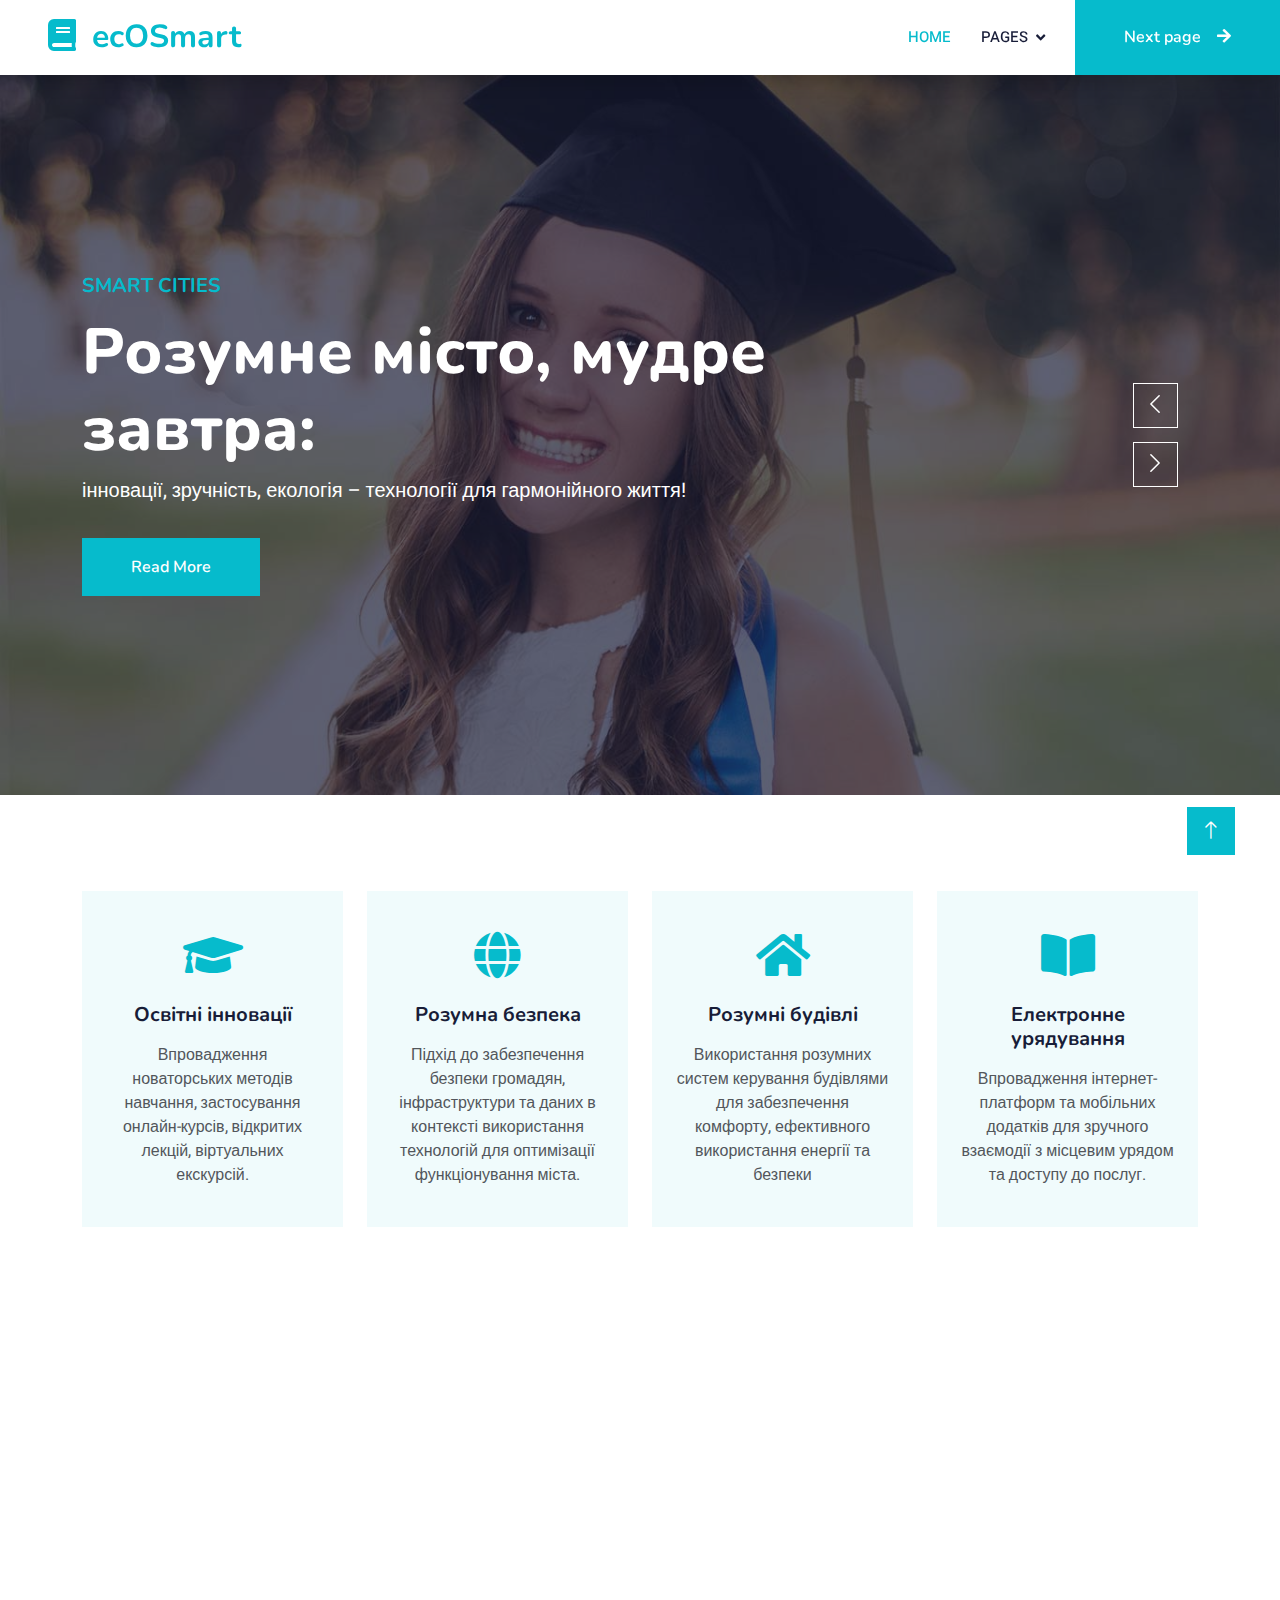
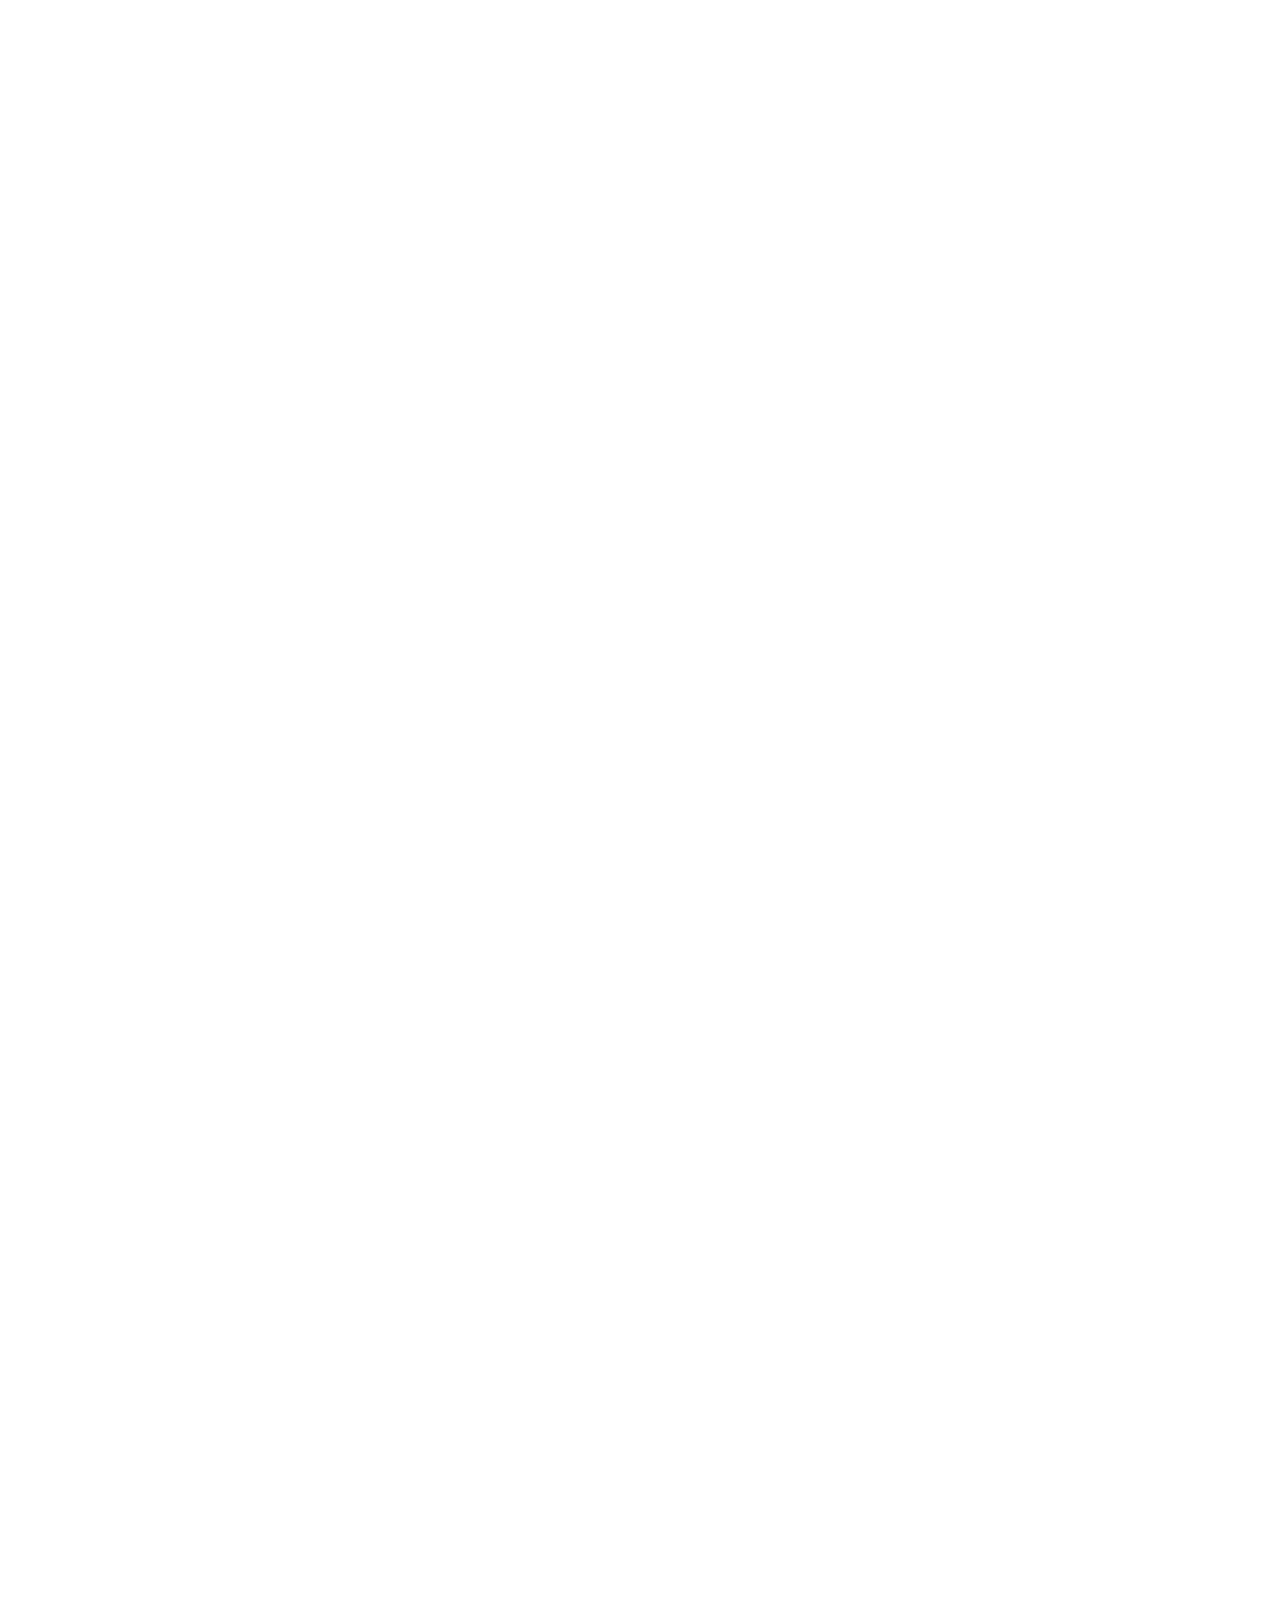
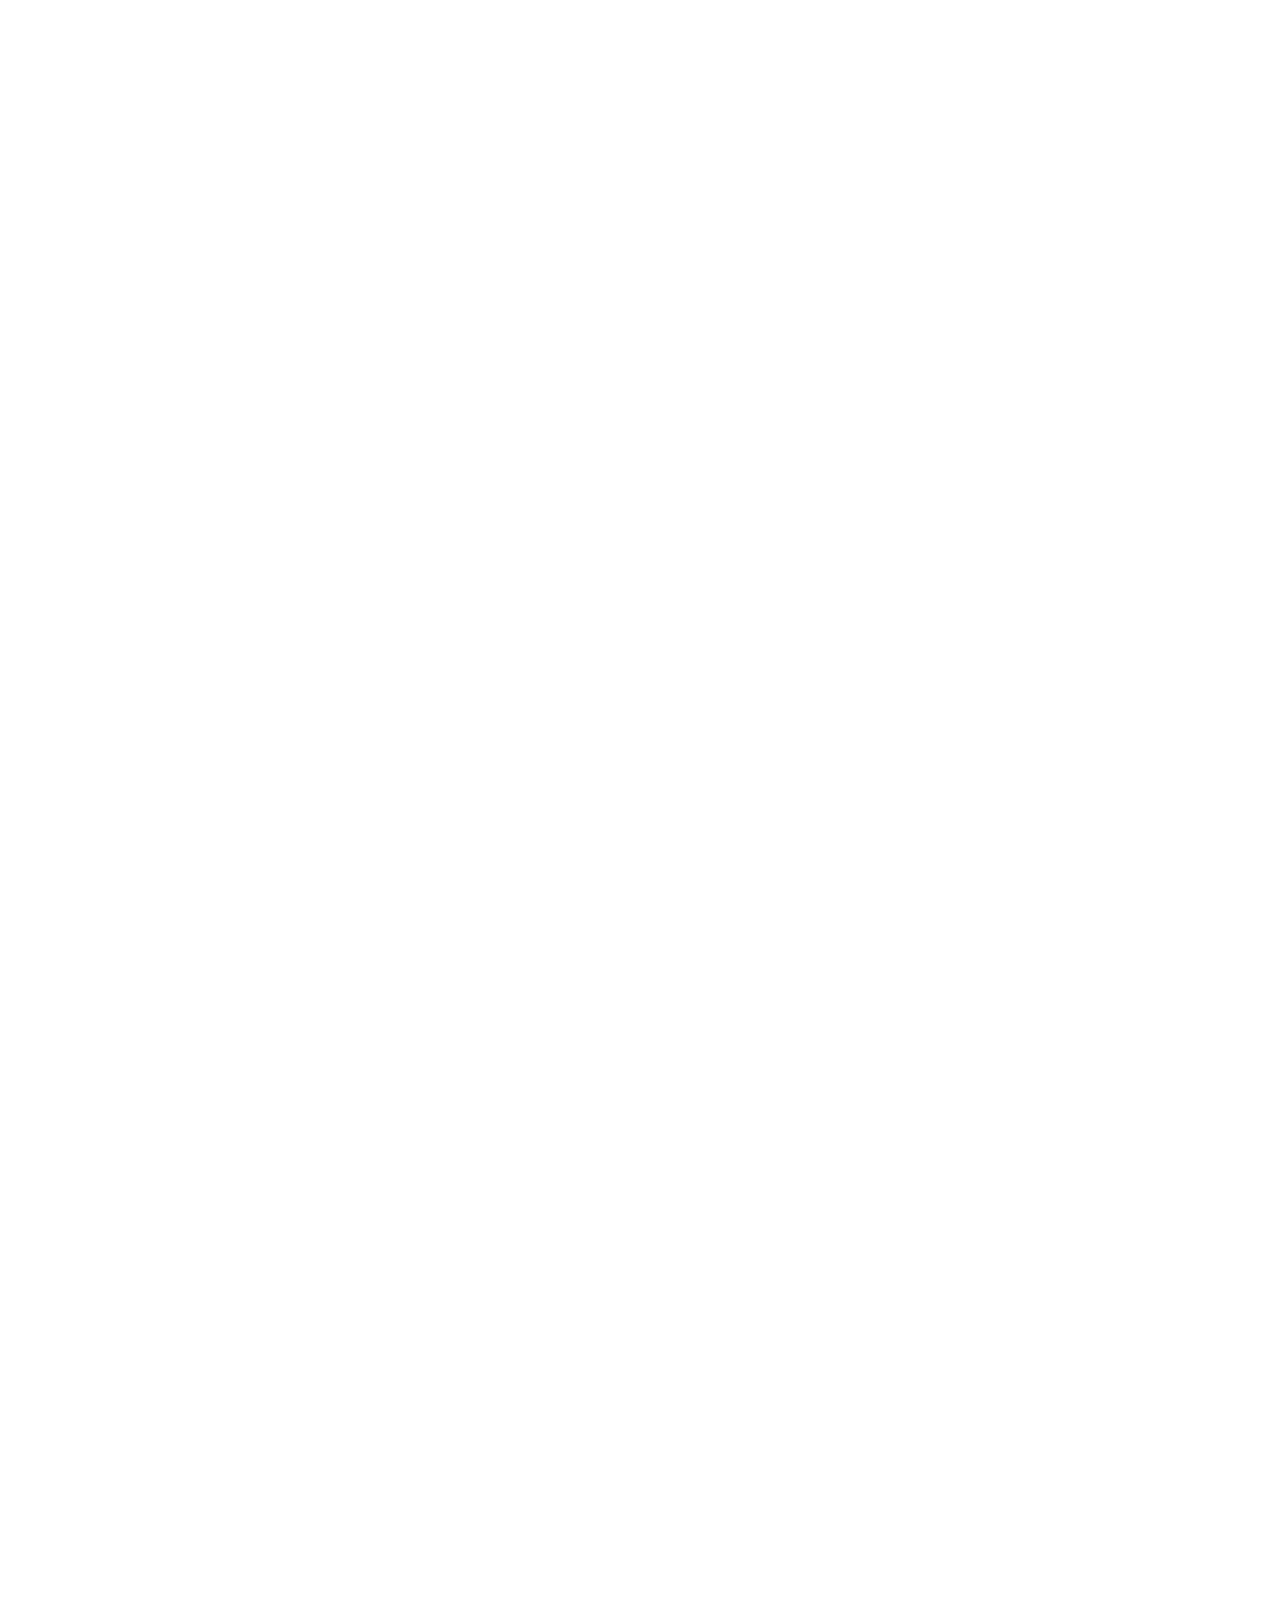
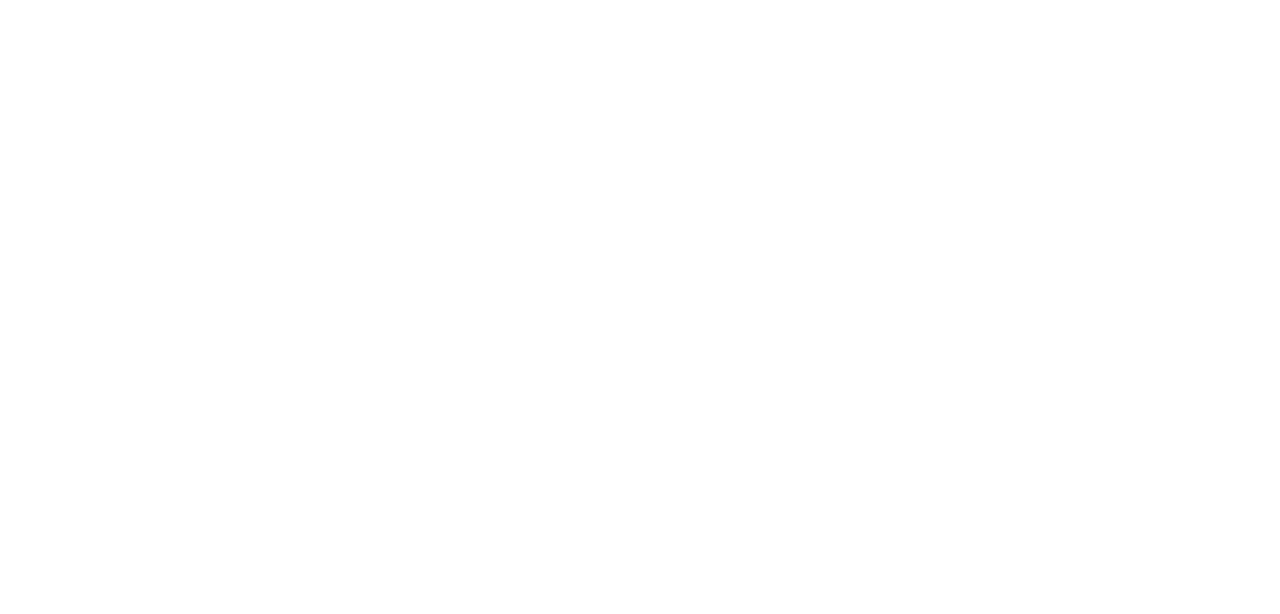
<file: index.html>
<!DOCTYPE html>
<html lang="en">
    <head>
        <meta charset="utf-8" />
        <title>ecOSmart</title>
        <meta content="width=device-width, initial-scale=1.0" name="viewport" />
        <meta content="" name="keywords" />
        <meta content="" name="description" />

        <!-- Favicon -->
        <link href="img/favicon.ico" rel="icon" />

        <!-- Google Web Fonts -->
        <link rel="preconnect" href="https://fonts.googleapis.com" />
        <link rel="preconnect" href="https://fonts.gstatic.com" crossorigin />
        <link
            href="https://fonts.googleapis.com/css2?family=Heebo:wght@400;500;600&family=Nunito:wght@600;700;800&display=swap"
            rel="stylesheet"
        />

        <!-- Icon Font Stylesheet -->
        <link
            href="https://cdnjs.cloudflare.com/ajax/libs/font-awesome/5.10.0/css/all.min.css"
            rel="stylesheet"
        />
        <link
            href="https://cdn.jsdelivr.net/npm/bootstrap-icons@1.4.1/font/bootstrap-icons.css"
            rel="stylesheet"
        />

        <!-- Libraries Stylesheet -->
        <link href="lib/animate/animate.min.css" rel="stylesheet" />
        <link
            href="lib/owlcarousel/assets/owl.carousel.min.css"
            rel="stylesheet"
        />

        <!-- Customized Bootstrap Stylesheet -->
        <link href="css/bootstrap.min.css" rel="stylesheet" />

        <!-- Template Stylesheet -->
        <link href="css/style.css" rel="stylesheet" />

        <link
            rel="apple-touch-icon"
            sizes="180x180"
            href="img/favicon/apple-touch-icon.png"
        />
        <link
            rel="icon"
            type="image/png"
            sizes="32x32"
            href="img/favicon/favicon-32x32.png"
        />
        <link
            rel="icon"
            type="image/png"
            sizes="16x16"
            href="img/favicon/favicon-16x16.png"
        />
        <link rel="manifest" href="img/favicon/site.webmanifest" />
    </head>

    <body>
        <!-- Spinner Start -->
        <div
            id="spinner"
            class="show bg-white position-fixed translate-middle w-100 vh-100 top-50 start-50 d-flex align-items-center justify-content-center"
        >
            <div
                class="spinner-border text-primary"
                style="width: 3rem; height: 3rem"
                role="status"
            >
                <span class="sr-only">Loading...</span>
            </div>
        </div>
        <!-- Spinner End -->

        <!-- Navbar Start -->
        <nav
            class="navbar navbar-expand-lg bg-white navbar-light shadow sticky-top p-0"
        >
            <a
                href="index.html"
                class="navbar-brand d-flex align-items-center px-4 px-lg-5"
            >
                <h2 class="m-0 text-primary">
                    <i class="fa fa-book me-3"></i>ecOSmart
                </h2>
            </a>
            <button
                type="button"
                class="navbar-toggler me-4"
                data-bs-toggle="collapse"
                data-bs-target="#navbarCollapse"
            >
                <span class="navbar-toggler-icon"></span>
            </button>
            <div class="collapse navbar-collapse" id="navbarCollapse">
                <div class="navbar-nav ms-auto p-4 p-lg-0">
                    <a href="index.html" class="nav-item nav-link active"
                        >Home</a
                    >

                    <div class="nav-item dropdown">
                        <a
                            href="#"
                            class="nav-link dropdown-toggle"
                            data-bs-toggle="dropdown"
                            >Pages</a
                        >
                        <div class="dropdown-menu fade-down m-0">
                            <a href="energy.html" class="dropdown-item"
                                >Зелена енергетика</a
                            >
                            <a href="health.html" class="dropdown-item"
                                >Електронне здоров'я</a
                            >
                            <a href="transport.html" class="dropdown-item"
                                >Розумний транспорт</a
                            >
                            <a href="buildings.html" class="dropdown-item"
                                >Розумні будівлі</a
                            >
                            <a href="security.html" class="dropdown-item"
                                >Безпека і приватність</a
                            >
                            <a href="contact.html" class="dropdown-item"
                                >Електронне урядування</a
                            >
                        </div>
                    </div>
                </div>
                <a
                    href="energy.html"
                    class="btn btn-primary py-4 px-lg-5 d-none d-lg-block"
                    >Next page<i class="fa fa-arrow-right ms-3"></i
                ></a>
            </div>
        </nav>
        <!-- Navbar End -->

        <!-- Carousel Start -->
        <div class="container-fluid p-0 mb-5" id="carousel">
            <div class="owl-carousel header-carousel position-relative">
                <div class="owl-carousel-item position-relative">
                    <img class="img-fluid" src="img/carousel-1.jpg" alt="" />
                    <div
                        class="position-absolute top-0 start-0 w-100 h-100 d-flex align-items-center"
                        style="background: rgba(24, 29, 56, 0.7)"
                    >
                        <div class="container">
                            <div class="row justify-content-start">
                                <div class="col-sm-10 col-lg-8">
                                    <h5
                                        class="text-primary text-uppercase mb-3 animated slideInDown"
                                    >
                                        Smart cities
                                    </h5>
                                    <h1
                                        class="display-3 text-white animated slideInDown"
                                    >
                                        Розумне місто, мудре завтра:
                                    </h1>
                                    <p class="fs-5 text-white mb-4 pb-2">
                                        інновації, зручність, екологія –
                                        технології для гармонійного життя!
                                    </p>
                                    <a
                                        href="#service"
                                        class="btn btn-primary py-md-3 px-md-5 me-3 animated slideInLeft"
                                        >Read More</a
                                    >
                                </div>
                            </div>
                        </div>
                    </div>
                </div>
                <div class="owl-carousel-item position-relative">
                    <img class="img-fluid" src="img/carousel-2.jpg" alt="" />
                    <div
                        class="position-absolute top-0 start-0 w-100 h-100 d-flex align-items-center"
                        style="background: rgba(24, 29, 56, 0.7)"
                    >
                        <div class="container">
                            <div class="row justify-content-start">
                                <div class="col-sm-10 col-lg-8">
                                    <h5
                                        class="text-primary text-uppercase mb-3 animated slideInDown"
                                    >
                                        Smart cities
                                    </h5>
                                    <h1
                                        class="display-3 text-white animated slideInDown"
                                    >
                                        Вперед до майбутнього:
                                    </h1>
                                    <p class="fs-5 text-white mb-4 pb-2">
                                        розумні технології, найкращі міста.
                                        Перетворюймо ідеї в інновації!
                                    </p>
                                    <a
                                        href="#service"
                                        class="btn btn-primary py-md-3 px-md-5 me-3 animated slideInLeft"
                                        >Read More</a
                                    >
                                </div>
                            </div>
                        </div>
                    </div>
                </div>
            </div>
        </div>
        <!-- Carousel End -->

        <!-- Service Start -->
        <div class="container-xxl py-5" id="service">
            <div class="container">
                <div class="row g-4">
                    <div
                        class="col-lg-3 col-sm-6 wow fadeInUp"
                        data-wow-delay="0.1s"
                    >
                        <div class="service-item text-center pt-3">
                            <div class="p-4">
                                <i
                                    class="fa fa-3x fa-graduation-cap text-primary mb-4"
                                ></i>
                                <h5 class="mb-3">Освітні інновації</h5>
                                <p>
                                    Впровадження новаторських методів навчання,
                                    застосування онлайн-курсів, відкритих
                                    лекцій, віртуальних екскурсій.
                                </p>
                            </div>
                        </div>
                    </div>
                    <div
                        class="col-lg-3 col-sm-6 wow fadeInUp"
                        data-wow-delay="0.3s"
                    >
                        <div class="service-item text-center pt-3">
                            <div class="p-4">
                                <i
                                    class="fa fa-3x fa-globe text-primary mb-4"
                                ></i>
                                <h5 class="mb-3">Розумна безпека</h5>
                                <p>
                                    Підхід до забезпечення безпеки громадян,
                                    інфраструктури та даних в контексті
                                    використання технологій для оптимізації
                                    функціонування міста.
                                </p>
                            </div>
                        </div>
                    </div>
                    <div
                        class="col-lg-3 col-sm-6 wow fadeInUp"
                        data-wow-delay="0.5s"
                    >
                        <div class="service-item text-center pt-3">
                            <div class="p-4">
                                <i
                                    class="fa fa-3x fa-home text-primary mb-4"
                                ></i>
                                <h5 class="mb-3">Розумні будівлі</h5>
                                <p>
                                    Використання розумних систем керування
                                    будівлями для забезпечення комфорту,
                                    ефективного використання енергії та безпеки
                                </p>
                            </div>
                        </div>
                    </div>
                    <div
                        class="col-lg-3 col-sm-6 wow fadeInUp"
                        data-wow-delay="0.7s"
                    >
                        <div class="service-item text-center pt-3">
                            <div class="p-4">
                                <i
                                    class="fa fa-3x fa-book-open text-primary mb-4"
                                ></i>
                                <h5 class="mb-3">Електронне урядування</h5>
                                <p>
                                    Впровадження інтернет-платформ та мобільних
                                    додатків для зручного взаємодії з місцевим
                                    урядом та доступу до послуг.
                                </p>
                            </div>
                        </div>
                    </div>
                </div>
            </div>
        </div>
        <!-- Service End -->

        <!-- About Start -->
        <div class="container-xxl py-5" id="about">
            <div class="container">
                <div class="row g-5">
                    <div
                        class="col-lg-6 wow fadeInUp"
                        data-wow-delay="0.1s"
                        style="min-height: 400px"
                    >
                        <div class="position-relative h-100">
                            <img
                                class="img-fluid position-absolute w-100 h-100"
                                src="img/about.jpg"
                                alt=""
                                style="object-fit: cover"
                            />
                        </div>
                    </div>
                    <div class="col-lg-6 wow fadeInUp" data-wow-delay="0.3s">
                        <h6
                            class="section-title bg-white text-start text-primary pe-3"
                        >
                            Головне
                        </h6>
                        <h1 class="mb-4">Досліди розумні міста з нами!</h1>
                        <p class="mb-4">
                            Розумні міста – це інноваційні території, де
                            високотехнологічні рішення впроваджуються для
                            поліпшення якості життя мешканців. Охоплюючи широкий
                            спектр сфер, від транспорту та енергетики до
                            комунікацій та управління ресурсами, розумні міста
                            використовують дані та інтернет-технології для
                            оптимізації інфраструктури та послуг.
                        </p>
                        <p class="mb-4">
                            Розумні міста прагнуть до створення стійкого,
                            зручного та ефективного середовища для своїх
                            жителів, використовуючи інновації для вирішення
                            сучасних викликів. Вони є лабораторіями ідей та
                            практичними прикладами того, як технології можуть
                            перетворити містське простір та сприяти сталому
                            розвитку.
                        </p>
                        <div class="row gy-2 gx-4 mb-4">
                            <div class="col-sm-6">
                                <p class="mb-0">
                                    <i
                                        class="fa fa-arrow-right text-primary me-2"
                                    ></i
                                    >Сталість
                                </p>
                            </div>
                            <div class="col-sm-6">
                                <p class="mb-0">
                                    <i
                                        class="fa fa-arrow-right text-primary me-2"
                                    ></i
                                    >Інтелектуальність
                                </p>
                            </div>
                            <div class="col-sm-6">
                                <p class="mb-0">
                                    <i
                                        class="fa fa-arrow-right text-primary me-2"
                                    ></i
                                    >Доступність
                                </p>
                            </div>
                            <div class="col-sm-6">
                                <p class="mb-0">
                                    <i
                                        class="fa fa-arrow-right text-primary me-2"
                                    ></i
                                    >Ефектиність
                                </p>
                            </div>
                            <div class="col-sm-6">
                                <p class="mb-0">
                                    <i
                                        class="fa fa-arrow-right text-primary me-2"
                                    ></i
                                    >Інклюзивність
                                </p>
                            </div>
                            <div class="col-sm-6">
                                <p class="mb-0">
                                    <i
                                        class="fa fa-arrow-right text-primary me-2"
                                    ></i
                                    >Безпека
                                </p>
                            </div>
                        </div>
                        <a
                            class="btn btn-primary py-3 px-5 mt-2"
                            href="#technology"
                            >Read More</a
                        >
                    </div>
                </div>
            </div>
        </div>
        <!-- About End -->

        <!-- Testimonial Start -->
        <div
            class="container-xxl py-5 wow fadeInUp"
            data-wow-delay="0.1s"
            id="technology"
        >
            <div class="container">
                <div class="text-center">
                    <h6
                        class="section-title bg-white text-center text-primary px-3"
                    >
                        Technologies
                    </h6>
                    <h1>Розумні технології</h1>
                    <h6 class="mb-5">(продовження)</h6>
                </div>
                <div
                    class="owl-carousel testimonial-carousel position-relative"
                >
                    <div class="testimonial-item text-center">
                        <img
                            class="border rounded-circle p-2 mx-auto mb-3"
                            src="img/bulb.png"
                            style="width: 80px; height: 80px"
                        />
                        <h5 class="mb-0">Розумне освітлення</h5>
                        <p>tech</p>
                        <div class="testimonial-text bg-light text-center p-4">
                            <p class="mb-0">
                                Системи розумного освітлення включають в себе
                                використання датчиків, які регулюють яскравість
                                освітлення в залежності від погоди, часу доби та
                                руху пішоходів. Це не тільки зберігає енергію,
                                але і підвищує безпеку на вулицях.
                            </p>
                        </div>
                    </div>
                    <div class="testimonial-item text-center">
                        <img
                            class="border rounded-circle p-2 mx-auto mb-3"
                            src="img/trash.png"
                            style="width: 80px; height: 80px"
                        />
                        <h5 class="mb-0">Смітникові системи</h5>
                        <p>tech</p>
                        <div class="testimonial-text bg-light text-center p-4">
                            <p class="mb-0">
                                Розумні системи управління відходами, які
                                дозволяють ефективніше збирати та утилізувати
                                сміття.
                            </p>
                        </div>
                    </div>
                    <div class="testimonial-item text-center">
                        <img
                            class="border rounded-circle p-2 mx-auto mb-3"
                            src="img/transport.png"
                            style="width: 80px; height: 80px"
                        />
                        <h5 class="mb-0">Розумний транспорт</h5>
                        <p>tech</p>
                        <div class="testimonial-text bg-light text-center p-4">
                            <p class="mb-0">
                                Впровадження систем управління рухом, які
                                допомагають зменшити затори та підвищити безпеку
                                на дорогах. Це може включати в себе
                                інтелектуальні системи керування світлофорами та
                                розумний громадський транспорт.
                            </p>
                        </div>
                    </div>
                    <div class="testimonial-item text-center">
                        <img
                            class="border rounded-circle p-2 mx-auto mb-3"
                            src="img/health.png"
                            style="width: 80px; height: 80px"
                        />
                        <h5 class="mb-0">Електронна охорона здоров'я</h5>
                        <p>tech</p>
                        <div class="testimonial-text bg-light text-center p-4">
                            <p class="mb-0">
                                Використання телемедицини та інших розумних
                                рішень для покращення доступу до медичної
                                допомоги та моніторингу здоров'я.
                            </p>
                        </div>
                    </div>
                    <div class="testimonial-item text-center">
                        <img
                            class="border rounded-circle p-2 mx-auto mb-3"
                            src="img/ecology.png"
                            style="width: 80px; height: 80px"
                        />
                        <h5 class="mb-0">Збереження екології</h5>
                        <p>tech</p>
                        <div class="testimonial-text bg-light text-center p-4">
                            <p class="mb-0">
                                Впровадження систем енергозбереження в будівлях,
                                використання відновлюваної енергії та моніторинг
                                витрат енергії.Використання сенсорів для
                                моніторингу якості повітря та води для
                                попередження забруднення та захисту здоров'я
                                населення.
                            </p>
                        </div>
                    </div>
                    <div class="testimonial-item text-center">
                        <img
                            class="border rounded-circle p-2 mx-auto mb-3"
                            src="img/water.png"
                            style="width: 80px; height: 80px"
                        />
                        <h5 class="mb-0">Розумне управління водопостачанням</h5>
                        <p>tech</p>
                        <div class="testimonial-text bg-light text-center p-4">
                            <p class="mb-0">
                                Впровадження систем моніторингу та контролю над
                                водопостачанням та стоками для зменшення втрат
                                та покращення ефективності.
                            </p>
                        </div>
                    </div>
                </div>
            </div>
        </div>
        <!-- Testimonial End -->

        <!-- Categories Start -->
        <div class="container-xxl py-5 category" id="cities">
            <div class="container">
                <div class="text-center wow fadeInUp" data-wow-delay="0.1s">
                    <h6
                        class="section-title bg-white text-center text-primary px-3"
                    >
                        World
                    </h6>
                    <h1 class="mb-5">Розумні міста</h1>
                </div>
                <div class="row g-3">
                    <div class="col-lg-7 col-md-6">
                        <div class="row g-3">
                            <div
                                class="col-lg-12 col-md-12 wow zoomIn"
                                data-wow-delay="0.1s"
                            >
                                <a
                                    class="position-relative d-block overflow-hidden"
                                    href="https://www.beesmart.city/city-portraits/copenhagen"
                                    target="_blank"
                                >
                                    <img
                                        class="img-fluid"
                                        src="img/Kopengagen.jpg"
                                        alt=""
                                    />
                                    <div
                                        class="bg-white text-center position-absolute bottom-0 end-0 py-2 px-3"
                                        style="margin: 1px"
                                    >
                                        <h5 class="m-0">Копенгаґен</h5>
                                        <small class="text-primary"
                                            >Данія</small
                                        >
                                    </div>
                                </a>
                            </div>
                            <div
                                class="col-lg-6 col-md-12 wow zoomIn"
                                data-wow-delay="0.3s"
                            >
                                <a
                                    class="position-relative d-block overflow-hidden"
                                    href="https://www.beesmart.city/city-portraits/smart-city-portrait-amsterdam"
                                    target="_blank"
                                >
                                    <img
                                        class="img-fluid"
                                        src="img/Amsterdam.jpg"
                                        alt=""
                                    />
                                    <div
                                        class="bg-white text-center position-absolute bottom-0 end-0 py-2 px-3"
                                        style="margin: 1px"
                                    >
                                        <h5 class="m-0">Амстердам</h5>
                                        <small class="text-primary"
                                            >Нідерланди</small
                                        >
                                    </div>
                                </a>
                            </div>
                            <div
                                class="col-lg-6 col-md-12 wow zoomIn"
                                data-wow-delay="0.5s"
                            >
                                <a
                                    class="position-relative d-block overflow-hidden"
                                    href="https://smart-cre.com/what-makes-barcelona-a-smart-city-6-brilliant-strategies/"
                                    target="_blank"
                                >
                                    <img
                                        class="img-fluid"
                                        src="img/Barcelona.jpg"
                                        alt=""
                                    />
                                    <div
                                        class="bg-white text-center position-absolute bottom-0 end-0 py-2 px-3"
                                        style="margin: 1px"
                                    >
                                        <h5 class="m-0">Барселона</h5>
                                        <small class="text-primary"
                                            >Іспанія</small
                                        >
                                    </div>
                                </a>
                            </div>
                        </div>
                    </div>
                    <div
                        class="col-lg-5 col-md-6 wow zoomIn"
                        data-wow-delay="0.7s"
                        style="min-height: 350px"
                    >
                        <a
                            class="position-relative d-block h-100 overflow-hidden"
                            href="https://www.thalesgroup.com/en/worldwide-digital-identity-and-security/iot/magazine/singapore-worlds-smartest-city"
                            target="_blank"
                        >
                            <img
                                class="img-fluid position-absolute w-100 h-100"
                                src="img/Singapur.jpg"
                                alt=""
                                style="object-fit: cover"
                            />
                            <div
                                class="bg-white text-center position-absolute bottom-0 end-0 py-2 px-3"
                                style="margin: 1px"
                            >
                                <h5 class="m-0">Сінґапур</h5>
                                <small class="text-primary">Сінґапур</small>
                            </div>
                        </a>
                    </div>
                </div>
            </div>
        </div>
        <!-- Categories Start -->

        <!-- Courses Start -->
        <div class="container-xxl py-5" id="cources">
            <div class="container">
                <div class="text-center wow fadeInUp" data-wow-delay="0.1s">
                    <h6
                        class="section-title bg-white text-center text-primary px-3"
                    >
                        Courses
                    </h6>
                    <h1>Вивчай розумні міста</h1>
                    <h4 class="mb-5">Онлайн курси</h4>
                </div>
                <div class="row g-4 justify-content-center">
                    <div
                        class="col-lg-4 col-md-6 wow fadeInUp"
                        data-wow-delay="0.1s"
                    >
                        <div class="course-item bg-light">
                            <div class="position-relative overflow-hidden">
                                <img
                                    class="img-fluid"
                                    src="img/course-1.jpg"
                                    alt=""
                                />
                                <div
                                    class="w-100 d-flex justify-content-center position-absolute bottom-0 start-0 mb-4"
                                >
                                    <a
                                        href="https://www.coursera.org/learn/digital-democracy#syllabus"
                                        target="_blank"
                                        class="flex-shrink-0 btn btn-sm btn-primary px-3 border-end"
                                        style="border-radius: 30px 0 0 30px"
                                        >Read More</a
                                    >
                                    <a
                                        href="https://www.coursera.org/learn/digital-democracy#syllabus"
                                        target="_blank"
                                        class="flex-shrink-0 btn btn-sm btn-primary px-3"
                                        style="border-radius: 0 30px 30px 0"
                                        >Join Now</a
                                    >
                                </div>
                            </div>
                            <div class="do-flex">
                                <div class="text-center p-4 pb-0">
                                    <h3 class="mb-0">$0.00</h3>
                                    <div class="mb-3">
                                        <small
                                            class="fa fa-star text-primary"
                                        ></small>
                                        <small
                                            class="fa fa-star text-primary"
                                        ></small>
                                        <small
                                            class="fa fa-star text-primary"
                                        ></small>
                                        <small
                                            class="fa fa-star text-primary"
                                        ></small>
                                        <small
                                            class="fa fa-star text-primary"
                                        ></small>
                                        <small>(123)</small>
                                    </div>
                                    <h5 class="mb-4">
                                        Securing Digital Democracy
                                    </h5>
                                </div>
                                <div class="d-flex border-top">
                                    <small
                                        class="flex-fill text-center border-end py-2"
                                        ><i
                                            class="fa fa-user-tie text-primary me-2"
                                        ></i
                                        >Unaversity of Michigan</small
                                    >
                                    <small
                                        class="flex-fill text-center border-end py-2"
                                        ><i
                                            class="fa fa-clock text-primary me-2"
                                        ></i
                                        >14 Hrs</small
                                    >
                                </div>
                            </div>
                        </div>
                    </div>
                    <div
                        class="col-lg-4 col-md-6 wow fadeInUp"
                        data-wow-delay="0.3s"
                    >
                        <div class="course-item bg-light">
                            <div class="position-relative overflow-hidden">
                                <img
                                    class="img-fluid"
                                    src="img/course-2.jpg"
                                    alt=""
                                />
                                <div
                                    class="w-100 d-flex justify-content-center position-absolute bottom-0 start-0 mb-4"
                                >
                                    <a
                                        href="https://www.coursera.org/learn/reclaiming-the-street"
                                        target="_blank"
                                        class="flex-shrink-0 btn btn-sm btn-primary px-3 border-end"
                                        style="border-radius: 30px 0 0 30px"
                                        >Read More</a
                                    >
                                    <a
                                        href="https://www.coursera.org/learn/reclaiming-the-street"
                                        target="_blank"
                                        class="flex-shrink-0 btn btn-sm btn-primary px-3"
                                        style="border-radius: 0 30px 30px 0"
                                        >Join Now</a
                                    >
                                </div>
                            </div>
                            <div class="do-flex">
                                <div class="text-center p-4 pb-0">
                                    <h3 class="mb-0">$0.00</h3>
                                    <div class="mb-3">
                                        <small
                                            class="fa fa-star text-primary"
                                        ></small>
                                        <small
                                            class="fa fa-star text-primary"
                                        ></small>
                                        <small
                                            class="fa fa-star text-primary"
                                        ></small>
                                        <small
                                            class="fa fa-star text-primary"
                                        ></small>
                                        <small
                                            class="fa fa-star text-primary"
                                        ></small>
                                        <small>(123)</small>
                                    </div>
                                    <h5 class="mb-4">
                                        Reclaiming the Street for Livable Urban
                                        Spaces
                                    </h5>
                                </div>
                                <div class="d-flex border-top">
                                    <small
                                        class="flex-fill text-center border-end py-2"
                                        ><i
                                            class="fa fa-user-tie text-primary me-2"
                                        ></i
                                        >University of Amsterdam</small
                                    >
                                    <small
                                        class="flex-fill text-center border-end py-2"
                                        ><i
                                            class="fa fa-clock text-primary me-2"
                                        ></i
                                        >19 Hrs</small
                                    >
                                </div>
                            </div>
                        </div>
                    </div>
                    <div
                        class="col-lg-4 col-md-6 wow fadeInUp"
                        data-wow-delay="0.5s"
                    >
                        <div class="course-item bg-light">
                            <div class="position-relative overflow-hidden">
                                <img
                                    class="img-fluid"
                                    src="img/course-3.jpg"
                                    alt=""
                                />
                                <div
                                    class="w-100 d-flex justify-content-center position-absolute bottom-0 start-0 mb-4"
                                >
                                    <a
                                        href="https://www.coursera.org/learn/renewable-energy-entrepreneurship#syllabus"
                                        target="_blank"
                                        class="flex-shrink-0 btn btn-sm btn-primary px-3 border-end"
                                        style="border-radius: 30px 0 0 30px"
                                        >Read More</a
                                    >
                                    <a
                                        href="https://www.coursera.org/learn/renewable-energy-entrepreneurship#syllabus"
                                        target="_blank"
                                        class="flex-shrink-0 btn btn-sm btn-primary px-3"
                                        style="border-radius: 0 30px 30px 0"
                                        >Join Now</a
                                    >
                                </div>
                            </div>
                            <div class="do-flex">
                                <div class="text-center p-4 pb-0">
                                    <h3 class="mb-0">$0.00</h3>
                                    <div class="mb-3">
                                        <small
                                            class="fa fa-star text-primary"
                                        ></small>
                                        <small
                                            class="fa fa-star text-primary"
                                        ></small>
                                        <small
                                            class="fa fa-star text-primary"
                                        ></small>
                                        <small
                                            class="fa fa-star text-primary"
                                        ></small>
                                        <small
                                            class="fa fa-star text-primary"
                                        ></small>
                                        <small>(123)</small>
                                    </div>
                                    <h5 class="mb-4">
                                        Renewable Energy and Green Building
                                        Entrepreneurship
                                    </h5>
                                </div>
                                <div class="d-flex border-top">
                                    <small
                                        class="flex-fill text-center border-end py-2"
                                        ><i
                                            class="fa fa-user-tie text-primary me-2"
                                        ></i
                                        >Duke University</small
                                    >
                                    <small
                                        class="flex-fill text-center border-end py-2"
                                        ><i
                                            class="fa fa-clock text-primary me-2"
                                        ></i
                                        >17 Hrs</small
                                    >
                                </div>
                            </div>
                        </div>
                    </div>
                </div>
            </div>
        </div>
        <!-- Courses End -->

        <!-- Team Start -->
        <div class="container-xxl py-5" id="team">
            <div class="container">
                <div class="text-center wow fadeInUp" data-wow-delay="0.1s">
                    <h6
                        class="section-title bg-white text-center text-primary px-3"
                    >
                        Team
                    </h6>
                    <h1 class="mb-5">Розробники</h1>
                </div>
                <div class="row g-4 dev">
                    <div
                        class="col-lg-3 col-md-6 wow fadeInUp"
                        data-wow-delay="0.3s"
                    >
                        <div class="team-item bg-light">
                            <div class="overflow-hidden">
                                <img
                                    class="img-fluid"
                                    src="img/oksana.jpg"
                                    alt=""
                                />
                            </div>
                            <div
                                class="position-relative d-flex justify-content-center"
                                style="margin-top: -23px"
                            >
                                <div
                                    class="bg-light d-flex justify-content-center pt-2 px-1"
                                >
                                    <a
                                        class="btn btn-sm-square btn-primary mx-1"
                                        href="https://www.instagram.com/oksana.hordych/"
                                        target="_blank"
                                    >
                                        <span
                                            ><img
                                                src="./img/instagram.png"
                                                alt=""
                                                width="25"
                                        /></span>
                                    </a>
                                    <a
                                        class="btn btn-sm-square btn-primary mx-1"
                                        href="https://github.com/sana23ok"
                                        target="_blank"
                                    >
                                        <span
                                            ><img
                                                src="./img/github.png"
                                                alt=""
                                                width="25"
                                        /></span>
                                    </a>
                                    <a
                                        class="btn btn-sm-square btn-primary mx-1"
                                        href="https://www.linkedin.com/in/oksana-hordych-7380ba290/"
                                        target="_blank"
                                    >
                                        <span
                                            ><img
                                                src="./img/linkedin.png"
                                                alt=""
                                                width="25"
                                        /></span>
                                    </a>
                                </div>
                            </div>
                            <div class="text-center p-4">
                                <h5 class="mb-0">Гордич Оксана</h5>
                                <small>Розробник</small>
                            </div>
                        </div>
                    </div>
                    <div
                        class="col-lg-3 col-md-6 wow fadeInUp"
                        data-wow-delay="0.5s"
                    >
                        <div class="team-item bg-light">
                            <div class="overflow-hidden">
                                <img
                                    class="img-fluid"
                                    src="img/dima.jpg"
                                    alt=""
                                />
                            </div>
                            <div
                                class="position-relative d-flex justify-content-center"
                                style="margin-top: -23px"
                            >
                                <div
                                    class="bg-light d-flex justify-content-center pt-2 px-1"
                                >
                                    <a
                                        class="btn btn-sm-square btn-primary mx-1"
                                        href="https://www.instagram.com/dima.holiaka/"
                                        target="_blank"
                                    >
                                        <span
                                            ><img
                                                src="./img/instagram.png"
                                                alt=""
                                                width="25"
                                        /></span>
                                    </a>
                                    <a
                                        class="btn btn-sm-square btn-primary mx-1"
                                        href="https://github.com/HoliakaDmytro"
                                        target="_blank"
                                    >
                                        <span
                                            ><img
                                                src="./img/github.png"
                                                alt=""
                                                width="25"
                                        /></span>
                                    </a>
                                    <a
                                        class="btn btn-sm-square btn-primary mx-1"
                                        href="https://github.com/HoliakaDmytro"
                                        target="_blank"
                                    >
                                        <span
                                            ><img
                                                src="./img/linkedin.png"
                                                alt=""
                                                width="25"
                                        /></span>
                                    </a>
                                </div>
                            </div>
                            <div class="text-center p-4">
                                <h5 class="mb-0">Голяка Дмитро</h5>
                                <small>Розробник</small>
                            </div>
                        </div>
                    </div>
                    <div
                        class="col-lg-3 col-md-6 wow fadeInUp"
                        data-wow-delay="0.7s"
                    >
                        <div class="team-item bg-light">
                            <div class="overflow-hidden">
                                <img
                                    class="img-fluid"
                                    src="img/sofiia.jpg"
                                    alt=""
                                />
                            </div>
                            <div
                                class="position-relative d-flex justify-content-center"
                                style="margin-top: -23px"
                            >
                                <div
                                    class="bg-light d-flex justify-content-center pt-2 px-1"
                                >
                                    <a
                                        class="btn btn-sm-square btn-primary mx-1"
                                        href="https://www.instagram.com/sofiiakovall/"
                                        target="_blank"
                                    >
                                        <span
                                            ><img
                                                src="./img/instagram.png"
                                                alt=""
                                                width="25"
                                        /></span>
                                    </a>
                                    <a
                                        class="btn btn-sm-square btn-primary mx-1"
                                        href="https://github.com/kovalsofiia1"
                                        target="_blank"
                                    >
                                        <span
                                            ><img
                                                src="./img/github.png"
                                                alt=""
                                                width="25"
                                        /></span>
                                    </a>
                                    <a
                                        class="btn btn-sm-square btn-primary mx-1"
                                        href="https://www.linkedin.com/in/sofiia-koval-19151b296/"
                                        target="_blank"
                                    >
                                        <span
                                            ><img
                                                src="./img/linkedin.png"
                                                alt=""
                                                width="25"
                                        /></span>
                                    </a>
                                </div>
                            </div>
                            <div class="text-center p-4">
                                <h5 class="mb-0">Коваль Софія</h5>
                                <small>Розробник</small>
                            </div>
                        </div>
                    </div>
                </div>
            </div>
        </div>
        <!-- Team End -->

        <!-- Footer Start -->
        <div
            class="container-fluid bg-dark text-light footer pt-5 mt-5 wow fadeIn"
            data-wow-delay="0.1s"
        >
            <div class="container py-5">
                <div class="row g-5 footer-menu-2">
                    <div class="col-lg-3 col-md-6">
                        <h4 class="text-white mb-3">Навігація</h4>
                        <a class="btn btn-link" href="#carousel"
                            >Головна сторінка</a
                        >
                        <a class="btn btn-link" href="#service"
                            >Характеристика</a
                        >
                        <a class="btn btn-link" href="#about">Про нас</a>
                        <a class="btn btn-link" href="#technology"
                            >Розумні технологій</a
                        >
                        <a class="btn btn-link" href="#cities">Розумні міста</a>
                        <a class="btn btn-link" href="#cources">Курси</a>
                        <a class="btn btn-link" href="#team">Команда</a>
                    </div>
                    <a href="index.html" class="navbar-brand logo-footer">
                        <h2 class="m-0 text-primary">
                            <i class="fa fa-book me-3"></i>ecOSmart
                        </h2>
                    </a>
                </div>
            </div>
            <div class="container">
                <div class="copyright">
                    <div>
                        <div class="text-center text-md-end">
                            <div class="footer-menu">
                                <a href="index.html">Home</a>
                                <a href="energy.html">Зелена енергетика</a>
                                <a href="health.html">Електронне здоров'я</a>
                                <a href="transport.html">Розумний транспорт</a>
                                <a href="buildings.html">Розумні будівлі</a>
                                <a href="security.html"
                                    >Безпека і приватність</a
                                >
                                <a href="contact.html">Електронне урядування</a>
                            </div>
                        </div>
                    </div>
                </div>
            </div>
        </div>
        <!-- Footer End -->

        <!-- Back to Top -->
        <a href="#" class="btn btn-lg btn-primary btn-lg-square back-to-top"
            ><i class="bi bi-arrow-up"></i
        ></a>

        <!-- JavaScript Libraries -->
        <script src="https://code.jquery.com/jquery-3.4.1.min.js"></script>
        <script src="https://cdn.jsdelivr.net/npm/bootstrap@5.0.0/dist/js/bootstrap.bundle.min.js"></script>
        <script src="lib/wow/wow.min.js"></script>
        <script src="lib/easing/easing.min.js"></script>
        <script src="lib/waypoints/waypoints.min.js"></script>
        <script src="lib/owlcarousel/owl.carousel.min.js"></script>

        <!-- Template Javascript -->
        <script src="js/main.js"></script>
    </body>
</html>
</file>
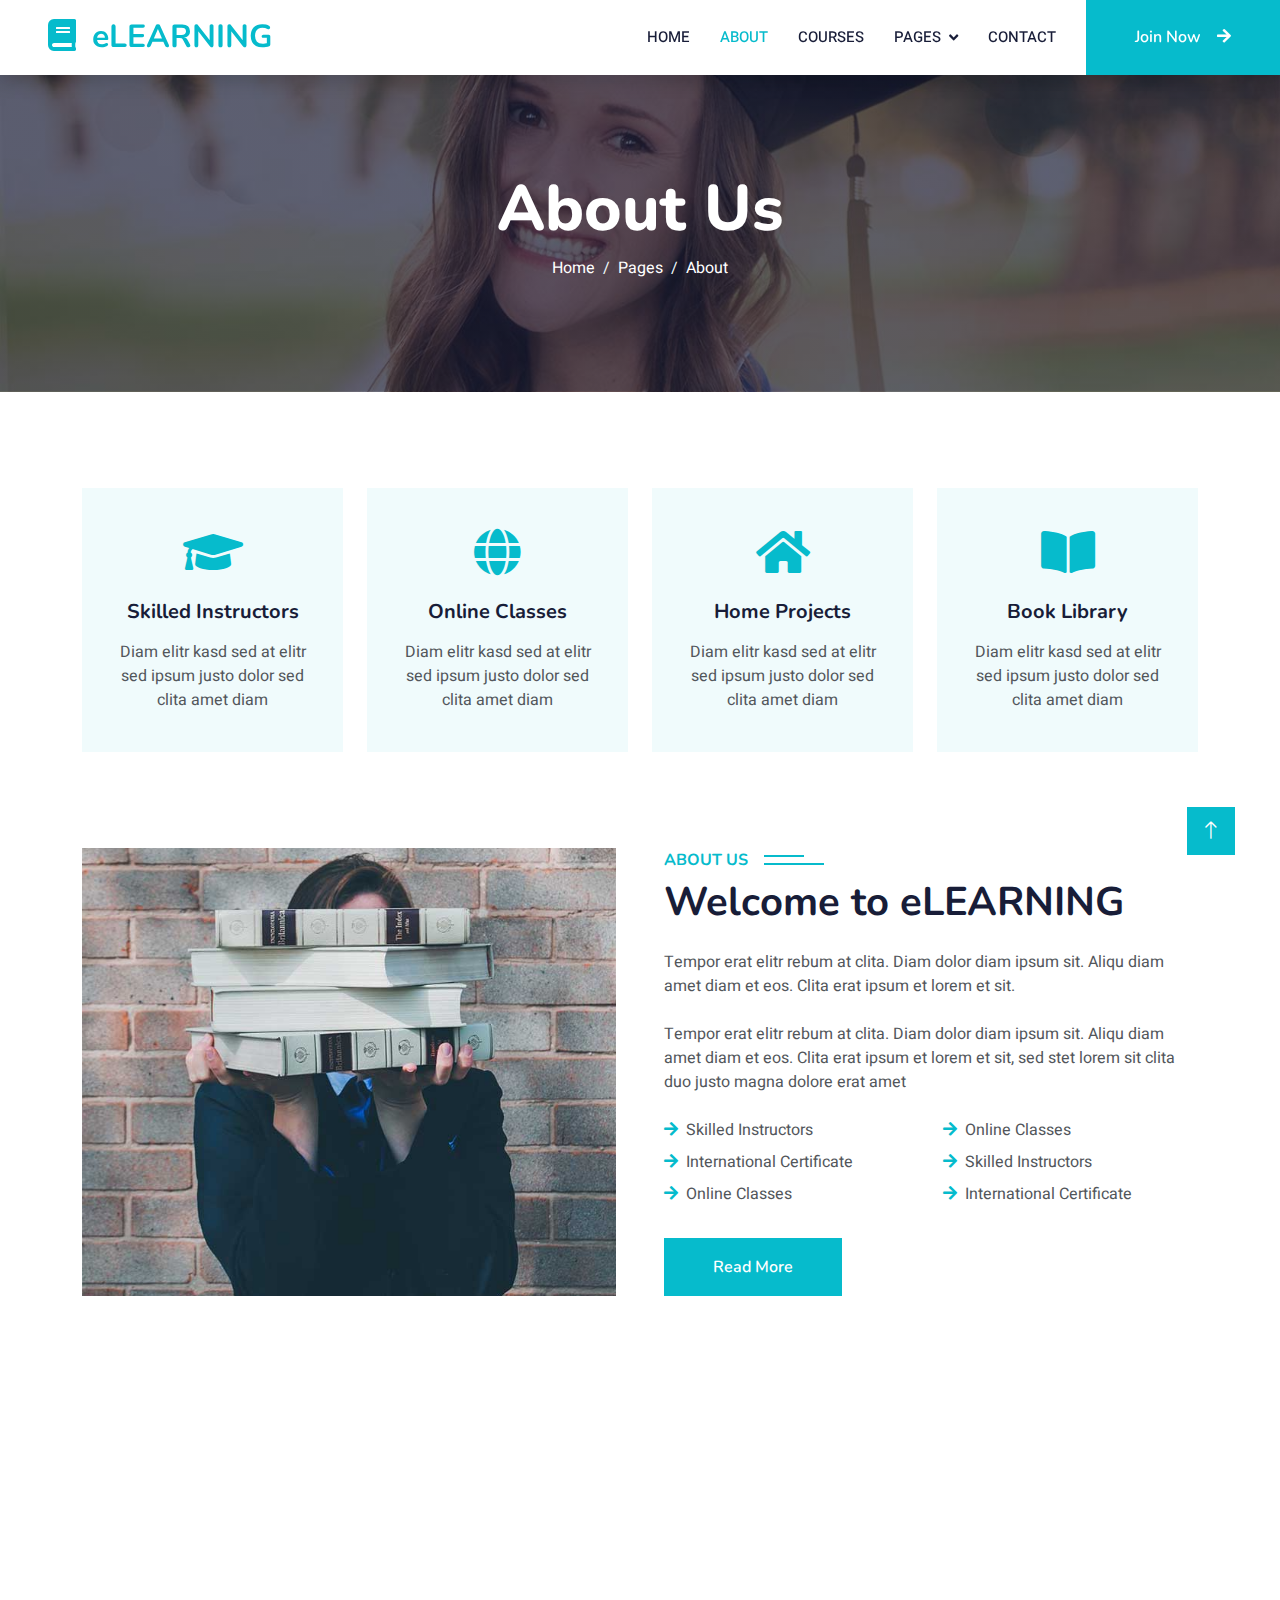
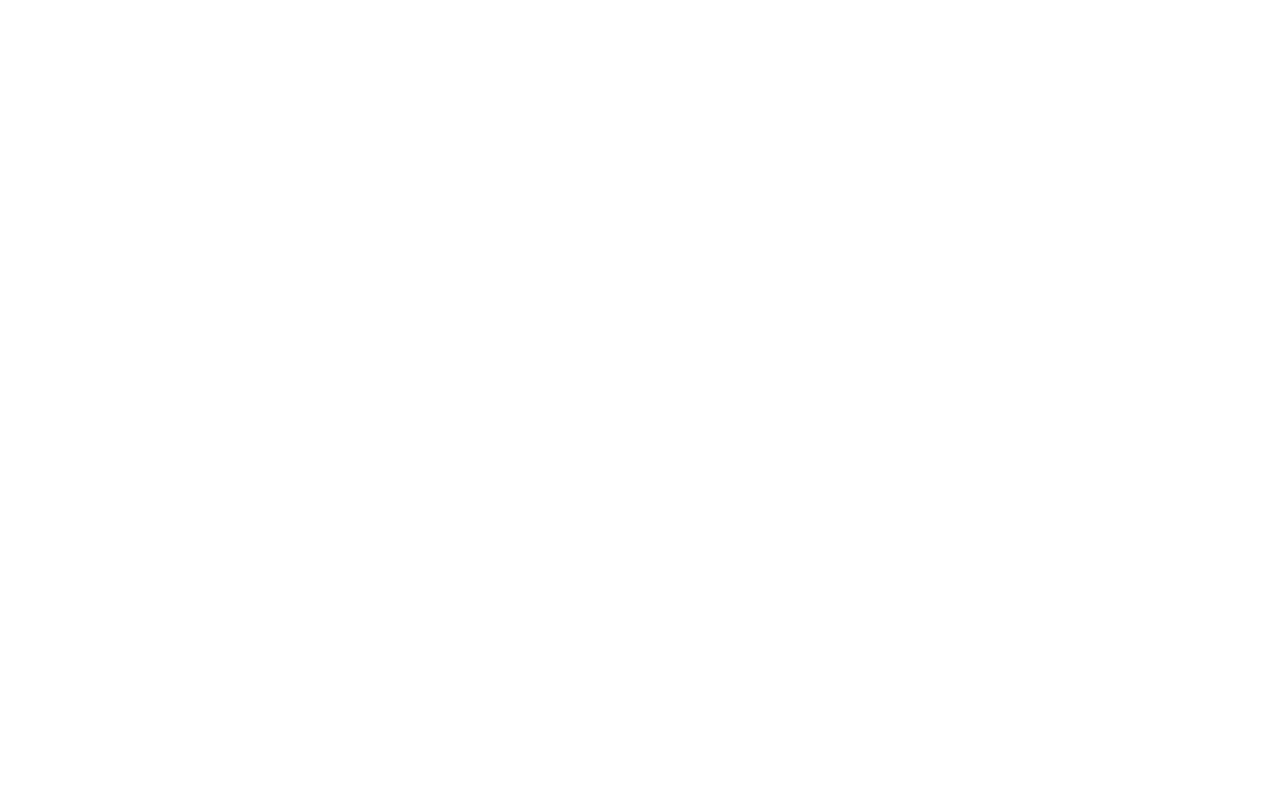
<file: about.html>
<!DOCTYPE html>
<html lang="en">

<head>
    <meta charset="utf-8">
    <title>eLEARNING - eLearning HTML Template</title>
    <meta content="width=device-width, initial-scale=1.0" name="viewport">
    <meta content="" name="keywords">
    <meta content="" name="description">

    <!-- Favicon -->
    <link href="img/favicon.ico" rel="icon">

    <!-- Google Web Fonts -->
    <link rel="preconnect" href="https://fonts.googleapis.com">
    <link rel="preconnect" href="https://fonts.gstatic.com" crossorigin>
    <link href="https://fonts.googleapis.com/css2?family=Heebo:wght@400;500;600&family=Nunito:wght@600;700;800&display=swap" rel="stylesheet">

    <!-- Icon Font Stylesheet -->
    <link href="https://cdnjs.cloudflare.com/ajax/libs/font-awesome/5.10.0/css/all.min.css" rel="stylesheet">
    <link href="https://cdn.jsdelivr.net/npm/bootstrap-icons@1.4.1/font/bootstrap-icons.css" rel="stylesheet">

    <!-- Libraries Stylesheet -->
    <link href="lib/animate/animate.min.css" rel="stylesheet">
    <link href="lib/owlcarousel/assets/owl.carousel.min.css" rel="stylesheet">

    <!-- Customized Bootstrap Stylesheet -->
    <link href="css/bootstrap.min.css" rel="stylesheet">

    <!-- Template Stylesheet -->
    <link href="css/style.css" rel="stylesheet">
</head>

<body>
    <!-- Spinner Start -->
    <div id="spinner" class="show bg-white position-fixed translate-middle w-100 vh-100 top-50 start-50 d-flex align-items-center justify-content-center">
        <div class="spinner-border text-primary" style="width: 3rem; height: 3rem;" role="status">
            <span class="sr-only">Loading...</span>
        </div>
    </div>
    <!-- Spinner End -->


    <!-- Navbar Start -->
    <nav class="navbar navbar-expand-lg bg-white navbar-light shadow sticky-top p-0">
        <a href="index.html" class="navbar-brand d-flex align-items-center px-4 px-lg-5">
            <h2 class="m-0 text-primary"><i class="fa fa-book me-3"></i>eLEARNING</h2>
        </a>
        <button type="button" class="navbar-toggler me-4" data-bs-toggle="collapse" data-bs-target="#navbarCollapse">
            <span class="navbar-toggler-icon"></span>
        </button>
        <div class="collapse navbar-collapse" id="navbarCollapse">
            <div class="navbar-nav ms-auto p-4 p-lg-0">
                <a href="index.html" class="nav-item nav-link">Home</a>
                <a href="about.html" class="nav-item nav-link active">About</a>
                <a href="courses.html" class="nav-item nav-link">Courses</a>
                <div class="nav-item dropdown">
                    <a href="#" class="nav-link dropdown-toggle" data-bs-toggle="dropdown">Pages</a>
                    <div class="dropdown-menu fade-down m-0">
                        <a href="team.html" class="dropdown-item">Our Team</a>
                        <a href="testimonial.html" class="dropdown-item">Testimonial</a>
                        <a href="404.html" class="dropdown-item">404 Page</a>
                    </div>
                </div>
                <a href="contact.html" class="nav-item nav-link">Contact</a>
            </div>
            <a href="" class="btn btn-primary py-4 px-lg-5 d-none d-lg-block">Join Now<i class="fa fa-arrow-right ms-3"></i></a>
        </div>
    </nav>
    <!-- Navbar End -->


    <!-- Header Start -->
    <div class="container-fluid bg-primary py-5 mb-5 page-header">
        <div class="container py-5">
            <div class="row justify-content-center">
                <div class="col-lg-10 text-center">
                    <h1 class="display-3 text-white animated slideInDown">About Us</h1>
                    <nav aria-label="breadcrumb">
                        <ol class="breadcrumb justify-content-center">
                            <li class="breadcrumb-item"><a class="text-white" href="#">Home</a></li>
                            <li class="breadcrumb-item"><a class="text-white" href="#">Pages</a></li>
                            <li class="breadcrumb-item text-white active" aria-current="page">About</li>
                        </ol>
                    </nav>
                </div>
            </div>
        </div>
    </div>
    <!-- Header End -->


    <!-- Service Start -->
    <div class="container-xxl py-5">
        <div class="container">
            <div class="row g-4">
                <div class="col-lg-3 col-sm-6 wow fadeInUp" data-wow-delay="0.1s">
                    <div class="service-item text-center pt-3">
                        <div class="p-4">
                            <i class="fa fa-3x fa-graduation-cap text-primary mb-4"></i>
                            <h5 class="mb-3">Skilled Instructors</h5>
                            <p>Diam elitr kasd sed at elitr sed ipsum justo dolor sed clita amet diam</p>
                        </div>
                    </div>
                </div>
                <div class="col-lg-3 col-sm-6 wow fadeInUp" data-wow-delay="0.3s">
                    <div class="service-item text-center pt-3">
                        <div class="p-4">
                            <i class="fa fa-3x fa-globe text-primary mb-4"></i>
                            <h5 class="mb-3">Online Classes</h5>
                            <p>Diam elitr kasd sed at elitr sed ipsum justo dolor sed clita amet diam</p>
                        </div>
                    </div>
                </div>
                <div class="col-lg-3 col-sm-6 wow fadeInUp" data-wow-delay="0.5s">
                    <div class="service-item text-center pt-3">
                        <div class="p-4">
                            <i class="fa fa-3x fa-home text-primary mb-4"></i>
                            <h5 class="mb-3">Home Projects</h5>
                            <p>Diam elitr kasd sed at elitr sed ipsum justo dolor sed clita amet diam</p>
                        </div>
                    </div>
                </div>
                <div class="col-lg-3 col-sm-6 wow fadeInUp" data-wow-delay="0.7s">
                    <div class="service-item text-center pt-3">
                        <div class="p-4">
                            <i class="fa fa-3x fa-book-open text-primary mb-4"></i>
                            <h5 class="mb-3">Book Library</h5>
                            <p>Diam elitr kasd sed at elitr sed ipsum justo dolor sed clita amet diam</p>
                        </div>
                    </div>
                </div>
            </div>
        </div>
    </div>
    <!-- Service End -->


    <!-- About Start -->
    <div class="container-xxl py-5">
        <div class="container">
            <div class="row g-5">
                <div class="col-lg-6 wow fadeInUp" data-wow-delay="0.1s" style="min-height: 400px;">
                    <div class="position-relative h-100">
                        <img class="img-fluid position-absolute w-100 h-100" src="img/about.jpg" alt="" style="object-fit: cover;">
                    </div>
                </div>
                <div class="col-lg-6 wow fadeInUp" data-wow-delay="0.3s">
                    <h6 class="section-title bg-white text-start text-primary pe-3">About Us</h6>
                    <h1 class="mb-4">Welcome to eLEARNING</h1>
                    <p class="mb-4">Tempor erat elitr rebum at clita. Diam dolor diam ipsum sit. Aliqu diam amet diam et eos. Clita erat ipsum et lorem et sit.</p>
                    <p class="mb-4">Tempor erat elitr rebum at clita. Diam dolor diam ipsum sit. Aliqu diam amet diam et eos. Clita erat ipsum et lorem et sit, sed stet lorem sit clita duo justo magna dolore erat amet</p>
                    <div class="row gy-2 gx-4 mb-4">
                        <div class="col-sm-6">
                            <p class="mb-0"><i class="fa fa-arrow-right text-primary me-2"></i>Skilled Instructors</p>
                        </div>
                        <div class="col-sm-6">
                            <p class="mb-0"><i class="fa fa-arrow-right text-primary me-2"></i>Online Classes</p>
                        </div>
                        <div class="col-sm-6">
                            <p class="mb-0"><i class="fa fa-arrow-right text-primary me-2"></i>International Certificate</p>
                        </div>
                        <div class="col-sm-6">
                            <p class="mb-0"><i class="fa fa-arrow-right text-primary me-2"></i>Skilled Instructors</p>
                        </div>
                        <div class="col-sm-6">
                            <p class="mb-0"><i class="fa fa-arrow-right text-primary me-2"></i>Online Classes</p>
                        </div>
                        <div class="col-sm-6">
                            <p class="mb-0"><i class="fa fa-arrow-right text-primary me-2"></i>International Certificate</p>
                        </div>
                    </div>
                    <a class="btn btn-primary py-3 px-5 mt-2" href="">Read More</a>
                </div>
            </div>
        </div>
    </div>
    <!-- About End -->


    <!-- Team Start -->
    <div class="container-xxl py-5">
        <div class="container">
            <div class="text-center wow fadeInUp" data-wow-delay="0.1s">
                <h6 class="section-title bg-white text-center text-primary px-3">Instructors</h6>
                <h1 class="mb-5">Expert Instructors</h1>
            </div>
            <div class="row g-4">
                <div class="col-lg-3 col-md-6 wow fadeInUp" data-wow-delay="0.1s">
                    <div class="team-item bg-light">
                        <div class="overflow-hidden">
                            <img class="img-fluid" src="img/team-1.jpg" alt="">
                        </div>
                        <div class="position-relative d-flex justify-content-center" style="margin-top: -23px;">
                            <div class="bg-light d-flex justify-content-center pt-2 px-1">
                                <a class="btn btn-sm-square btn-primary mx-1" href=""><i class="fab fa-facebook-f"></i></a>
                                <a class="btn btn-sm-square btn-primary mx-1" href=""><i class="fab fa-twitter"></i></a>
                                <a class="btn btn-sm-square btn-primary mx-1" href=""><i class="fab fa-instagram"></i></a>
                            </div>
                        </div>
                        <div class="text-center p-4">
                            <h5 class="mb-0">Instructor Name</h5>
                            <small>Designation</small>
                        </div>
                    </div>
                </div>
                <div class="col-lg-3 col-md-6 wow fadeInUp" data-wow-delay="0.3s">
                    <div class="team-item bg-light">
                        <div class="overflow-hidden">
                            <img class="img-fluid" src="img/team-2.jpg" alt="">
                        </div>
                        <div class="position-relative d-flex justify-content-center" style="margin-top: -23px;">
                            <div class="bg-light d-flex justify-content-center pt-2 px-1">
                                <a class="btn btn-sm-square btn-primary mx-1" href=""><i class="fab fa-facebook-f"></i></a>
                                <a class="btn btn-sm-square btn-primary mx-1" href=""><i class="fab fa-twitter"></i></a>
                                <a class="btn btn-sm-square btn-primary mx-1" href=""><i class="fab fa-instagram"></i></a>
                            </div>
                        </div>
                        <div class="text-center p-4">
                            <h5 class="mb-0">Instructor Name</h5>
                            <small>Designation</small>
                        </div>
                    </div>
                </div>
                <div class="col-lg-3 col-md-6 wow fadeInUp" data-wow-delay="0.5s">
                    <div class="team-item bg-light">
                        <div class="overflow-hidden">
                            <img class="img-fluid" src="img/team-3.jpg" alt="">
                        </div>
                        <div class="position-relative d-flex justify-content-center" style="margin-top: -23px;">
                            <div class="bg-light d-flex justify-content-center pt-2 px-1">
                                <a class="btn btn-sm-square btn-primary mx-1" href=""><i class="fab fa-facebook-f"></i></a>
                                <a class="btn btn-sm-square btn-primary mx-1" href=""><i class="fab fa-twitter"></i></a>
                                <a class="btn btn-sm-square btn-primary mx-1" href=""><i class="fab fa-instagram"></i></a>
                            </div>
                        </div>
                        <div class="text-center p-4">
                            <h5 class="mb-0">Instructor Name</h5>
                            <small>Designation</small>
                        </div>
                    </div>
                </div>
                <div class="col-lg-3 col-md-6 wow fadeInUp" data-wow-delay="0.7s">
                    <div class="team-item bg-light">
                        <div class="overflow-hidden">
                            <img class="img-fluid" src="img/team-4.jpg" alt="">
                        </div>
                        <div class="position-relative d-flex justify-content-center" style="margin-top: -23px;">
                            <div class="bg-light d-flex justify-content-center pt-2 px-1">
                                <a class="btn btn-sm-square btn-primary mx-1" href=""><i class="fab fa-facebook-f"></i></a>
                                <a class="btn btn-sm-square btn-primary mx-1" href=""><i class="fab fa-twitter"></i></a>
                                <a class="btn btn-sm-square btn-primary mx-1" href=""><i class="fab fa-instagram"></i></a>
                            </div>
                        </div>
                        <div class="text-center p-4">
                            <h5 class="mb-0">Instructor Name</h5>
                            <small>Designation</small>
                        </div>
                    </div>
                </div>
            </div>
        </div>
    </div>
    <!-- Team End -->
        

    <!-- Footer Start -->
    <div class="container-fluid bg-dark text-light footer pt-5 mt-5 wow fadeIn" data-wow-delay="0.1s">
        <div class="container py-5">
            <div class="row g-5">
                <div class="col-lg-3 col-md-6">
                    <h4 class="text-white mb-3">Quick Link</h4>
                    <a class="btn btn-link" href="">About Us</a>
                    <a class="btn btn-link" href="">Contact Us</a>
                    <a class="btn btn-link" href="">Privacy Policy</a>
                    <a class="btn btn-link" href="">Terms & Condition</a>
                    <a class="btn btn-link" href="">FAQs & Help</a>
                </div>
                <div class="col-lg-3 col-md-6">
                    <h4 class="text-white mb-3">Contact</h4>
                    <p class="mb-2"><i class="fa fa-map-marker-alt me-3"></i>123 Street, New York, USA</p>
                    <p class="mb-2"><i class="fa fa-phone-alt me-3"></i>+012 345 67890</p>
                    <p class="mb-2"><i class="fa fa-envelope me-3"></i>info@example.com</p>
                    <div class="d-flex pt-2">
                        <a class="btn btn-outline-light btn-social" href=""><i class="fab fa-twitter"></i></a>
                        <a class="btn btn-outline-light btn-social" href=""><i class="fab fa-facebook-f"></i></a>
                        <a class="btn btn-outline-light btn-social" href=""><i class="fab fa-youtube"></i></a>
                        <a class="btn btn-outline-light btn-social" href=""><i class="fab fa-linkedin-in"></i></a>
                    </div>
                </div>
                <div class="col-lg-3 col-md-6">
                    <h4 class="text-white mb-3">Gallery</h4>
                    <div class="row g-2 pt-2">
                        <div class="col-4">
                            <img class="img-fluid bg-light p-1" src="img/course-1.jpg" alt="">
                        </div>
                        <div class="col-4">
                            <img class="img-fluid bg-light p-1" src="img/course-2.jpg" alt="">
                        </div>
                        <div class="col-4">
                            <img class="img-fluid bg-light p-1" src="img/course-3.jpg" alt="">
                        </div>
                        <div class="col-4">
                            <img class="img-fluid bg-light p-1" src="img/course-2.jpg" alt="">
                        </div>
                        <div class="col-4">
                            <img class="img-fluid bg-light p-1" src="img/course-3.jpg" alt="">
                        </div>
                        <div class="col-4">
                            <img class="img-fluid bg-light p-1" src="img/course-1.jpg" alt="">
                        </div>
                    </div>
                </div>
                <div class="col-lg-3 col-md-6">
                    <h4 class="text-white mb-3">Newsletter</h4>
                    <p>Dolor amet sit justo amet elitr clita ipsum elitr est.</p>
                    <div class="position-relative mx-auto" style="max-width: 400px;">
                        <input class="form-control border-0 w-100 py-3 ps-4 pe-5" type="text" placeholder="Your email">
                        <button type="button" class="btn btn-primary py-2 position-absolute top-0 end-0 mt-2 me-2">SignUp</button>
                    </div>
                </div>
            </div>
        </div>
        <div class="container">
            <div class="copyright">
                <div class="row">
                    <div class="col-md-6 text-center text-md-start mb-3 mb-md-0">
                        &copy; <a class="border-bottom" href="#">Your Site Name</a>, All Right Reserved.

                        <!--/*** This template is free as long as you keep the footer author’s credit link/attribution link/backlink. If you'd like to use the template without the footer author’s credit link/attribution link/backlink, you can purchase the Credit Removal License from "https://htmlcodex.com/credit-removal". Thank you for your support. ***/-->
                        Designed By <a class="border-bottom" href="https://htmlcodex.com">HTML Codex</a>
                    </div>
                    <div class="col-md-6 text-center text-md-end">
                        <div class="footer-menu">
                            <a href="">Home</a>
                            <a href="">Cookies</a>
                            <a href="">Help</a>
                            <a href="">FQAs</a>
                        </div>
                    </div>
                </div>
            </div>
        </div>
    </div>
    <!-- Footer End -->


    <!-- Back to Top -->
    <a href="#" class="btn btn-lg btn-primary btn-lg-square back-to-top"><i class="bi bi-arrow-up"></i></a>


    <!-- JavaScript Libraries -->
    <script src="https://code.jquery.com/jquery-3.4.1.min.js"></script>
    <script src="https://cdn.jsdelivr.net/npm/bootstrap@5.0.0/dist/js/bootstrap.bundle.min.js"></script>
    <script src="lib/wow/wow.min.js"></script>
    <script src="lib/easing/easing.min.js"></script>
    <script src="lib/waypoints/waypoints.min.js"></script>
    <script src="lib/owlcarousel/owl.carousel.min.js"></script>

    <!-- Template Javascript -->
    <script src="js/main.js"></script>
</body>

</html>
</file>
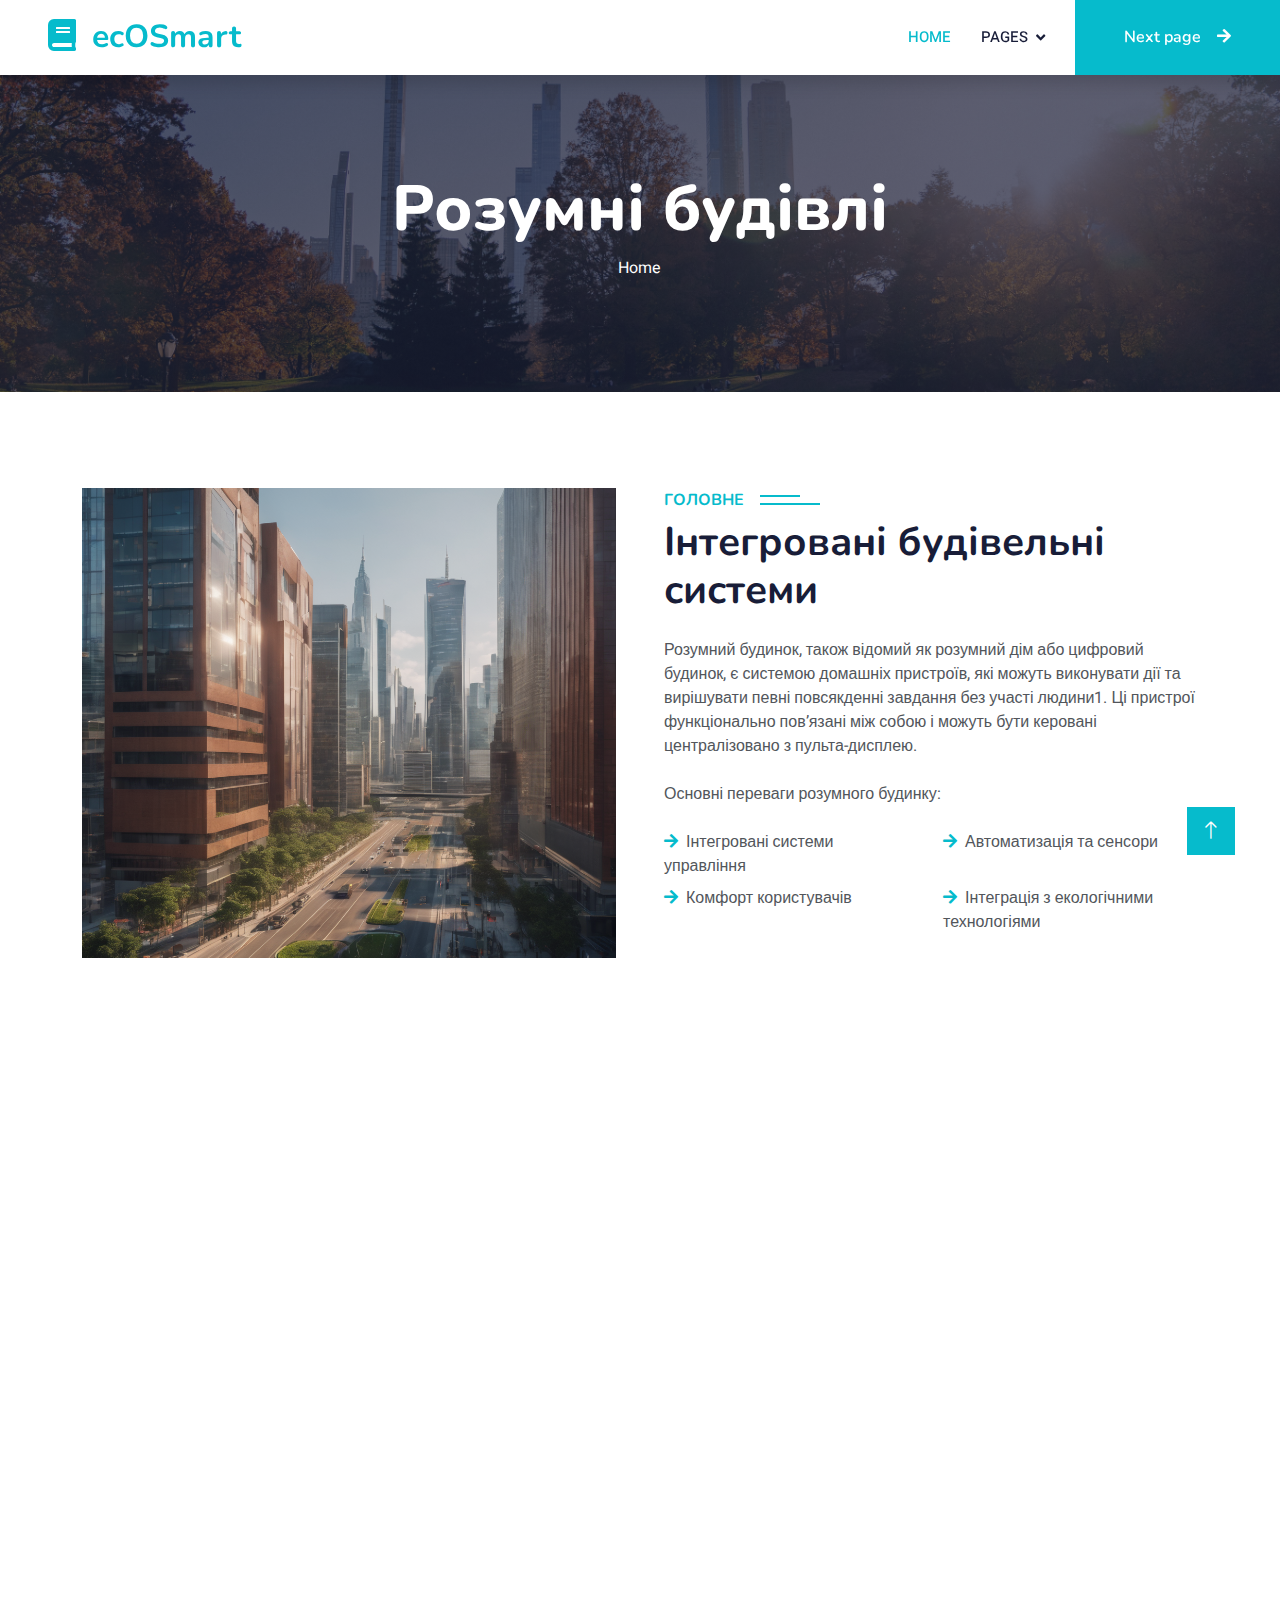
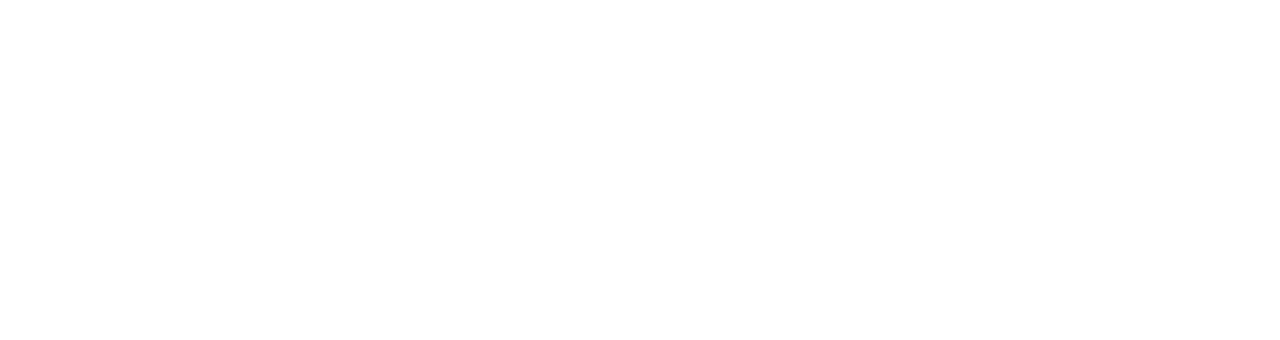
<file: buildings.html>
<!DOCTYPE html>
<html lang="en">
    <head>
        <meta charset="utf-8" />
        <title>ecOSmart</title>
        <meta content="width=device-width, initial-scale=1.0" name="viewport" />
        <meta content="" name="keywords" />
        <meta content="" name="description" />

        <!-- Favicon -->
        <link href="img/favicon.ico" rel="icon" />

        <!-- Google Web Fonts -->
        <link rel="preconnect" href="https://fonts.googleapis.com" />
        <link rel="preconnect" href="https://fonts.gstatic.com" crossorigin />
        <link
            href="https://fonts.googleapis.com/css2?family=Heebo:wght@400;500;600&family=Nunito:wght@600;700;800&display=swap"
            rel="stylesheet"
        />

        <!-- Icon Font Stylesheet -->
        <link
            href="https://cdnjs.cloudflare.com/ajax/libs/font-awesome/5.10.0/css/all.min.css"
            rel="stylesheet"
        />
        <link
            href="https://cdn.jsdelivr.net/npm/bootstrap-icons@1.4.1/font/bootstrap-icons.css"
            rel="stylesheet"
        />

        <!-- Libraries Stylesheet -->
        <link href="lib/animate/animate.min.css" rel="stylesheet" />
        <link
            href="lib/owlcarousel/assets/owl.carousel.min.css"
            rel="stylesheet"
        />

        <!-- Customized Bootstrap Stylesheet -->
        <link href="css/bootstrap.min.css" rel="stylesheet" />

        <!-- Template Stylesheet -->
        <link href="css/style.css" rel="stylesheet" />

        <link
            rel="apple-touch-icon"
            sizes="180x180"
            href="img/favicon/apple-touch-icon.png"
        />
        <link
            rel="icon"
            type="image/png"
            sizes="32x32"
            href="img/favicon/favicon-32x32.png"
        />
        <link
            rel="icon"
            type="image/png"
            sizes="16x16"
            href="img/favicon/favicon-16x16.png"
        />
        <link rel="manifest" href="img/favicon/site.webmanifest" />
    </head>

    <body>
        <!-- Spinner Start -->
        <div
            id="spinner"
            class="show bg-white position-fixed translate-middle w-100 vh-100 top-50 start-50 d-flex align-items-center justify-content-center"
        >
            <div
                class="spinner-border text-primary"
                style="width: 3rem; height: 3rem"
                role="status"
            >
                <span class="sr-only">Loading...</span>
            </div>
        </div>
        <!-- Spinner End -->

        <!-- Navbar Start -->
        <nav
            class="navbar navbar-expand-lg bg-white navbar-light shadow sticky-top p-0"
        >
            <a
                href="index.html"
                class="navbar-brand d-flex align-items-center px-4 px-lg-5"
            >
                <h2 class="m-0 text-primary">
                    <i class="fa fa-book me-3"></i>ecOSmart
                </h2>
            </a>
            <button
                type="button"
                class="navbar-toggler me-4"
                data-bs-toggle="collapse"
                data-bs-target="#navbarCollapse"
            >
                <span class="navbar-toggler-icon"></span>
            </button>
            <div class="collapse navbar-collapse" id="navbarCollapse">
                <div class="navbar-nav ms-auto p-4 p-lg-0">
                    <a href="index.html" class="nav-item nav-link active"
                        >Home</a
                    >

                    <div class="nav-item dropdown">
                        <a
                            href="#"
                            class="nav-link dropdown-toggle"
                            data-bs-toggle="dropdown"
                            >Pages</a
                        >
                        <div class="dropdown-menu fade-down m-0">
                            <a href="energy.html" class="dropdown-item"
                                >Зелена енергетика</a
                            >
                            <a href="health.html" class="dropdown-item"
                                >Електронне здоров'я</a
                            >
                            <a href="transport.html" class="dropdown-item"
                                >Розумний транспорт</a
                            >
                            <a href="buildings.html" class="dropdown-item"
                                >Розумні будівлі</a
                            >
                            <a href="security.html" class="dropdown-item"
                                >Безпека і приватність</a
                            >
                            <a href="contact.html" class="dropdown-item"
                                >Електронне урядування</a
                            >
                        </div>
                    </div>
                </div>
                <a
                    href="security.html"
                    class="btn btn-primary py-4 px-lg-5 d-none d-lg-block"
                    >Next page<i class="fa fa-arrow-right ms-3"></i
                ></a>
            </div>
        </nav>
        <!-- Navbar End -->

        <!-- Header Start -->
        <div class="container-fluid bg-primary py-5 mb-5 page-header-buildings">
            <div class="container py-5">
                <div class="row justify-content-center">
                    <div class="col-lg-10 text-center">
                        <h1 class="display-3 text-white animated slideInDown">
                            Розумні будівлі
                        </h1>
                        <nav aria-label="breadcrumb">
                            <ol class="breadcrumb justify-content-center">
                                <li class="breadcrumb-item">
                                    <a class="text-white" href="index.html"
                                        >Home</a
                                    >
                                </li>
                            </ol>
                        </nav>
                    </div>
                </div>
            </div>
        </div>
        <!-- Header End -->

        <!-- About Start -->
        <div class="container-xxl py-5">
            <div class="container">
                <div class="row g-5">
                    <div
                        class="col-lg-6 wow fadeInUp"
                        data-wow-delay="0.1s"
                        style="min-height: 400px"
                    >
                        <div class="position-relative h-100">
                            <img
                                class="img-fluid position-absolute w-100 h-100"
                                src="img/sm-1.png"
                                alt=""
                                style="object-fit: cover"
                            />
                        </div>
                    </div>
                    <div class="col-lg-6 wow fadeInUp" data-wow-delay="0.3s">
                        <h6
                            class="section-title bg-white text-start text-primary pe-3"
                        >
                            Головне
                        </h6>
                        <h1 class="mb-4">Інтегровані будівельні системи</h1>

                        <p class="mb-4">
                            Розумний будинок, також відомий як розумний дім або
                            цифровий будинок, є системою домашніх пристроїв, які
                            можуть виконувати дії та вирішувати певні
                            повсякденні завдання без участі людини1. Ці пристрої
                            функціонально пов’язані між собою і можуть бути
                            керовані централізовано з пульта-дисплею.
                        </p>

                        <p class="mb-4">Основні переваги розумного будинку:</p>

                        <div class="row gy-2 gx-4 mb-4">
                            <div class="col-sm-6">
                                <p class="mb-0">
                                    <i
                                        class="fa fa-arrow-right text-primary me-2"
                                    ></i
                                    >Інтегровані системи управління
                                </p>
                            </div>
                            <div class="col-sm-6">
                                <p class="mb-0">
                                    <i
                                        class="fa fa-arrow-right text-primary me-2"
                                    ></i
                                    >Автоматизація та сенсори
                                </p>
                            </div>
                            <div class="col-sm-6">
                                <p class="mb-0">
                                    <i
                                        class="fa fa-arrow-right text-primary me-2"
                                    ></i
                                    >Комфорт користувачів
                                </p>
                            </div>
                            <div class="col-sm-6">
                                <p class="mb-0">
                                    <i
                                        class="fa fa-arrow-right text-primary me-2"
                                    ></i
                                    >Інтеграція з екологічними технологіями
                                </p>
                            </div>
                        </div>
                    </div>
                </div>
            </div>
        </div>
        <!-- About End -->

        <!-- Service Start -->
        <div class="container-xxl py-5" id="service">
            <div class="container">
                <div class="row g-4">
                    <div
                        class="col-lg-3 col-sm-6 wow fadeInUp"
                        data-wow-delay="0.1s"
                    >
                        <div class="service-item text-center pt-3">
                            <div class="p-4">
                                <h5 class="mb-3">
                                    Інтегровані системи управління
                                </h5>
                                <p>
                                    Цей аспект передбачає використання
                                    централізованої системи для керування
                                    основними функціональними системами будівлі,
                                    такими як освітлення, опалення,
                                    кондиціонування повітря, безпека та інші.
                                    Інтеграція дозволяє ефективно керувати всіма
                                    цими системами через єдиний інтерфейс,
                                    забезпечуючи зручність та оптимізацію їх
                                    використання..
                                </p>
                            </div>
                        </div>
                    </div>

                    <div
                        class="col-lg-3 col-sm-6 wow fadeInUp"
                        data-wow-delay="0.3s"
                    >
                        <div class="service-item text-center pt-3">
                            <div class="p-4">
                                <h5 class="mb-3">Автоматизація та сенсори</h5>
                                <p>
                                    Розумні будівлі використовують вбудовані
                                    сенсори та системи автоматизації для
                                    реагування на зміни в навколишньому
                                    середовищі. Наприклад, автоматичне
                                    регулювання температури чи освітлення
                                    залежно від кількості людей в приміщенні або
                                    часу доби, забезпечуючи оптимальні умови та
                                    енергоефективність.
                                </p>
                            </div>
                        </div>
                    </div>
                    <div
                        class="col-lg-3 col-sm-6 wow fadeInUp"
                        data-wow-delay="0.5s"
                    >
                        <div class="service-item text-center pt-3">
                            <div class="p-4">
                                <h5 class="mb-3">Комфорт користувачів</h5>
                                <p>
                                    Розумні будівлі створюють комфортне
                                    середовище для мешканців, де вони можуть
                                    індивідуалізувати умови, такі як температура
                                    та освітлення, використовуючи смарт-пристрої
                                    або голосові асистенти. Це сприяє
                                    задоволенню потреб користувачів та підвищує
                                    якість їхнього життя.
                                </p>
                            </div>
                        </div>
                    </div>
                    <div
                        class="col-lg-3 col-sm-6 wow fadeInUp"
                        data-wow-delay="0.7s"
                    >
                        <div class="service-item text-center pt-3">
                            <div class="p-4">
                                <h5 class="mb-3">
                                    Інтеграція з екологічними технологіями
                                </h5>
                                <p>
                                    Розумні будівлі активно використовують
                                    екологічні технології, такі як сонячні
                                    панелі, вітрові генератори та системи
                                    використання дощової води. Це допомагає
                                    зменшити енергоспоживання та вплив будівлі
                                    на довкілля, роблячи їх більш стійкими до
                                    змін клімату та раціональними з точки зору
                                    використання ресурсів.
                                </p>
                            </div>
                        </div>
                    </div>
                </div>
            </div>
        </div>
        <!-- Service End -->

        <!-- Footer Start -->
        <div
            class="container-fluid bg-dark text-light footer pt-5 mt-5 wow fadeIn"
            data-wow-delay="0.1s"
        >
            <div class="container py-5">
                <a href="index.html" class="navbar-brand logo-footer">
                    <h2 class="m-0 text-primary">
                        <i class="fa fa-book me-3"></i>ecOSmart
                    </h2>
                </a>
            </div>
            <div class="container">
                <div class="copyright">
                    <div>
                        <div class="text-center text-md-end">
                            <div class="footer-menu">
                                <a href="index.html">Home</a>
                                <a href="energy.html">Зелена енергетика</a>
                                <a href="health.html">Електронне здоров'я</a>
                                <a href="transport.html">Розумний транспорт</a>
                                <a href="buildings.html">Розумні будівлі</a>
                                <a href="security.html"
                                    >Безпека і приватність</a
                                >
                                <a href="contact.html">Електронне урядування</a>
                            </div>
                        </div>
                    </div>
                </div>
            </div>
        </div>
        <!-- Footer End -->

        <!-- Back to Top -->
        <a href="#" class="btn btn-lg btn-primary btn-lg-square back-to-top"
            ><i class="bi bi-arrow-up"></i
        ></a>

        <!-- JavaScript Libraries -->
        <script src="https://code.jquery.com/jquery-3.4.1.min.js"></script>
        <script src="https://cdn.jsdelivr.net/npm/bootstrap@5.0.0/dist/js/bootstrap.bundle.min.js"></script>
        <script src="lib/wow/wow.min.js"></script>
        <script src="lib/easing/easing.min.js"></script>
        <script src="lib/waypoints/waypoints.min.js"></script>
        <script src="lib/owlcarousel/owl.carousel.min.js"></script>

        <!-- Template Javascript -->
        <script src="js/main.js"></script>
    </body>
</html>
</file>
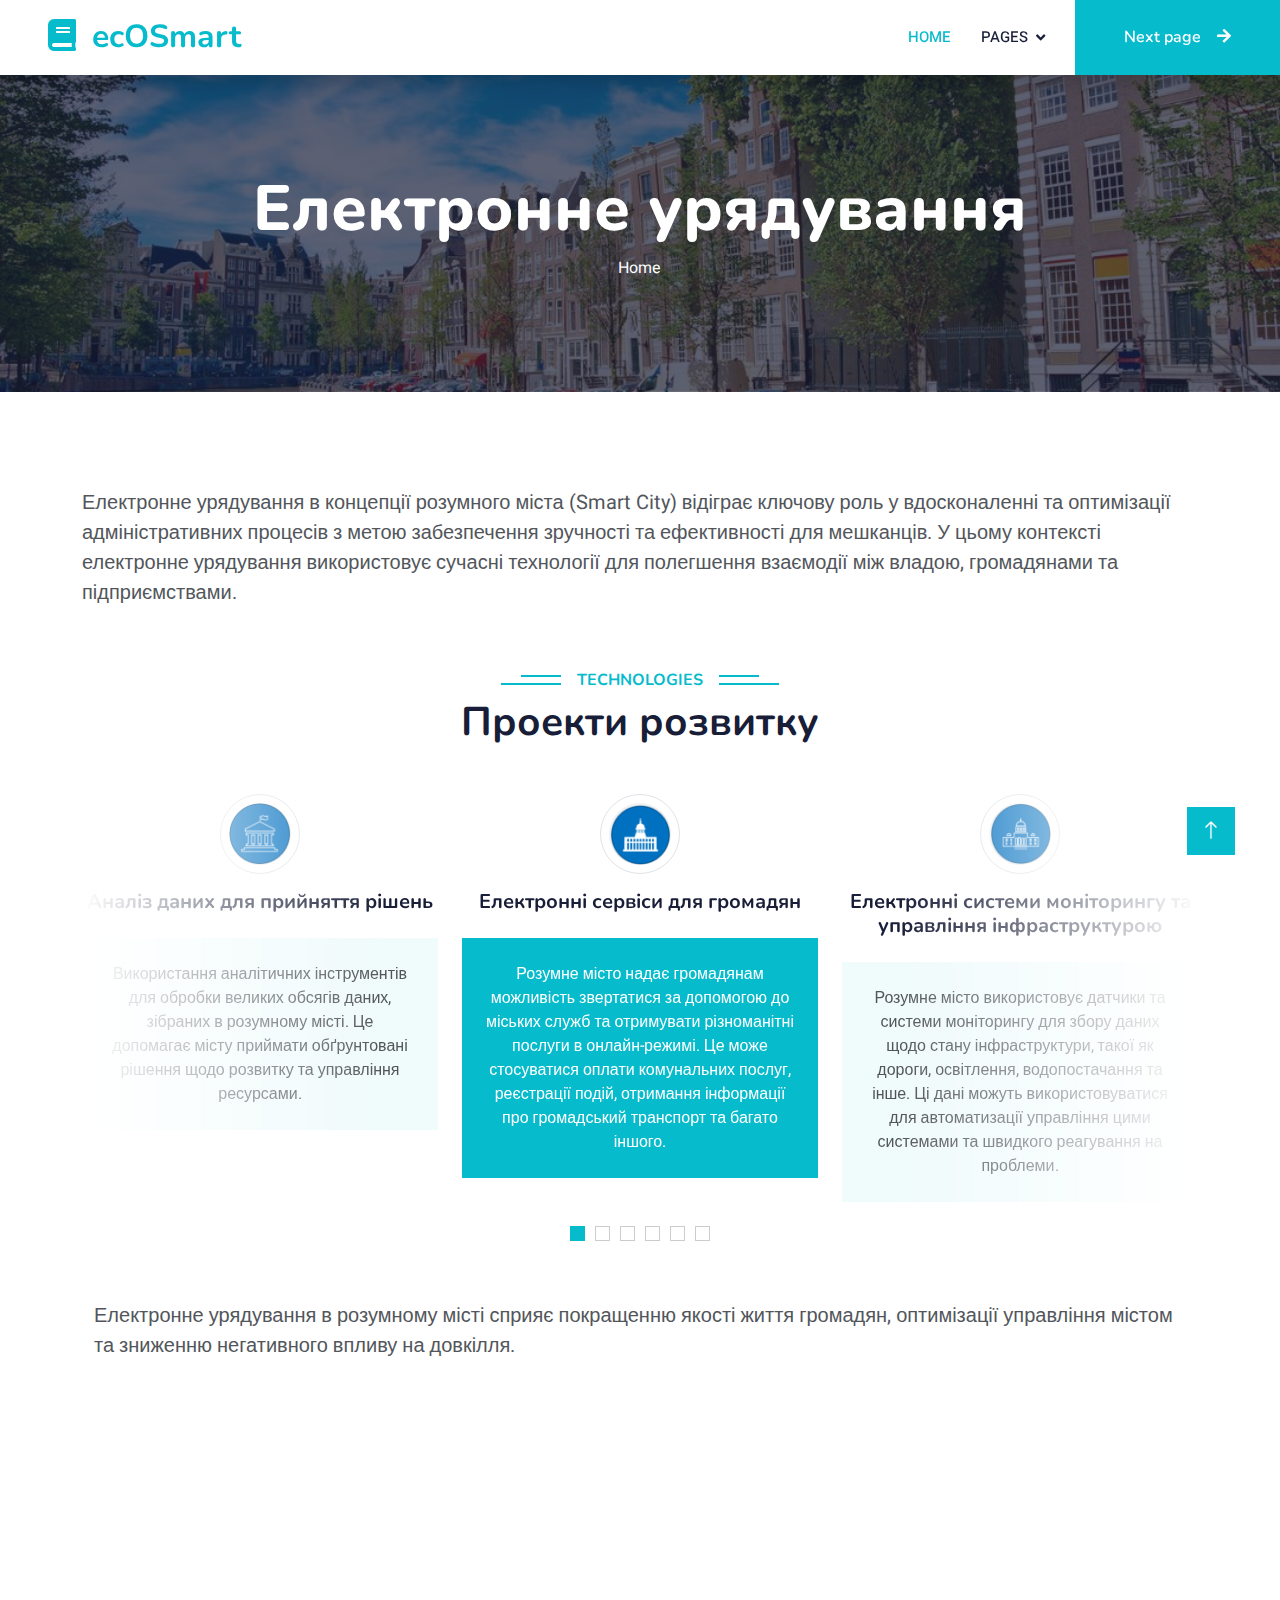
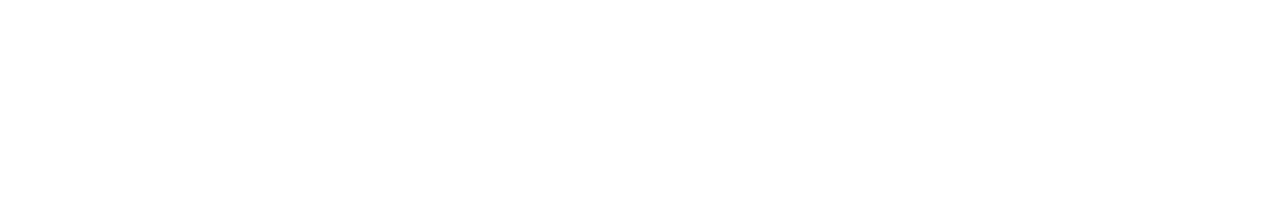
<file: contact.html>
<!DOCTYPE html>
<html lang="en">
    <head>
        <meta charset="utf-8" />
        <title>ecOSmart</title>
        <meta content="width=device-width, initial-scale=1.0" name="viewport" />
        <meta content="" name="keywords" />
        <meta content="" name="description" />

        <!-- Favicon -->
        <link href="img/favicon.ico" rel="icon" />

        <!-- Google Web Fonts -->
        <link rel="preconnect" href="https://fonts.googleapis.com" />
        <link rel="preconnect" href="https://fonts.gstatic.com" crossorigin />
        <link
            href="https://fonts.googleapis.com/css2?family=Heebo:wght@400;500;600&family=Nunito:wght@600;700;800&display=swap"
            rel="stylesheet"
        />

        <!-- Icon Font Stylesheet -->
        <link
            href="https://cdnjs.cloudflare.com/ajax/libs/font-awesome/5.10.0/css/all.min.css"
            rel="stylesheet"
        />
        <link
            href="https://cdn.jsdelivr.net/npm/bootstrap-icons@1.4.1/font/bootstrap-icons.css"
            rel="stylesheet"
        />

        <!-- Libraries Stylesheet -->
        <link href="lib/animate/animate.min.css" rel="stylesheet" />
        <link
            href="lib/owlcarousel/assets/owl.carousel.min.css"
            rel="stylesheet"
        />

        <!-- Customized Bootstrap Stylesheet -->
        <link href="css/bootstrap.min.css" rel="stylesheet" />

        <!-- Template Stylesheet -->
        <link href="css/style.css" rel="stylesheet" />

        <link
            rel="apple-touch-icon"
            sizes="180x180"
            href="img/favicon/apple-touch-icon.png"
        />
        <link
            rel="icon"
            type="image/png"
            sizes="32x32"
            href="img/favicon/favicon-32x32.png"
        />
        <link
            rel="icon"
            type="image/png"
            sizes="16x16"
            href="img/favicon/favicon-16x16.png"
        />
        <link rel="manifest" href="img/favicon/site.webmanifest" />
    </head>

    <body>
        <!-- Spinner Start -->
        <div
            id="spinner"
            class="show bg-white position-fixed translate-middle w-100 vh-100 top-50 start-50 d-flex align-items-center justify-content-center"
        >
            <div
                class="spinner-border text-primary"
                style="width: 3rem; height: 3rem"
                role="status"
            >
                <span class="sr-only">Loading...</span>
            </div>
        </div>
        <!-- Spinner End -->

        <!-- Navbar Start -->
        <nav
            class="navbar navbar-expand-lg bg-white navbar-light shadow sticky-top p-0"
        >
            <a
                href="index.html"
                class="navbar-brand d-flex align-items-center px-4 px-lg-5"
            >
                <h2 class="m-0 text-primary">
                    <i class="fa fa-book me-3"></i>ecOSmart
                </h2>
            </a>
            <button
                type="button"
                class="navbar-toggler me-4"
                data-bs-toggle="collapse"
                data-bs-target="#navbarCollapse"
            >
                <span class="navbar-toggler-icon"></span>
            </button>
            <div class="collapse navbar-collapse" id="navbarCollapse">
                <div class="navbar-nav ms-auto p-4 p-lg-0">
                    <a href="index.html" class="nav-item nav-link active"
                        >Home</a
                    >

                    <div class="nav-item dropdown">
                        <a
                            href="#"
                            class="nav-link dropdown-toggle"
                            data-bs-toggle="dropdown"
                            >Pages</a
                        >
                        <div class="dropdown-menu fade-down m-0">
                            <a href="energy.html" class="dropdown-item"
                                >Зелена енергетика</a
                            >
                            <a href="health.html" class="dropdown-item"
                                >Електронне здоров'я</a
                            >
                            <a href="transport.html" class="dropdown-item"
                                >Розумний транспорт</a
                            >
                            <a href="buildings.html" class="dropdown-item"
                                >Розумні будівлі</a
                            >
                            <a href="security.html" class="dropdown-item"
                                >Безпека і приватність</a
                            >
                            <a href="contact.html" class="dropdown-item"
                                >Електронне урядування</a
                            >
                        </div>
                    </div>
                </div>
                <a
                    href="index.html"
                    class="btn btn-primary py-4 px-lg-5 d-none d-lg-block"
                    >Next page<i class="fa fa-arrow-right ms-3"></i
                ></a>
            </div>
        </nav>
        <!-- Navbar End -->

        <!-- Header Start -->
        <div
            class="container-fluid bg-primary py-5 mb-5 page-header page-header-gov"
        >
            <div class="container py-5">
                <div class="row justify-content-center">
                    <div class="col-lg-10 text-center">
                        <h1 class="display-3 text-white animated slideInDown">
                            Електронне урядування
                        </h1>
                        <nav aria-label="breadcrumb">
                            <ol class="breadcrumb justify-content-center">
                                <li class="breadcrumb-item">
                                    <a class="text-white" href="index.html"
                                        >Home</a
                                    >
                                </li>
                            </ol>
                        </nav>
                    </div>
                </div>
            </div>
        </div>
        <!-- Header End -->

        <!-- Contact Start -->
        <div
            class="container-xxl py-5 wow fadeInUp"
            data-wow-delay="0.1s"
            id="technology"
        >
            <div class="container" style="font-size: 20px; margin-bottom: 60px">
                Електронне урядування в концепції розумного міста (Smart City)
                відіграє ключову роль у вдосконаленні та оптимізації
                адміністративних процесів з метою забезпечення зручності та
                ефективності для мешканців. У цьому контексті електронне
                урядування використовує сучасні технології для полегшення
                взаємодії між владою, громадянами та підприємствами.
            </div>

            <div class="container">
                <div class="text-center">
                    <h6
                        class="section-title bg-white text-center text-primary px-3"
                    >
                        Technologies
                    </h6>
                    <h1 class="mb-5">Проекти розвитку</h1>
                </div>
                <div
                    class="owl-carousel testimonial-carousel position-relative"
                >
                    <div class="testimonial-item text-center">
                        <img
                            class="border rounded-circle p-2 mx-auto mb-3"
                            src="img/gov-1.png"
                            style="width: 80px; height: 80px"
                        />
                        <h5 class="mb-4">Електронні сервіси для громадян</h5>

                        <div class="testimonial-text bg-light text-center p-4">
                            <p class="mb-0">
                                Розумне місто надає громадянам можливість
                                звертатися за допомогою до міських служб та
                                отримувати різноманітні послуги в онлайн-режимі.
                                Це може стосуватися оплати комунальних послуг,
                                реєстрації подій, отримання інформації про
                                громадський транспорт та багато іншого.
                            </p>
                        </div>
                    </div>
                    <div class="testimonial-item text-center">
                        <img
                            class="border rounded-circle p-2 mx-auto mb-3"
                            src="img/gov-3.png"
                            style="width: 80px; height: 80px"
                        />
                        <h5 class="mb-4">
                            Електронні системи моніторингу та управління
                            інфраструктурою
                        </h5>

                        <div class="testimonial-text bg-light text-center p-4">
                            <p class="mb-0">
                                Розумне місто використовує датчики та системи
                                моніторингу для збору даних щодо стану
                                інфраструктури, такої як дороги, освітлення,
                                водопостачання та інше. Ці дані можуть
                                використовуватися для автоматизації управління
                                цими системами та швидкого реагування на
                                проблеми.
                            </p>
                        </div>
                    </div>
                    <div class="testimonial-item text-center">
                        <img
                            class="border rounded-circle p-2 mx-auto mb-3"
                            src="img/gov-2.png"
                            style="width: 80px; height: 80px"
                        />
                        <h5 class="mb-4">
                            Електронні системи управління транспортом
                        </h5>

                        <div class="testimonial-text bg-light text-center p-4">
                            <p class="mb-0">
                                Використання технологій для оптимізації руху
                                транспорту, включаючи системи контролю за
                                трафіком, електронні білетні та системи
                                спільного використання автомобілів, що сприяє
                                зменшенню заторів та забрудненню повітря.
                            </p>
                        </div>
                    </div>
                    <div class="testimonial-item text-center">
                        <img
                            class="border rounded-circle p-2 mx-auto mb-3"
                            src="img/gov-4.png"
                            style="width: 80px; height: 80px"
                        />
                        <h5 class="mb-4">
                            Електронна ідентифікація та безпека
                        </h5>

                        <div class="testimonial-text bg-light text-center p-4">
                            <p class="mb-0">
                                Впровадження сучасних систем ідентифікації,
                                таких як біометричні технології, для
                                забезпечення безпеки мешканців та гостей міста.
                                Це може включати контроль доступу до публічних
                                місць, відеоспостереження та системи екстреного
                                реагування.
                            </p>
                        </div>
                    </div>
                    <div class="testimonial-item text-center">
                        <img
                            class="border rounded-circle p-2 mx-auto mb-3"
                            src="img/gov-2.png"
                            style="width: 80px; height: 80px"
                        />
                        <h5 class="mb-4">Електронна партисипація громадян</h5>

                        <div class="testimonial-text bg-light text-center p-4">
                            <p class="mb-0">
                                Забезпечення можливості громадян брати активну
                                участь у прийнятті рішень через електронні
                                платформи. Це може включати онлайн-голосування,
                                платформи для збору відгуків та ідей громади.
                            </p>
                        </div>
                    </div>
                    <div class="testimonial-item text-center">
                        <img
                            class="border rounded-circle p-2 mx-auto mb-3"
                            src="img/gov-6.png"
                            style="width: 80px; height: 80px"
                        />
                        <h5 class="mb-4">Аналіз даних для прийняття рішень</h5>

                        <div class="testimonial-text bg-light text-center p-4">
                            <p class="mb-0">
                                Використання аналітичних інструментів для
                                обробки великих обсягів даних, зібраних в
                                розумному місті. Це допомагає місту приймати
                                обґрунтовані рішення щодо розвитку та управління
                                ресурсами.
                            </p>
                        </div>
                    </div>
                </div>
                <div
                    class="container"
                    style="
                        font-size: 20px;
                        margin-bottom: 60px;
                        margin-top: 60px;
                    "
                >
                    Електронне урядування в розумному місті сприяє покращенню
                    якості життя громадян, оптимізації управління містом та
                    зниженню негативного впливу на довкілля.
                </div>
            </div>
        </div>
        <!-- Contact End -->

        <!-- Footer Start -->
        <div
            class="container-fluid bg-dark text-light footer pt-5 mt-5 wow fadeIn"
            data-wow-delay="0.1s"
        >
            <div class="container py-5">
                <a href="index.html" class="navbar-brand logo-footer">
                    <h2 class="m-0 text-primary">
                        <i class="fa fa-book me-3"></i>ecOSmart
                    </h2>
                </a>
            </div>
            <div class="container">
                <div class="copyright">
                    <div>
                        <div class="text-center text-md-end">
                            <div class="footer-menu">
                                <a href="index.html">Home</a>
                                <a href="energy.html">Зелена енергетика</a>
                                <a href="health.html">Електронне здоров'я</a>
                                <a href="transport.html">Розумний транспорт</a>
                                <a href="buildings.html">Розумні будівлі</a>
                                <a href="security.html"
                                    >Безпека і приватність</a
                                >
                                <a href="contact.html">Електронне урядування</a>
                            </div>
                        </div>
                    </div>
                </div>
            </div>
        </div>
        <!-- Footer End -->

        <!-- Back to Top -->
        <a href="#" class="btn btn-lg btn-primary btn-lg-square back-to-top"
            ><i class="bi bi-arrow-up"></i
        ></a>

        <!-- JavaScript Libraries -->
        <script src="https://code.jquery.com/jquery-3.4.1.min.js"></script>
        <script src="https://cdn.jsdelivr.net/npm/bootstrap@5.0.0/dist/js/bootstrap.bundle.min.js"></script>
        <script src="lib/wow/wow.min.js"></script>
        <script src="lib/easing/easing.min.js"></script>
        <script src="lib/waypoints/waypoints.min.js"></script>
        <script src="lib/owlcarousel/owl.carousel.min.js"></script>

        <!-- Template Javascript -->
        <script src="js/main.js"></script>
    </body>
</html>
</file>
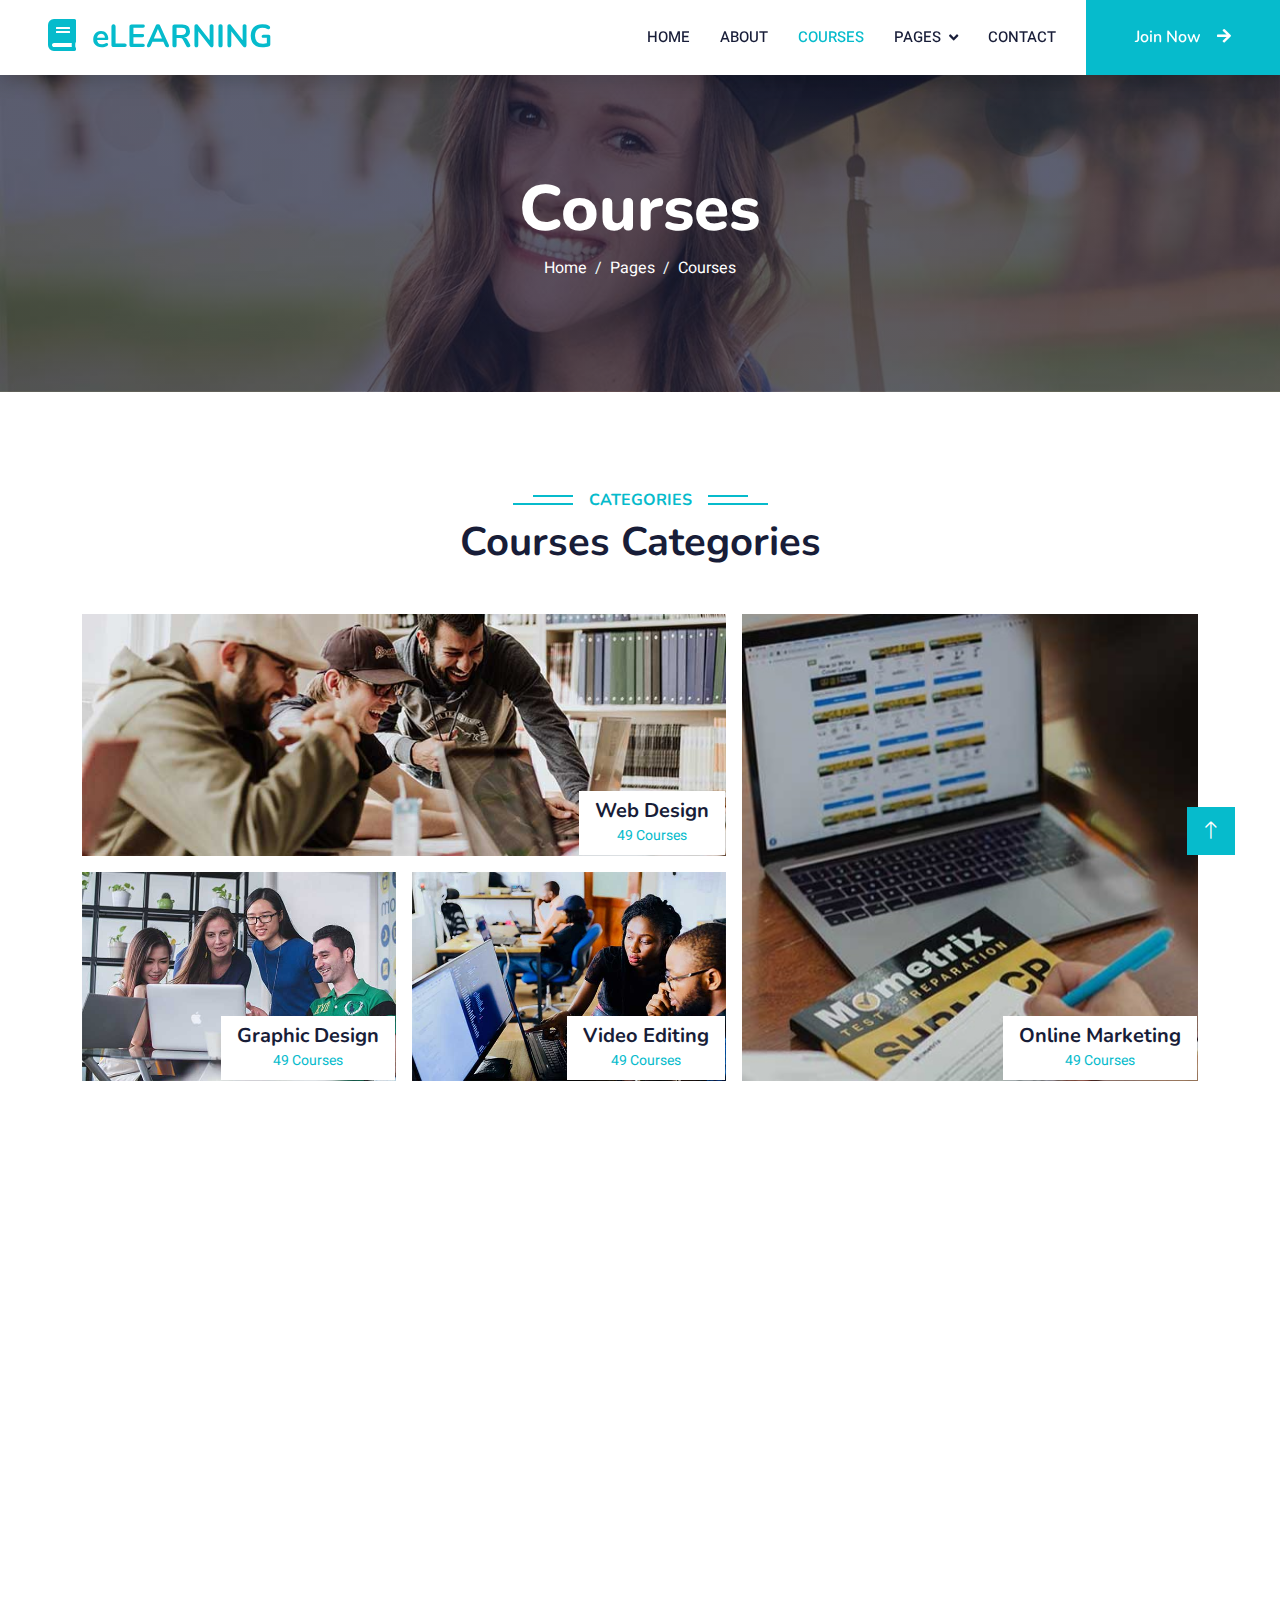
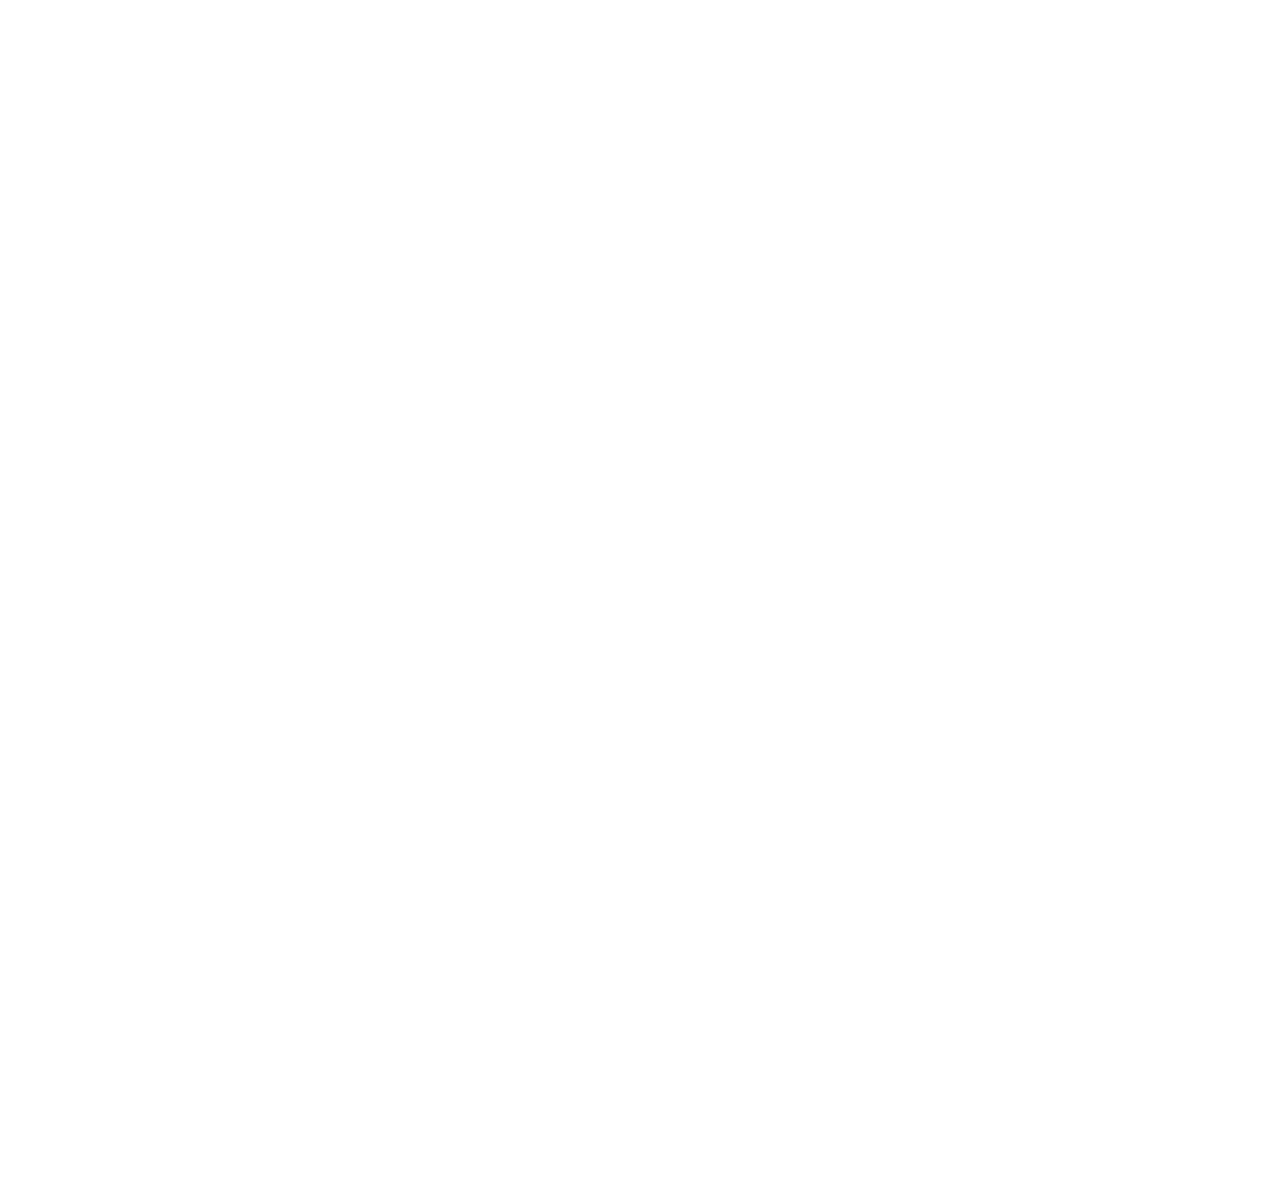
<file: courses.html>
<!DOCTYPE html>
<html lang="en">

<head>
    <meta charset="utf-8">
    <title>eLEARNING - eLearning HTML Template</title>
    <meta content="width=device-width, initial-scale=1.0" name="viewport">
    <meta content="" name="keywords">
    <meta content="" name="description">

    <!-- Favicon -->
    <link href="img/favicon.ico" rel="icon">

    <!-- Google Web Fonts -->
    <link rel="preconnect" href="https://fonts.googleapis.com">
    <link rel="preconnect" href="https://fonts.gstatic.com" crossorigin>
    <link href="https://fonts.googleapis.com/css2?family=Heebo:wght@400;500;600&family=Nunito:wght@600;700;800&display=swap" rel="stylesheet">

    <!-- Icon Font Stylesheet -->
    <link href="https://cdnjs.cloudflare.com/ajax/libs/font-awesome/5.10.0/css/all.min.css" rel="stylesheet">
    <link href="https://cdn.jsdelivr.net/npm/bootstrap-icons@1.4.1/font/bootstrap-icons.css" rel="stylesheet">

    <!-- Libraries Stylesheet -->
    <link href="lib/animate/animate.min.css" rel="stylesheet">
    <link href="lib/owlcarousel/assets/owl.carousel.min.css" rel="stylesheet">

    <!-- Customized Bootstrap Stylesheet -->
    <link href="css/bootstrap.min.css" rel="stylesheet">

    <!-- Template Stylesheet -->
    <link href="css/style.css" rel="stylesheet">
</head>

<body>
    <!-- Spinner Start -->
    <div id="spinner" class="show bg-white position-fixed translate-middle w-100 vh-100 top-50 start-50 d-flex align-items-center justify-content-center">
        <div class="spinner-border text-primary" style="width: 3rem; height: 3rem;" role="status">
            <span class="sr-only">Loading...</span>
        </div>
    </div>
    <!-- Spinner End -->


    <!-- Navbar Start -->
    <nav class="navbar navbar-expand-lg bg-white navbar-light shadow sticky-top p-0">
        <a href="index.html" class="navbar-brand d-flex align-items-center px-4 px-lg-5">
            <h2 class="m-0 text-primary"><i class="fa fa-book me-3"></i>eLEARNING</h2>
        </a>
        <button type="button" class="navbar-toggler me-4" data-bs-toggle="collapse" data-bs-target="#navbarCollapse">
            <span class="navbar-toggler-icon"></span>
        </button>
        <div class="collapse navbar-collapse" id="navbarCollapse">
            <div class="navbar-nav ms-auto p-4 p-lg-0">
                <a href="index.html" class="nav-item nav-link">Home</a>
                <a href="about.html" class="nav-item nav-link">About</a>
                <a href="courses.html" class="nav-item nav-link active">Courses</a>
                <div class="nav-item dropdown">
                    <a href="#" class="nav-link dropdown-toggle" data-bs-toggle="dropdown">Pages</a>
                    <div class="dropdown-menu fade-down m-0">
                        <a href="team.html" class="dropdown-item">Our Team</a>
                        <a href="testimonial.html" class="dropdown-item">Testimonial</a>
                        <a href="404.html" class="dropdown-item">404 Page</a>
                    </div>
                </div>
                <a href="contact.html" class="nav-item nav-link">Contact</a>
            </div>
            <a href="" class="btn btn-primary py-4 px-lg-5 d-none d-lg-block">Join Now<i class="fa fa-arrow-right ms-3"></i></a>
        </div>
    </nav>
    <!-- Navbar End -->


    <!-- Header Start -->
    <div class="container-fluid bg-primary py-5 mb-5 page-header">
        <div class="container py-5">
            <div class="row justify-content-center">
                <div class="col-lg-10 text-center">
                    <h1 class="display-3 text-white animated slideInDown">Courses</h1>
                    <nav aria-label="breadcrumb">
                        <ol class="breadcrumb justify-content-center">
                            <li class="breadcrumb-item"><a class="text-white" href="#">Home</a></li>
                            <li class="breadcrumb-item"><a class="text-white" href="#">Pages</a></li>
                            <li class="breadcrumb-item text-white active" aria-current="page">Courses</li>
                        </ol>
                    </nav>
                </div>
            </div>
        </div>
    </div>
    <!-- Header End -->


    <!-- Categories Start -->
    <div class="container-xxl py-5 category">
        <div class="container">
            <div class="text-center wow fadeInUp" data-wow-delay="0.1s">
                <h6 class="section-title bg-white text-center text-primary px-3">Categories</h6>
                <h1 class="mb-5">Courses Categories</h1>
            </div>
            <div class="row g-3">
                <div class="col-lg-7 col-md-6">
                    <div class="row g-3">
                        <div class="col-lg-12 col-md-12 wow zoomIn" data-wow-delay="0.1s">
                            <a class="position-relative d-block overflow-hidden" href="">
                                <img class="img-fluid" src="img/cat-1.jpg" alt="">
                                <div class="bg-white text-center position-absolute bottom-0 end-0 py-2 px-3" style="margin: 1px;">
                                    <h5 class="m-0">Web Design</h5>
                                    <small class="text-primary">49 Courses</small>
                                </div>
                            </a>
                        </div>
                        <div class="col-lg-6 col-md-12 wow zoomIn" data-wow-delay="0.3s">
                            <a class="position-relative d-block overflow-hidden" href="">
                                <img class="img-fluid" src="img/cat-2.jpg" alt="">
                                <div class="bg-white text-center position-absolute bottom-0 end-0 py-2 px-3" style="margin: 1px;">
                                    <h5 class="m-0">Graphic Design</h5>
                                    <small class="text-primary">49 Courses</small>
                                </div>
                            </a>
                        </div>
                        <div class="col-lg-6 col-md-12 wow zoomIn" data-wow-delay="0.5s">
                            <a class="position-relative d-block overflow-hidden" href="">
                                <img class="img-fluid" src="img/cat-3.jpg" alt="">
                                <div class="bg-white text-center position-absolute bottom-0 end-0 py-2 px-3" style="margin: 1px;">
                                    <h5 class="m-0">Video Editing</h5>
                                    <small class="text-primary">49 Courses</small>
                                </div>
                            </a>
                        </div>
                    </div>
                </div>
                <div class="col-lg-5 col-md-6 wow zoomIn" data-wow-delay="0.7s" style="min-height: 350px;">
                    <a class="position-relative d-block h-100 overflow-hidden" href="">
                        <img class="img-fluid position-absolute w-100 h-100" src="img/cat-4.jpg" alt="" style="object-fit: cover;">
                        <div class="bg-white text-center position-absolute bottom-0 end-0 py-2 px-3" style="margin:  1px;">
                            <h5 class="m-0">Online Marketing</h5>
                            <small class="text-primary">49 Courses</small>
                        </div>
                    </a>
                </div>
            </div>
        </div>
    </div>
    <!-- Categories Start -->


    <!-- Courses Start -->
    <div class="container-xxl py-5">
        <div class="container">
            <div class="text-center wow fadeInUp" data-wow-delay="0.1s">
                <h6 class="section-title bg-white text-center text-primary px-3">Courses</h6>
                <h1 class="mb-5">Popular Courses</h1>
            </div>
            <div class="row g-4 justify-content-center">
                <div class="col-lg-4 col-md-6 wow fadeInUp" data-wow-delay="0.1s">
                    <div class="course-item bg-light">
                        <div class="position-relative overflow-hidden">
                            <img class="img-fluid" src="img/course-1.jpg" alt="">
                            <div class="w-100 d-flex justify-content-center position-absolute bottom-0 start-0 mb-4">
                                <a href="#" class="flex-shrink-0 btn btn-sm btn-primary px-3 border-end" style="border-radius: 30px 0 0 30px;">Read More</a>
                                <a href="#" class="flex-shrink-0 btn btn-sm btn-primary px-3" style="border-radius: 0 30px 30px 0;">Join Now</a>
                            </div>
                        </div>
                        <div class="text-center p-4 pb-0">
                            <h3 class="mb-0">$149.00</h3>
                            <div class="mb-3">
                                <small class="fa fa-star text-primary"></small>
                                <small class="fa fa-star text-primary"></small>
                                <small class="fa fa-star text-primary"></small>
                                <small class="fa fa-star text-primary"></small>
                                <small class="fa fa-star text-primary"></small>
                                <small>(123)</small>
                            </div>
                            <h5 class="mb-4">Web Design & Development Course for Beginners</h5>
                        </div>
                        <div class="d-flex border-top">
                            <small class="flex-fill text-center border-end py-2"><i class="fa fa-user-tie text-primary me-2"></i>John Doe</small>
                            <small class="flex-fill text-center border-end py-2"><i class="fa fa-clock text-primary me-2"></i>1.49 Hrs</small>
                            <small class="flex-fill text-center py-2"><i class="fa fa-user text-primary me-2"></i>30 Students</small>
                        </div>
                    </div>
                </div>
                <div class="col-lg-4 col-md-6 wow fadeInUp" data-wow-delay="0.3s">
                    <div class="course-item bg-light">
                        <div class="position-relative overflow-hidden">
                            <img class="img-fluid" src="img/course-2.jpg" alt="">
                            <div class="w-100 d-flex justify-content-center position-absolute bottom-0 start-0 mb-4">
                                <a href="#" class="flex-shrink-0 btn btn-sm btn-primary px-3 border-end" style="border-radius: 30px 0 0 30px;">Read More</a>
                                <a href="#" class="flex-shrink-0 btn btn-sm btn-primary px-3" style="border-radius: 0 30px 30px 0;">Join Now</a>
                            </div>
                        </div>
                        <div class="text-center p-4 pb-0">
                            <h3 class="mb-0">$149.00</h3>
                            <div class="mb-3">
                                <small class="fa fa-star text-primary"></small>
                                <small class="fa fa-star text-primary"></small>
                                <small class="fa fa-star text-primary"></small>
                                <small class="fa fa-star text-primary"></small>
                                <small class="fa fa-star text-primary"></small>
                                <small>(123)</small>
                            </div>
                            <h5 class="mb-4">Web Design & Development Course for Beginners</h5>
                        </div>
                        <div class="d-flex border-top">
                            <small class="flex-fill text-center border-end py-2"><i class="fa fa-user-tie text-primary me-2"></i>John Doe</small>
                            <small class="flex-fill text-center border-end py-2"><i class="fa fa-clock text-primary me-2"></i>1.49 Hrs</small>
                            <small class="flex-fill text-center py-2"><i class="fa fa-user text-primary me-2"></i>30 Students</small>
                        </div>
                    </div>
                </div>
                <div class="col-lg-4 col-md-6 wow fadeInUp" data-wow-delay="0.5s">
                    <div class="course-item bg-light">
                        <div class="position-relative overflow-hidden">
                            <img class="img-fluid" src="img/course-3.jpg" alt="">
                            <div class="w-100 d-flex justify-content-center position-absolute bottom-0 start-0 mb-4">
                                <a href="#" class="flex-shrink-0 btn btn-sm btn-primary px-3 border-end" style="border-radius: 30px 0 0 30px;">Read More</a>
                                <a href="#" class="flex-shrink-0 btn btn-sm btn-primary px-3" style="border-radius: 0 30px 30px 0;">Join Now</a>
                            </div>
                        </div>
                        <div class="text-center p-4 pb-0">
                            <h3 class="mb-0">$149.00</h3>
                            <div class="mb-3">
                                <small class="fa fa-star text-primary"></small>
                                <small class="fa fa-star text-primary"></small>
                                <small class="fa fa-star text-primary"></small>
                                <small class="fa fa-star text-primary"></small>
                                <small class="fa fa-star text-primary"></small>
                                <small>(123)</small>
                            </div>
                            <h5 class="mb-4">Web Design & Development Course for Beginners</h5>
                        </div>
                        <div class="d-flex border-top">
                            <small class="flex-fill text-center border-end py-2"><i class="fa fa-user-tie text-primary me-2"></i>John Doe</small>
                            <small class="flex-fill text-center border-end py-2"><i class="fa fa-clock text-primary me-2"></i>1.49 Hrs</small>
                            <small class="flex-fill text-center py-2"><i class="fa fa-user text-primary me-2"></i>30 Students</small>
                        </div>
                    </div>
                </div>
            </div>
        </div>
    </div>
    <!-- Courses End -->


    <!-- Testimonial Start -->
    <div class="container-xxl py-5 wow fadeInUp" data-wow-delay="0.1s">
        <div class="container">
            <div class="text-center">
                <h6 class="section-title bg-white text-center text-primary px-3">Testimonial</h6>
                <h1 class="mb-5">Our Students Say!</h1>
            </div>
            <div class="owl-carousel testimonial-carousel position-relative">
                <div class="testimonial-item text-center">
                    <img class="border rounded-circle p-2 mx-auto mb-3" src="img/testimonial-1.jpg" style="width: 80px; height: 80px;">
                    <h5 class="mb-0">Client Name</h5>
                    <p>Profession</p>
                    <div class="testimonial-text bg-light text-center p-4">
                    <p class="mb-0">Tempor erat elitr rebum at clita. Diam dolor diam ipsum sit diam amet diam et eos. Clita erat ipsum et lorem et sit.</p>
                    </div>
                </div>
                <div class="testimonial-item text-center">
                    <img class="border rounded-circle p-2 mx-auto mb-3" src="img/testimonial-2.jpg" style="width: 80px; height: 80px;">
                    <h5 class="mb-0">Client Name</h5>
                    <p>Profession</p>
                    <div class="testimonial-text bg-light text-center p-4">
                    <p class="mb-0">Tempor erat elitr rebum at clita. Diam dolor diam ipsum sit diam amet diam et eos. Clita erat ipsum et lorem et sit.</p>
                    </div>
                </div>
                <div class="testimonial-item text-center">
                    <img class="border rounded-circle p-2 mx-auto mb-3" src="img/testimonial-3.jpg" style="width: 80px; height: 80px;">
                    <h5 class="mb-0">Client Name</h5>
                    <p>Profession</p>
                    <div class="testimonial-text bg-light text-center p-4">
                    <p class="mb-0">Tempor erat elitr rebum at clita. Diam dolor diam ipsum sit diam amet diam et eos. Clita erat ipsum et lorem et sit.</p>
                    </div>
                </div>
                <div class="testimonial-item text-center">
                    <img class="border rounded-circle p-2 mx-auto mb-3" src="img/testimonial-4.jpg" style="width: 80px; height: 80px;">
                    <h5 class="mb-0">Client Name</h5>
                    <p>Profession</p>
                    <div class="testimonial-text bg-light text-center p-4">
                    <p class="mb-0">Tempor erat elitr rebum at clita. Diam dolor diam ipsum sit diam amet diam et eos. Clita erat ipsum et lorem et sit.</p>
                    </div>
                </div>
            </div>
        </div>
    </div>
    <!-- Testimonial End -->
        

    <!-- Footer Start -->
    <div class="container-fluid bg-dark text-light footer pt-5 mt-5 wow fadeIn" data-wow-delay="0.1s">
        <div class="container py-5">
            <div class="row g-5">
                <div class="col-lg-3 col-md-6">
                    <h4 class="text-white mb-3">Quick Link</h4>
                    <a class="btn btn-link" href="">About Us</a>
                    <a class="btn btn-link" href="">Contact Us</a>
                    <a class="btn btn-link" href="">Privacy Policy</a>
                    <a class="btn btn-link" href="">Terms & Condition</a>
                    <a class="btn btn-link" href="">FAQs & Help</a>
                </div>
                <div class="col-lg-3 col-md-6">
                    <h4 class="text-white mb-3">Contact</h4>
                    <p class="mb-2"><i class="fa fa-map-marker-alt me-3"></i>123 Street, New York, USA</p>
                    <p class="mb-2"><i class="fa fa-phone-alt me-3"></i>+012 345 67890</p>
                    <p class="mb-2"><i class="fa fa-envelope me-3"></i>info@example.com</p>
                    <div class="d-flex pt-2">
                        <a class="btn btn-outline-light btn-social" href=""><i class="fab fa-twitter"></i></a>
                        <a class="btn btn-outline-light btn-social" href=""><i class="fab fa-facebook-f"></i></a>
                        <a class="btn btn-outline-light btn-social" href=""><i class="fab fa-youtube"></i></a>
                        <a class="btn btn-outline-light btn-social" href=""><i class="fab fa-linkedin-in"></i></a>
                    </div>
                </div>
                <div class="col-lg-3 col-md-6">
                    <h4 class="text-white mb-3">Gallery</h4>
                    <div class="row g-2 pt-2">
                        <div class="col-4">
                            <img class="img-fluid bg-light p-1" src="img/course-1.jpg" alt="">
                        </div>
                        <div class="col-4">
                            <img class="img-fluid bg-light p-1" src="img/course-2.jpg" alt="">
                        </div>
                        <div class="col-4">
                            <img class="img-fluid bg-light p-1" src="img/course-3.jpg" alt="">
                        </div>
                        <div class="col-4">
                            <img class="img-fluid bg-light p-1" src="img/course-2.jpg" alt="">
                        </div>
                        <div class="col-4">
                            <img class="img-fluid bg-light p-1" src="img/course-3.jpg" alt="">
                        </div>
                        <div class="col-4">
                            <img class="img-fluid bg-light p-1" src="img/course-1.jpg" alt="">
                        </div>
                    </div>
                </div>
                <div class="col-lg-3 col-md-6">
                    <h4 class="text-white mb-3">Newsletter</h4>
                    <p>Dolor amet sit justo amet elitr clita ipsum elitr est.</p>
                    <div class="position-relative mx-auto" style="max-width: 400px;">
                        <input class="form-control border-0 w-100 py-3 ps-4 pe-5" type="text" placeholder="Your email">
                        <button type="button" class="btn btn-primary py-2 position-absolute top-0 end-0 mt-2 me-2">SignUp</button>
                    </div>
                </div>
            </div>
        </div>
        <div class="container">
            <div class="copyright">
                <div class="row">
                    <div class="col-md-6 text-center text-md-start mb-3 mb-md-0">
                        &copy; <a class="border-bottom" href="#">Your Site Name</a>, All Right Reserved.

                        <!--/*** This template is free as long as you keep the footer author’s credit link/attribution link/backlink. If you'd like to use the template without the footer author’s credit link/attribution link/backlink, you can purchase the Credit Removal License from "https://htmlcodex.com/credit-removal". Thank you for your support. ***/-->
                        Designed By <a class="border-bottom" href="https://htmlcodex.com">HTML Codex</a>
                    </div>
                    <div class="col-md-6 text-center text-md-end">
                        <div class="footer-menu">
                            <a href="">Home</a>
                            <a href="">Cookies</a>
                            <a href="">Help</a>
                            <a href="">FQAs</a>
                        </div>
                    </div>
                </div>
            </div>
        </div>
    </div>
    <!-- Footer End -->


    <!-- Back to Top -->
    <a href="#" class="btn btn-lg btn-primary btn-lg-square back-to-top"><i class="bi bi-arrow-up"></i></a>


    <!-- JavaScript Libraries -->
    <script src="https://code.jquery.com/jquery-3.4.1.min.js"></script>
    <script src="https://cdn.jsdelivr.net/npm/bootstrap@5.0.0/dist/js/bootstrap.bundle.min.js"></script>
    <script src="lib/wow/wow.min.js"></script>
    <script src="lib/easing/easing.min.js"></script>
    <script src="lib/waypoints/waypoints.min.js"></script>
    <script src="lib/owlcarousel/owl.carousel.min.js"></script>

    <!-- Template Javascript -->
    <script src="js/main.js"></script>
</body>

</html>
</file>
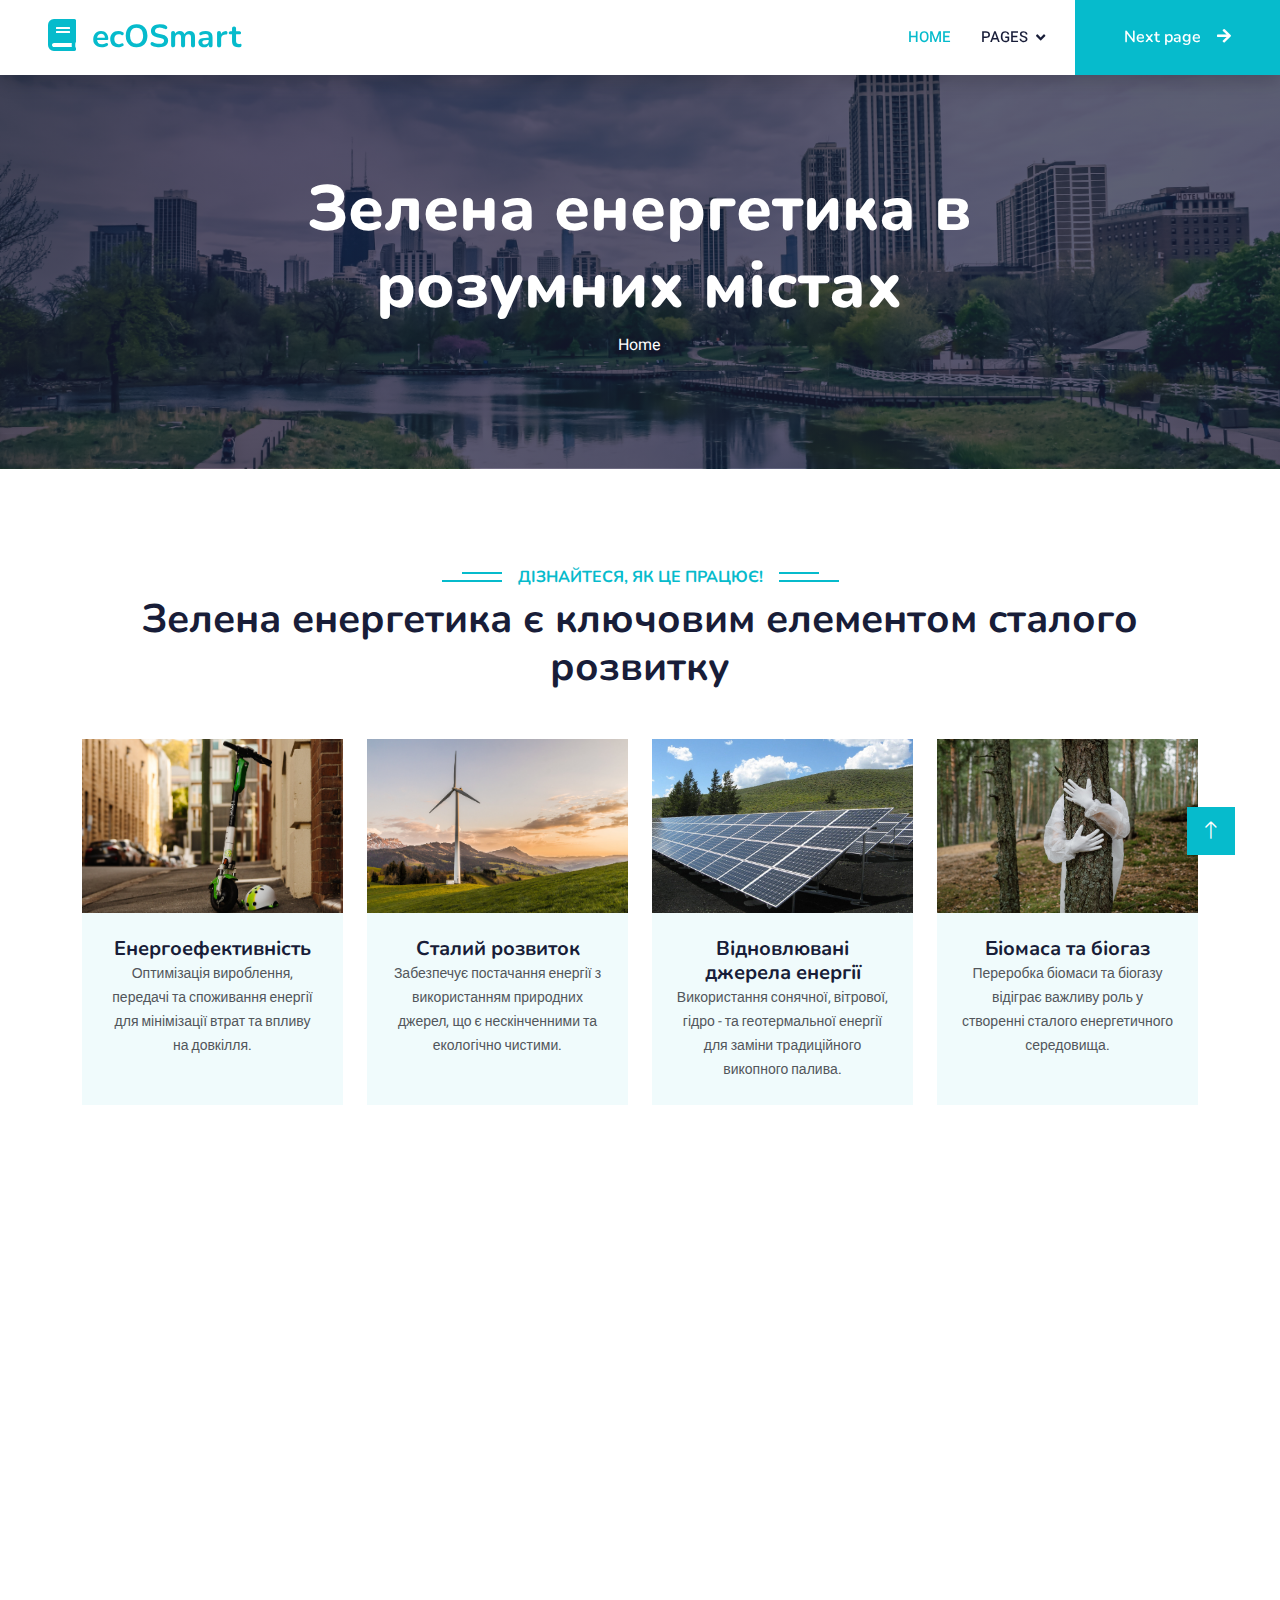
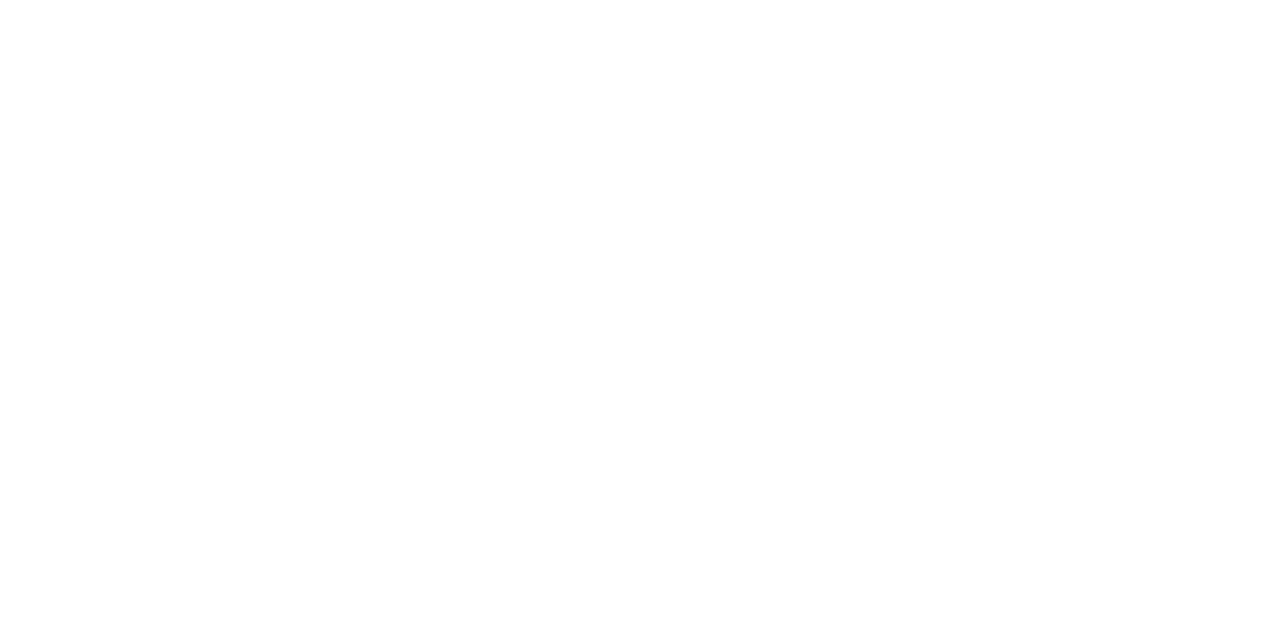
<file: energy.html>
<!DOCTYPE html>
<html lang="en">
    <head>
        <meta charset="utf-8" />
        <title>ecOSmart</title>
        <meta content="width=device-width, initial-scale=1.0" name="viewport" />
        <meta content="" name="keywords" />
        <meta content="" name="description" />

        <!-- Favicon -->
        <link href="img/favicon.ico" rel="icon" />

        <!-- Google Web Fonts -->
        <link rel="preconnect" href="https://fonts.googleapis.com" />
        <link rel="preconnect" href="https://fonts.gstatic.com" crossorigin />
        <link
            href="https://fonts.googleapis.com/css2?family=Heebo:wght@400;500;600&family=Nunito:wght@600;700;800&display=swap"
            rel="stylesheet"
        />

        <!-- Icon Font Stylesheet -->
        <link
            href="https://cdnjs.cloudflare.com/ajax/libs/font-awesome/5.10.0/css/all.min.css"
            rel="stylesheet"
        />
        <link
            href="https://cdn.jsdelivr.net/npm/bootstrap-icons@1.4.1/font/bootstrap-icons.css"
            rel="stylesheet"
        />

        <!-- Libraries Stylesheet -->
        <link href="lib/animate/animate.min.css" rel="stylesheet" />
        <link
            href="lib/owlcarousel/assets/owl.carousel.min.css"
            rel="stylesheet"
        />

        <!-- Customized Bootstrap Stylesheet -->
        <link href="css/bootstrap.min.css" rel="stylesheet" />

        <!-- Template Stylesheet -->
        <link href="css/style.css" rel="stylesheet" />

        <link
            rel="apple-touch-icon"
            sizes="180x180"
            href="img/favicon/apple-touch-icon.png"
        />
        <link
            rel="icon"
            type="image/png"
            sizes="32x32"
            href="img/favicon/favicon-32x32.png"
        />
        <link
            rel="icon"
            type="image/png"
            sizes="16x16"
            href="img/favicon/favicon-16x16.png"
        />
        <link rel="manifest" href="img/favicon/site.webmanifest" />
    </head>

    <body>
        <!-- Spinner Start -->
        <div
            id="spinner"
            class="show bg-white position-fixed translate-middle w-100 vh-100 top-50 start-50 d-flex align-items-center justify-content-center"
        >
            <div
                class="spinner-border text-primary"
                style="width: 3rem; height: 3rem"
                role="status"
            >
                <span class="sr-only">Loading...</span>
            </div>
        </div>
        <!-- Spinner End -->

        <!-- Navbar Start -->
        <nav
            class="navbar navbar-expand-lg bg-white navbar-light shadow sticky-top p-0"
        >
            <a
                href="index.html"
                class="navbar-brand d-flex align-items-center px-4 px-lg-5"
            >
                <h2 class="m-0 text-primary">
                    <i class="fa fa-book me-3"></i>ecOSmart
                </h2>
            </a>
            <button
                type="button"
                class="navbar-toggler me-4"
                data-bs-toggle="collapse"
                data-bs-target="#navbarCollapse"
            >
                <span class="navbar-toggler-icon"></span>
            </button>
            <div class="collapse navbar-collapse" id="navbarCollapse">
                <div class="navbar-nav ms-auto p-4 p-lg-0">
                    <a href="index.html" class="nav-item nav-link active"
                        >Home</a
                    >

                    <div class="nav-item dropdown">
                        <a
                            href="#"
                            class="nav-link dropdown-toggle"
                            data-bs-toggle="dropdown"
                            >Pages</a
                        >
                        <div class="dropdown-menu fade-down m-0">
                            <a href="energy.html" class="dropdown-item"
                                >Зелена енергетика</a
                            >
                            <a href="health.html" class="dropdown-item"
                                >Електронне здоров'я</a
                            >
                            <a href="transport.html" class="dropdown-item"
                                >Розумний транспорт</a
                            >
                            <a href="buildings.html" class="dropdown-item"
                                >Розумні будівлі</a
                            >
                            <a href="security.html" class="dropdown-item"
                                >Безпека і приватність</a
                            >
                            <a href="contact.html" class="dropdown-item"
                                >Електронне урядування</a
                            >
                        </div>
                    </div>
                </div>
                <a
                    href="health.html"
                    class="btn btn-primary py-4 px-lg-5 d-none d-lg-block"
                    >Next page<i class="fa fa-arrow-right ms-3"></i
                ></a>
            </div>
        </nav>
        <!-- Navbar End -->

        <!-- Header Start -->
        <div
            class="container-fluid bg-primary py-5 mb-5 page-header page-header-energy"
        >
            <div class="container py-5">
                <div class="row justify-content-center">
                    <div class="col-lg-10 text-center">
                        <h1 class="display-3 text-white animated slideInDown">
                            Зелена енергетика в розумних містах
                        </h1>
                        <nav aria-label="breadcrumb">
                            <ol class="breadcrumb justify-content-center">
                                <li class="breadcrumb-item">
                                    <a class="text-white" href="index.html"
                                        >Home</a
                                    >
                                </li>
                            </ol>
                        </nav>
                    </div>
                </div>
            </div>
        </div>
        <!-- Header End -->

        <!-- Start -->
        <div class="container-xxl py-5">
            <div class="container">
                <div class="text-center wow fadeInUp" data-wow-delay="0.1s">
                    <h6
                        class="section-title bg-white text-center text-primary px-3"
                    >
                        Дізнайтеся, як це працює!
                    </h6>
                    <h1 class="mb-5">
                        Зелена енергетика є ключовим елементом сталого розвитку
                    </h1>
                </div>
                <div class="row g-4">
                    <div
                        class="col-lg-3 col-md-6 wow fadeInUp"
                        data-wow-delay="0.1s"
                    >
                        <div class="team-item bg-light">
                            <div class="overflow-hidden">
                                <img
                                    class="img-fluid"
                                    src="img/energy2.jpg"
                                    alt=""
                                />
                            </div>
                            <div class="text-center p-4">
                                <h5 class="mb-0">Енергоефективність</h5>
                                <small
                                    >Оптимізація вироблення, передачі та
                                    споживання енергії для мінімізації втрат та
                                    впливу на довкілля.</small
                                >
                            </div>
                        </div>
                    </div>

                    <div
                        class="col-lg-3 col-md-6 wow fadeInUp"
                        data-wow-delay="0.3s"
                    >
                        <div class="team-item bg-light">
                            <div class="overflow-hidden">
                                <img
                                    class="img-fluid"
                                    src="img/energy1.jpg"
                                    alt=""
                                />
                            </div>
                            <div class="text-center p-4">
                                <h5 class="mb-0">Сталий розвиток</h5>
                                <small
                                    >Забезпечує постачання енергії з
                                    використанням природних джерел, що є
                                    нескінченними та екологічно чистими.</small
                                >
                            </div>
                        </div>
                    </div>

                    <div
                        class="col-lg-3 col-md-6 wow fadeInUp"
                        data-wow-delay="0.5s"
                    >
                        <div class="team-item bg-light">
                            <div class="overflow-hidden">
                                <img
                                    class="img-fluid"
                                    src="img/energy3.jpg"
                                    alt=""
                                />
                            </div>
                            <div class="text-center p-4">
                                <h5 class="mb-0">
                                    Відновлювані джерела енергії
                                </h5>
                                <small
                                    >Використання сонячної, вітрової, гідро - та
                                    геотермальної енергії для заміни
                                    традиційного викопного палива.</small
                                >
                            </div>
                        </div>
                    </div>
                    <div
                        class="col-lg-3 col-md-6 wow fadeInUp"
                        data-wow-delay="0.7s"
                    >
                        <div class="team-item bg-light">
                            <div class="overflow-hidden">
                                <img
                                    class="img-fluid"
                                    src="img/energy4.jpg"
                                    alt=""
                                />
                            </div>
                            <div class="text-center p-4">
                                <h5 class="mb-0">Біомаса та біогаз</h5>
                                <small
                                    >Переробка біомаси та біогазу відіграє
                                    важливу роль у створенні сталого
                                    енергетичного середовища.
                                </small>
                            </div>
                        </div>
                    </div>
                </div>
            </div>
        </div>
        <!-- Team End -->

        <!-- About Start -->
        <div class="container-xxl py-5">
            <div class="container">
                <div class="row g-5">
                    <div
                        class="col-lg-6 wow fadeInUp"
                        data-wow-delay="0.1s"
                        style="min-height: 400px"
                    >
                        <div class="position-relative h-100">
                            <img
                                class="img-fluid position-absolute w-100 h-100"
                                src="img/en5.jpg"
                                alt=""
                                style="object-fit: cover"
                            />
                        </div>
                    </div>
                    <div class="col-lg-6 wow fadeInUp" data-wow-delay="0.3s">
                        <h6
                            class="section-title bg-white text-start text-primary pe-3"
                        >
                            Energy
                        </h6>
                        <h1 class="mb-4">
                            Застосування зеленої енергетики у розумних містах
                        </h1>
                        <p class="mb-4">
                            Зелена енергетика в розумних містах відіграє важливу
                            роль у створенні ефективних та стійких енергетичних
                            систем. Це дозволяє забезпечити рост міст, зменшуючи
                            негативний вплив на навколишнє середовище та
                            забезпечуючи сталу інфраструктуру. Застосування
                            зеленої енергетики в розумних містах стає все більш
                            актуальним. Це пов’язано з необхідністю оптимізації
                            енергетичного балансу, підвищення економічної,
                            енергетичної та екологічної безпеки
                        </p>
                        <p class="mb-4">
                            Впровадження зеленої енергетики в розумних містах
                            приносить ряд значущих переваг: сталість постачання
                            енергії, економічні вигоди, підвищення якості
                            повітря, зменшення витрат на енергію, стимулювання
                            інновацій, підвищення рівня життя.
                        </p>
                        <p class="mb-4">Успішні приклади:</p>
                        <div class="row gy-2 gx-4 mb-4">
                            <div class="col-sm-6">
                                <p class="mb-0">
                                    <i
                                        class="fa fa-arrow-right text-primary me-2"
                                    ></i
                                    >Лівінг Білдінг, Сінгапур
                                </p>
                            </div>
                            <div class="col-sm-6">
                                <p class="mb-0">
                                    <i
                                        class="fa fa-arrow-right text-primary me-2"
                                    ></i
                                    >Кольная Парк, Шанхай
                                </p>
                            </div>
                            <div class="col-sm-6">
                                <p class="mb-0">
                                    <i
                                        class="fa fa-arrow-right text-primary me-2"
                                    ></i
                                    >Денвер, США
                                </p>
                            </div>
                            <div class="col-sm-6">
                                <p class="mb-0">
                                    <i
                                        class="fa fa-arrow-right text-primary me-2"
                                    ></i
                                    >One Central Park, Сідней
                                </p>
                            </div>
                        </div>
                    </div>
                </div>
            </div>
        </div>
        <!-- About End -->

        <!-- Footer Start -->
        <div
            class="container-fluid bg-dark text-light footer pt-5 mt-5 wow fadeIn"
            data-wow-delay="0.1s"
        >
            <div class="container py-5">
                <a href="index.html" class="navbar-brand logo-footer">
                    <h2 class="m-0 text-primary">
                        <i class="fa fa-book me-3"></i>ecOSmart
                    </h2>
                </a>
            </div>
            <div class="container">
                <div class="copyright">
                    <div>
                        <div class="text-center text-md-end">
                            <div class="footer-menu">
                                <a href="index.html">Home</a>
                                <a href="energy.html">Зелена енергетика</a>
                                <a href="health.html">Електронне здоров'я</a>
                                <a href="transport.html">Розумний транспорт</a>
                                <a href="buildings.html">Розумні будівлі</a>
                                <a href="security.html"
                                    >Безпека і приватність</a
                                >
                                <a href="contact.html">Електронне урядування</a>
                            </div>
                        </div>
                    </div>
                </div>
            </div>
        </div>
        <!-- Footer End -->

        <!-- Back to Top -->
        <a href="#" class="btn btn-lg btn-primary btn-lg-square back-to-top"
            ><i class="bi bi-arrow-up"></i
        ></a>

        <!-- JavaScript Libraries -->
        <script src="https://code.jquery.com/jquery-3.4.1.min.js"></script>
        <script src="https://cdn.jsdelivr.net/npm/bootstrap@5.0.0/dist/js/bootstrap.bundle.min.js"></script>
        <script src="lib/wow/wow.min.js"></script>
        <script src="lib/easing/easing.min.js"></script>
        <script src="lib/waypoints/waypoints.min.js"></script>
        <script src="lib/owlcarousel/owl.carousel.min.js"></script>

        <!-- Template Javascript -->
        <script src="js/main.js"></script>
    </body>
</html>
</file>
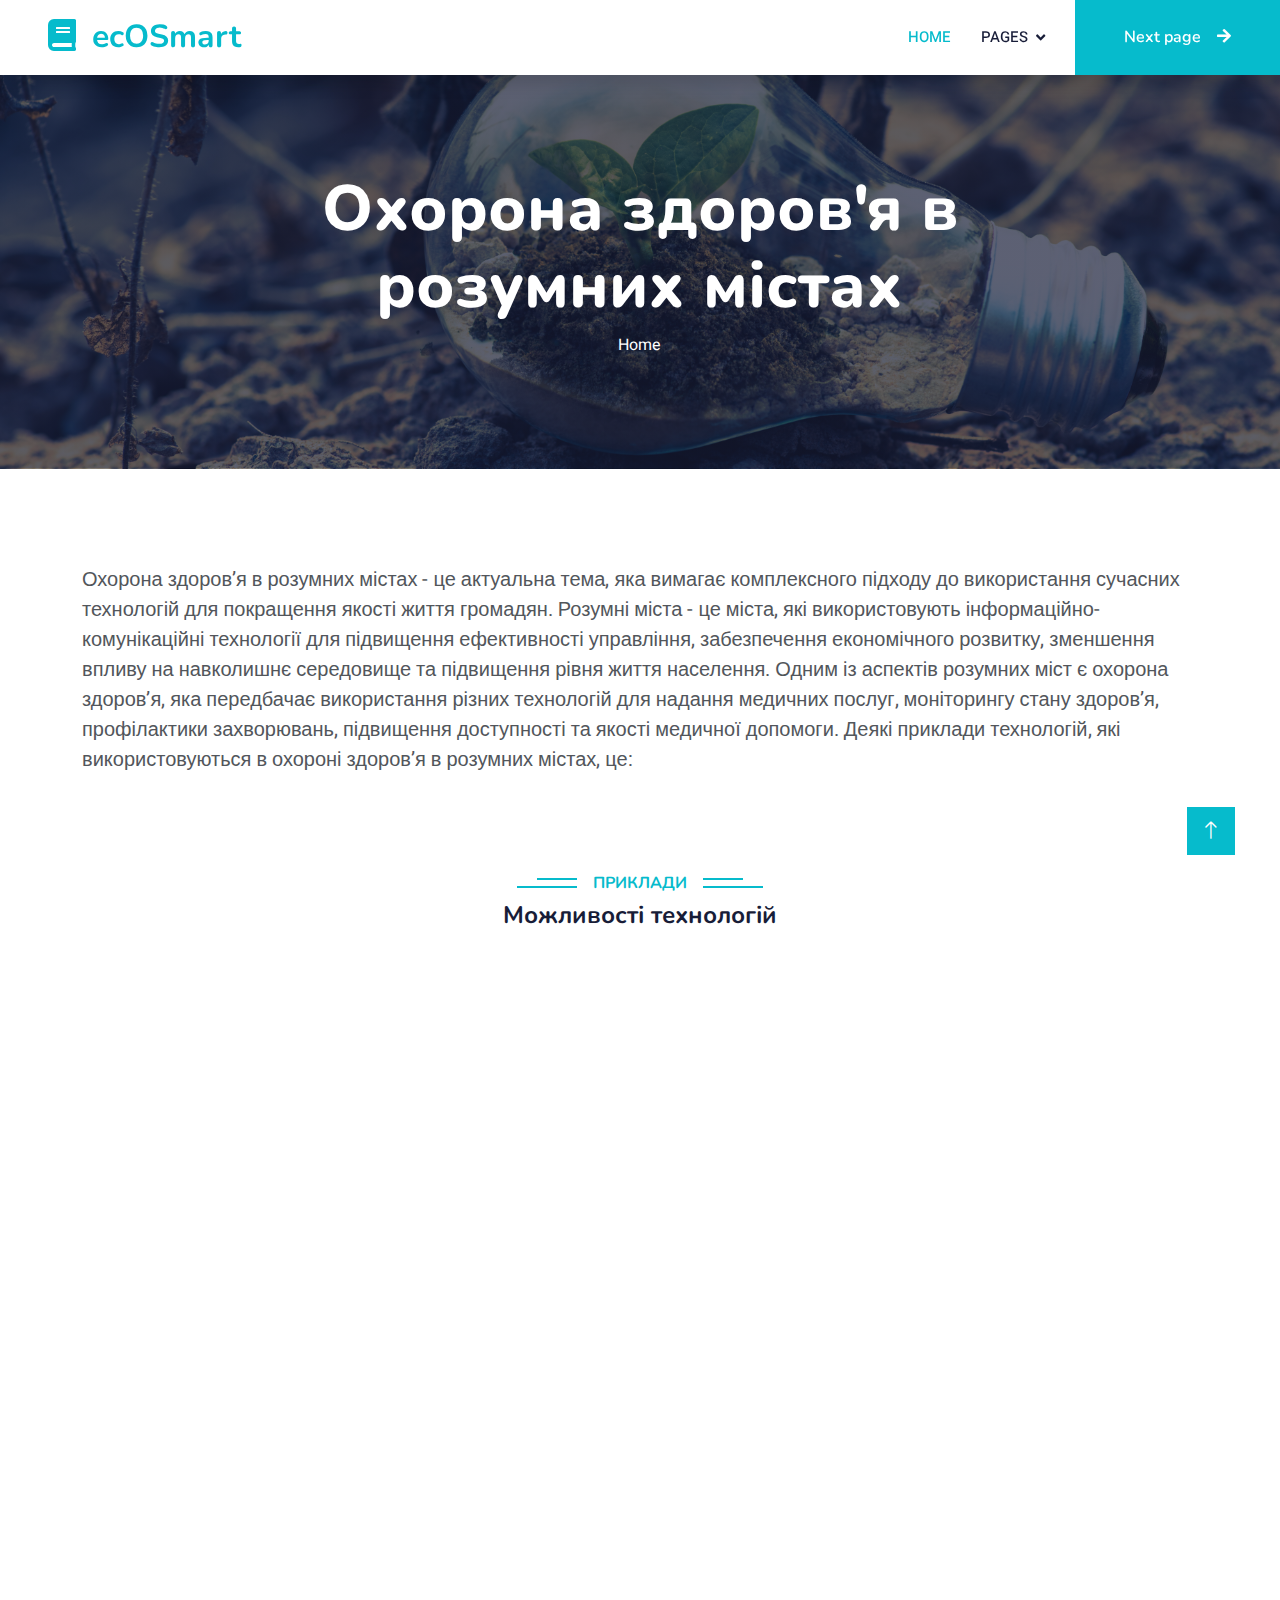
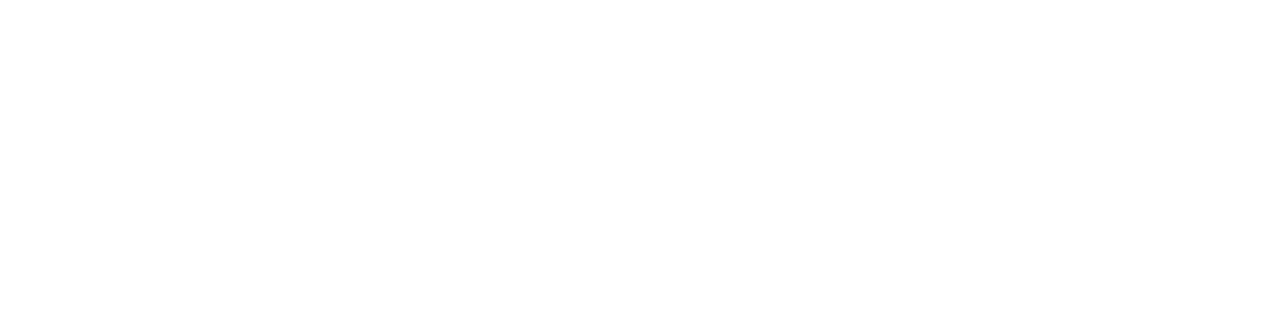
<file: health.html>
<!DOCTYPE html>
<html lang="en">
    <head>
        <meta charset="utf-8" />
        <title>ecOSmart</title>
        <meta content="width=device-width, initial-scale=1.0" name="viewport" />
        <meta content="" name="keywords" />
        <meta content="" name="description" />

        <!-- Favicon -->
        <link href="img/favicon.ico" rel="icon" />

        <!-- Google Web Fonts -->
        <link rel="preconnect" href="https://fonts.googleapis.com" />
        <link rel="preconnect" href="https://fonts.gstatic.com" crossorigin />
        <link
            href="https://fonts.googleapis.com/css2?family=Heebo:wght@400;500;600&family=Nunito:wght@600;700;800&display=swap"
            rel="stylesheet"
        />

        <!-- Icon Font Stylesheet -->
        <link
            href="https://cdnjs.cloudflare.com/ajax/libs/font-awesome/5.10.0/css/all.min.css"
            rel="stylesheet"
        />
        <link
            href="https://cdn.jsdelivr.net/npm/bootstrap-icons@1.4.1/font/bootstrap-icons.css"
            rel="stylesheet"
        />

        <!-- Libraries Stylesheet -->
        <link href="lib/animate/animate.min.css" rel="stylesheet" />
        <link
            href="lib/owlcarousel/assets/owl.carousel.min.css"
            rel="stylesheet"
        />

        <!-- Customized Bootstrap Stylesheet -->
        <link href="css/bootstrap.min.css" rel="stylesheet" />

        <!-- Template Stylesheet -->
        <link href="css/style.css" rel="stylesheet" />

        <link
            rel="apple-touch-icon"
            sizes="180x180"
            href="img/favicon/apple-touch-icon.png"
        />
        <link
            rel="icon"
            type="image/png"
            sizes="32x32"
            href="img/favicon/favicon-32x32.png"
        />
        <link
            rel="icon"
            type="image/png"
            sizes="16x16"
            href="img/favicon/favicon-16x16.png"
        />
        <link rel="manifest" href="img/favicon/site.webmanifest" />
    </head>

    <body>
        <!-- Spinner Start -->
        <div
            id="spinner"
            class="show bg-white position-fixed translate-middle w-100 vh-100 top-50 start-50 d-flex align-items-center justify-content-center"
        >
            <div
                class="spinner-border text-primary"
                style="width: 3rem; height: 3rem"
                role="status"
            >
                <span class="sr-only">Loading...</span>
            </div>
        </div>
        <!-- Spinner End -->

        <!-- Navbar Start -->
        <nav
            class="navbar navbar-expand-lg bg-white navbar-light shadow sticky-top p-0"
        >
            <a
                href="index.html"
                class="navbar-brand d-flex align-items-center px-4 px-lg-5"
            >
                <h2 class="m-0 text-primary">
                    <i class="fa fa-book me-3"></i>ecOSmart
                </h2>
            </a>
            <button
                type="button"
                class="navbar-toggler me-4"
                data-bs-toggle="collapse"
                data-bs-target="#navbarCollapse"
            >
                <span class="navbar-toggler-icon"></span>
            </button>
            <div class="collapse navbar-collapse" id="navbarCollapse">
                <div class="navbar-nav ms-auto p-4 p-lg-0">
                    <a href="index.html" class="nav-item nav-link active"
                        >Home</a
                    >

                    <div class="nav-item dropdown">
                        <a
                            href="#"
                            class="nav-link dropdown-toggle"
                            data-bs-toggle="dropdown"
                            >Pages</a
                        >
                        <div class="dropdown-menu fade-down m-0">
                            <a href="energy.html" class="dropdown-item"
                                >Зелена енергетика</a
                            >
                            <a href="health.html" class="dropdown-item"
                                >Електронне здоров'я</a
                            >
                            <a href="transport.html" class="dropdown-item"
                                >Розумний транспорт</a
                            >
                            <a href="buildings.html" class="dropdown-item"
                                >Розумні будівлі</a
                            >
                            <a href="security.html" class="dropdown-item"
                                >Безпека і приватність</a
                            >
                            <a href="contact.html" class="dropdown-item"
                                >Електронне урядування</a
                            >
                        </div>
                    </div>
                </div>
                <a
                    href="transport.html"
                    class="btn btn-primary py-4 px-lg-5 d-none d-lg-block"
                    >Next page<i class="fa fa-arrow-right ms-3"></i
                ></a>
            </div>
        </nav>
        <!-- Navbar End -->

        <!-- Header Start -->
        <div
            class="container-fluid bg-primary py-5 mb-5 page-header page-header-health"
        >
            <div class="container py-5">
                <div class="row justify-content-center">
                    <div class="col-lg-10 text-center">
                        <h1 class="display-3 text-white animated slideInDown">
                            Охорона здоров'я в розумних містах
                        </h1>
                        <nav aria-label="breadcrumb">
                            <ol class="breadcrumb justify-content-center">
                                <li class="breadcrumb-item">
                                    <a class="text-white" href="index.html"
                                        >Home</a
                                    >
                                </li>
                            </ol>
                        </nav>
                    </div>
                </div>
            </div>
        </div>
        <!-- Header End -->

        <!-- Testimonial Start -->
        <div class="container-xxl py-5 wow fadeInUp" data-wow-delay="0.1s">
            <div class="container" style="font-size: 20px">
                Охорона здоров’я в розумних містах - це актуальна тема, яка
                вимагає комплексного підходу до використання сучасних технологій
                для покращення якості життя громадян. Розумні міста - це міста,
                які використовують інформаційно-комунікаційні технології для
                підвищення ефективності управління, забезпечення економічного
                розвитку, зменшення впливу на навколишнє середовище та
                підвищення рівня життя населення. Одним із аспектів розумних
                міст є охорона здоров’я, яка передбачає використання різних
                технологій для надання медичних послуг, моніторингу стану
                здоров’я, профілактики захворювань, підвищення доступності та
                якості медичної допомоги. Деякі приклади технологій, які
                використовуються в охороні здоров’я в розумних містах, це:
            </div>
        </div>
        <!-- Testimonial End -->

        <!-- Courses Start -->
        <div class="container-xxl py-5">
            <div class="container">
                <div class="text-center wow fadeInUp" data-wow-delay="0.1s">
                    <h6
                        class="section-title bg-white text-center text-primary px-3"
                    >
                        приклади
                    </h6>
                    <h4 class="mb-5">Можливості технологій</h4>
                </div>

                <div class="row g-4 justify-content-center">
                    <div
                        class="col-lg-4 col-md-6 wow fadeInUp"
                        data-wow-delay="0.1s"
                    >
                        <div class="course-item bg-light">
                            <div class="position-relative overflow-hidden">
                                <img
                                    class="img-fluid"
                                    src="img/cat-4.jpg"
                                    alt=""
                                />
                            </div>
                            <div class="do-flex">
                                <div class="text-center p-4 pb-0">
                                    <div
                                        class="text-center wow fadeInUp"
                                        data-wow-delay="0.1s"
                                    >
                                        <h4 class="mb-5">
                                            Електронні медичні записи
                                        </h4>
                                    </div>
                                    <div class="mb-3">
                                        <small class="text-primary"
                                            >Впровадження системи ЕМР для
                                            зберігання та обміну медичною
                                            інформацією в електронному вигляді
                                            сприятиме швидшому та ефективнішому
                                            доступу до даних пацієнтів. Це
                                            забезпечить лікарям повнішу картину
                                            про стан пацієнта та покращить
                                            координацію догляду.</small
                                        >
                                    </div>
                                </div>
                            </div>
                        </div>
                    </div>

                    <div
                        class="col-lg-4 col-md-6 wow fadeInUp"
                        data-wow-delay="0.3s"
                    >
                        <div class="course-item bg-light">
                            <div class="position-relative overflow-hidden">
                                <img
                                    class="img-fluid"
                                    src="img/doctor.jpg"
                                    alt=""
                                />
                            </div>
                            <div class="do-flex">
                                <div class="text-center p-4 pb-0">
                                    <div
                                        class="text-center wow fadeInUp"
                                        data-wow-delay="0.1s"
                                    >
                                        <h4 class="mb-5">Телемедицина</h4>
                                    </div>

                                    <div class="mb-3">
                                        <small class="text-primary"
                                            >Введення телемедицини дозволить
                                            пацієнтам отримувати консультації в
                                            режимі онлайн, що особливо актуально
                                            в умовах обмежень або для тих, хто
                                            знаходиться в віддалених регіонах.
                                            Це також сприятиме ефективнішому
                                            використанню ресурсів медичної
                                            системи.</small
                                        >
                                    </div>
                                </div>
                            </div>
                        </div>
                    </div>

                    <div
                        class="col-lg-4 col-md-6 wow fadeInUp"
                        data-wow-delay="0.5s"
                    >
                        <div class="course-item bg-light">
                            <div class="position-relative overflow-hidden">
                                <img
                                    class="img-fluid"
                                    src="img/health-monitoring.jpg"
                                    alt=""
                                />
                            </div>
                            <div class="do-flex">
                                <div class="text-center p-4 pb-0">
                                    <div
                                        class="text-center wow fadeInUp"
                                        data-wow-delay="0.1s"
                                    >
                                        <h4 class="mb-5">
                                            Системи моніторингу здоров'я
                                        </h4>
                                    </div>
                                    <div class="mb-3">
                                        <small class="text-primary"
                                            >Використання датчиків для
                                            моніторингу показників здоров'я
                                            дозволить рано виявляти зміни та
                                            вживати запобіжні заходи. Це
                                            особливо корисно для хворих з
                                            хронічними захворюваннями.</small
                                        >
                                    </div>
                                </div>
                            </div>
                        </div>
                    </div>
                </div>
            </div>
        </div>
        <!-- Courses End -->

        <!-- Footer Start -->
        <div
            class="container-fluid bg-dark text-light footer pt-5 mt-5 wow fadeIn"
            data-wow-delay="0.1s"
        >
            <div class="container py-5">
                <a href="index.html" class="navbar-brand logo-footer">
                    <h2 class="m-0 text-primary">
                        <i class="fa fa-book me-3"></i>ecOSmart
                    </h2>
                </a>
            </div>
            <div class="container">
                <div class="copyright">
                    <div>
                        <div class="text-center text-md-end">
                            <div class="footer-menu">
                                <a href="index.html">Home</a>
                                <a href="energy.html">Зелена енергетика</a>
                                <a href="health.html">Електронне здоров'я</a>
                                <a href="transport.html">Розумний транспорт</a>
                                <a href="buildings.html">Розумні будівлі</a>
                                <a href="security.html"
                                    >Безпека і приватність</a
                                >
                                <a href="contact.html">Електронне урядування</a>
                            </div>
                        </div>
                    </div>
                </div>
            </div>
        </div>
        <!-- Footer End -->

        <!-- Back to Top -->
        <a href="#" class="btn btn-lg btn-primary btn-lg-square back-to-top"
            ><i class="bi bi-arrow-up"></i
        ></a>

        <!-- JavaScript Libraries -->
        <script src="https://code.jquery.com/jquery-3.4.1.min.js"></script>
        <script src="https://cdn.jsdelivr.net/npm/bootstrap@5.0.0/dist/js/bootstrap.bundle.min.js"></script>
        <script src="lib/wow/wow.min.js"></script>
        <script src="lib/easing/easing.min.js"></script>
        <script src="lib/waypoints/waypoints.min.js"></script>
        <script src="lib/owlcarousel/owl.carousel.min.js"></script>

        <!-- Template Javascript -->
        <script src="js/main.js"></script>
    </body>
</html>
</file>
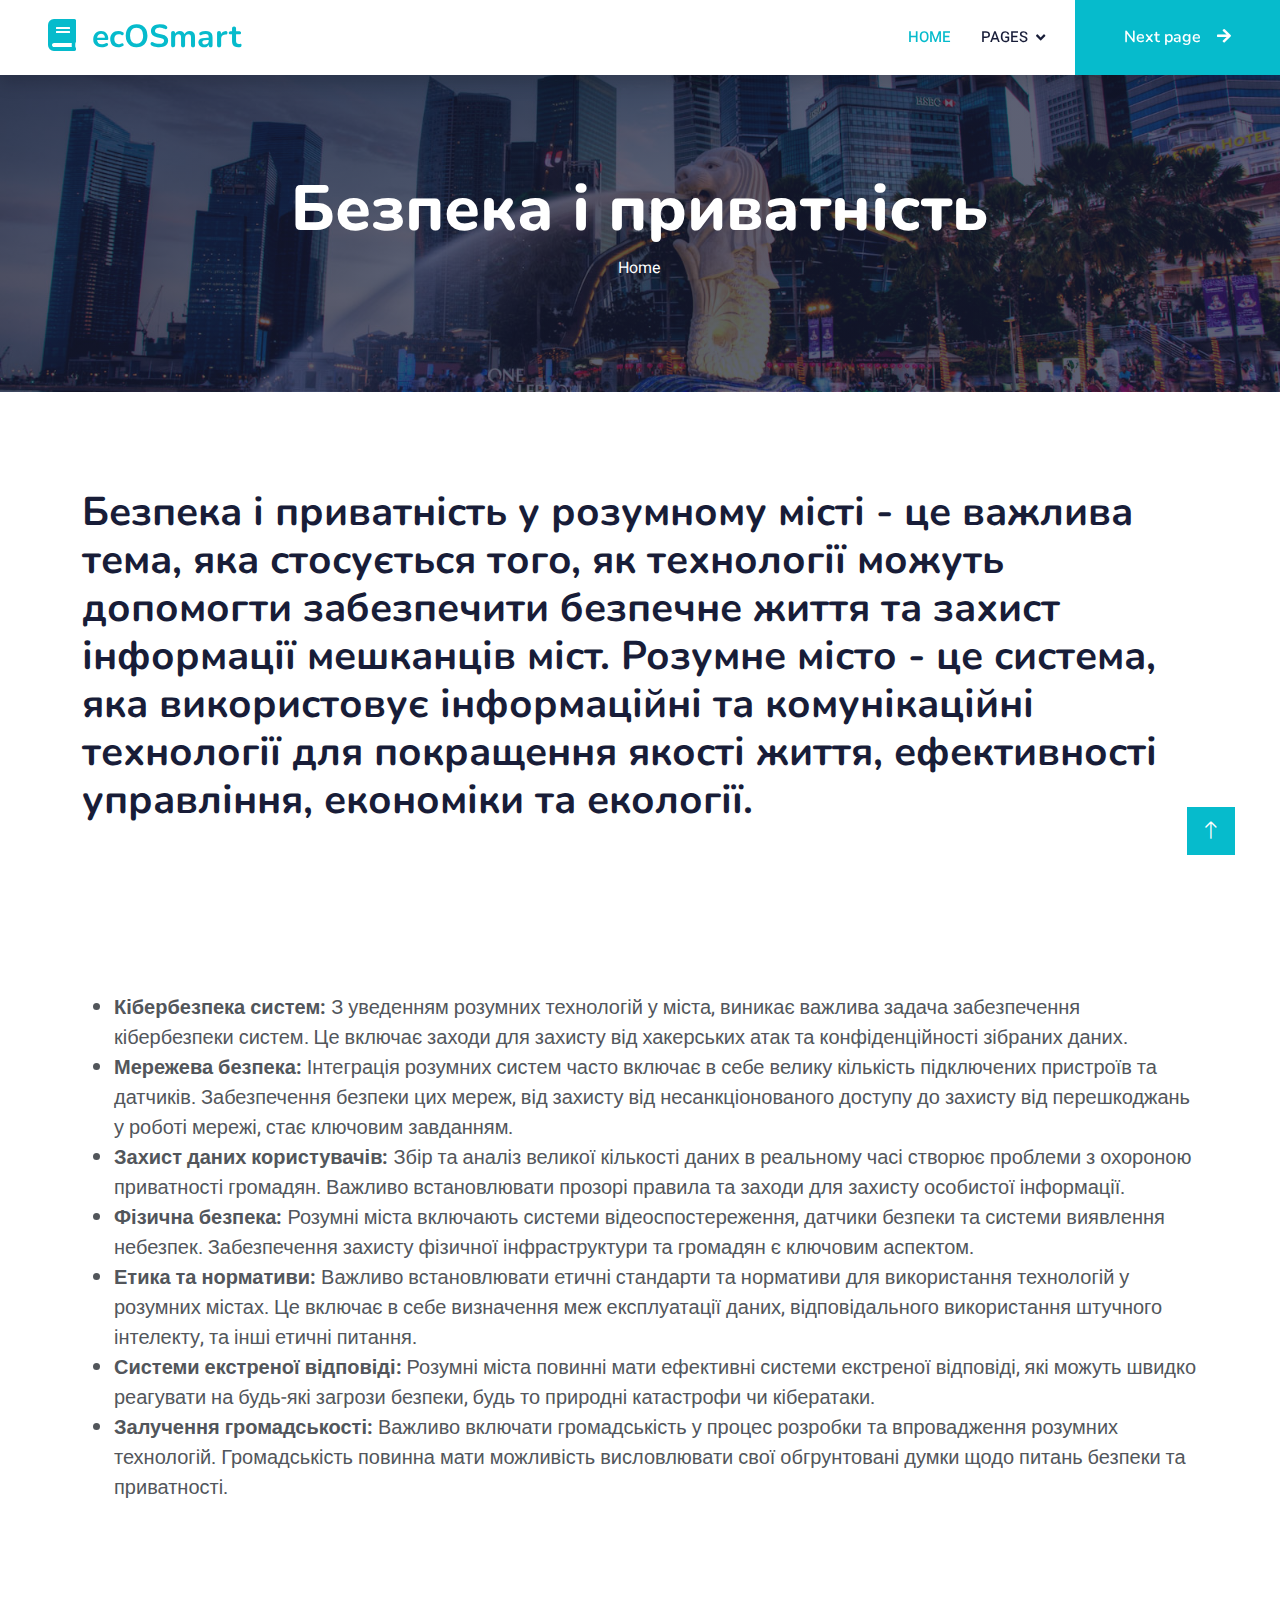
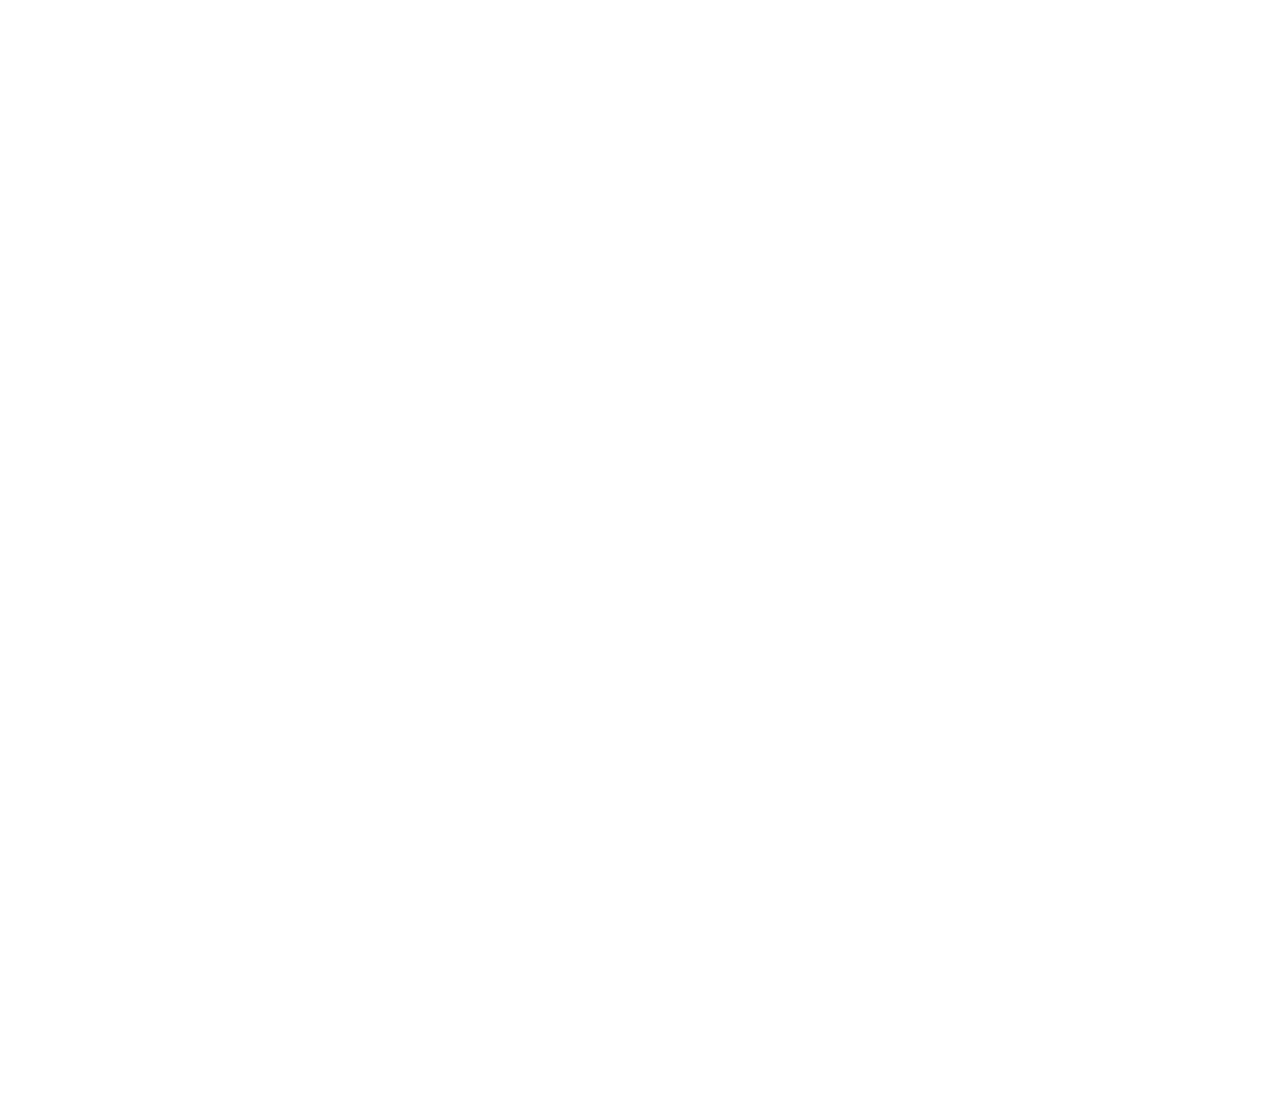
<file: security.html>
<!DOCTYPE html>
<html lang="en">
    <head>
        <meta charset="utf-8" />
        <title>ecOSmart</title>
        <meta content="width=device-width, initial-scale=1.0" name="viewport" />
        <meta content="" name="keywords" />
        <meta content="" name="description" />

        <!-- Favicon -->
        <link href="img/favicon.ico" rel="icon" />

        <!-- Google Web Fonts -->
        <link rel="preconnect" href="https://fonts.googleapis.com" />
        <link rel="preconnect" href="https://fonts.gstatic.com" crossorigin />
        <link
            href="https://fonts.googleapis.com/css2?family=Heebo:wght@400;500;600&family=Nunito:wght@600;700;800&display=swap"
            rel="stylesheet"
        />

        <!-- Icon Font Stylesheet -->
        <link
            href="https://cdnjs.cloudflare.com/ajax/libs/font-awesome/5.10.0/css/all.min.css"
            rel="stylesheet"
        />
        <link
            href="https://cdn.jsdelivr.net/npm/bootstrap-icons@1.4.1/font/bootstrap-icons.css"
            rel="stylesheet"
        />

        <!-- Libraries Stylesheet -->
        <link href="lib/animate/animate.min.css" rel="stylesheet" />
        <link
            href="lib/owlcarousel/assets/owl.carousel.min.css"
            rel="stylesheet"
        />

        <!-- Customized Bootstrap Stylesheet -->
        <link href="css/bootstrap.min.css" rel="stylesheet" />

        <!-- Template Stylesheet -->
        <link href="css/style.css" rel="stylesheet" />

        <link
            rel="apple-touch-icon"
            sizes="180x180"
            href="img/favicon/apple-touch-icon.png"
        />
        <link
            rel="icon"
            type="image/png"
            sizes="32x32"
            href="img/favicon/favicon-32x32.png"
        />
        <link
            rel="icon"
            type="image/png"
            sizes="16x16"
            href="img/favicon/favicon-16x16.png"
        />
        <link rel="manifest" href="img/favicon/site.webmanifest" />
    </head>

    <body>
        <!-- Spinner Start -->
        <div
            id="spinner"
            class="show bg-white position-fixed translate-middle w-100 vh-100 top-50 start-50 d-flex align-items-center justify-content-center"
        >
            <div
                class="spinner-border text-primary"
                style="width: 3rem; height: 3rem"
                role="status"
            >
                <span class="sr-only">Loading...</span>
            </div>
        </div>
        <!-- Spinner End -->

        <!-- Navbar Start -->
        <nav
            class="navbar navbar-expand-lg bg-white navbar-light shadow sticky-top p-0"
        >
            <a
                href="index.html"
                class="navbar-brand d-flex align-items-center px-4 px-lg-5"
            >
                <h2 class="m-0 text-primary">
                    <i class="fa fa-book me-3"></i>ecOSmart
                </h2>
            </a>
            <button
                type="button"
                class="navbar-toggler me-4"
                data-bs-toggle="collapse"
                data-bs-target="#navbarCollapse"
            >
                <span class="navbar-toggler-icon"></span>
            </button>
            <div class="collapse navbar-collapse" id="navbarCollapse">
                <div class="navbar-nav ms-auto p-4 p-lg-0">
                    <a href="index.html" class="nav-item nav-link active"
                        >Home</a
                    >

                    <div class="nav-item dropdown">
                        <a
                            href="#"
                            class="nav-link dropdown-toggle"
                            data-bs-toggle="dropdown"
                            >Pages</a
                        >
                        <div class="dropdown-menu fade-down m-0">
                            <a href="energy.html" class="dropdown-item"
                                >Зелена енергетика</a
                            >
                            <a href="health.html" class="dropdown-item"
                                >Електронне здоров'я</a
                            >
                            <a href="transport.html" class="dropdown-item"
                                >Розумний транспорт</a
                            >
                            <a href="buildings.html" class="dropdown-item"
                                >Розумні будівлі</a
                            >
                            <a href="security.html" class="dropdown-item"
                                >Безпека і приватність</a
                            >
                            <a href="contact.html" class="dropdown-item"
                                >Електронне урядування</a
                            >
                        </div>
                    </div>
                </div>
                <a
                    href="contact.html"
                    class="btn btn-primary py-4 px-lg-5 d-none d-lg-block"
                    >Next page<i class="fa fa-arrow-right ms-3"></i
                ></a>
            </div>
        </nav>
        <!-- Navbar End -->

        <!-- Header Start -->
        <div class="container-fluid bg-primary py-5 mb-5 page-header-security">
            <div class="container py-5">
                <div class="row justify-content-center">
                    <div class="col-lg-10 text-center">
                        <h1 class="display-3 text-white animated slideInDown">
                            Безпека і приватність
                        </h1>
                        <nav aria-label="breadcrumb">
                            <ol class="breadcrumb justify-content-center">
                                <li class="breadcrumb-item">
                                    <a class="text-white" href="index.html"
                                        >Home</a
                                    >
                                </li>
                            </ol>
                        </nav>
                    </div>
                </div>
            </div>
        </div>
        <!-- Header End -->

        <!-- Testimonial Start -->
        <div class="container-xxl py-5 wow fadeInUp" data-wow-delay="0.1s">
            <div class="container" style="font-size: 20px">
                <h1 class="animated slideInDown">
                    Безпека і приватність у розумному місті - це важлива тема,
                    яка стосується того, як технології можуть допомогти
                    забезпечити безпечне життя та захист інформації мешканців
                    міст. Розумне місто - це система, яка використовує
                    інформаційні та комунікаційні технології для покращення
                    якості життя, ефективності управління, економіки та
                    екології.
                </h1>
            </div>

            <div class="container" style="font-size: 20px">
                <h1 class="display-3 text-white animated slideInDown">
                    Аспекти безпеки в розумних містах:
                </h1>
                <ul>
                    <li>
                        <strong>Кібербезпека систем:</strong>
                        З уведенням розумних технологій у міста, виникає важлива
                        задача забезпечення кібербезпеки систем. Це включає
                        заходи для захисту від хакерських атак та
                        конфіденційності зібраних даних.
                    </li>
                    <li>
                        <strong>Мережева безпека:</strong>
                        Інтеграція розумних систем часто включає в себе велику
                        кількість підключених пристроїв та датчиків.
                        Забезпечення безпеки цих мереж, від захисту від
                        несанкціонованого доступу до захисту від перешкоджань у
                        роботі мережі, стає ключовим завданням.
                    </li>
                    <li>
                        <strong>Захист даних користувачів:</strong>
                        Збір та аналіз великої кількості даних в реальному часі
                        створює проблеми з охороною приватності громадян.
                        Важливо встановлювати прозорі правила та заходи для
                        захисту особистої інформації.
                    </li>
                    <li>
                        <strong>Фізична безпека:</strong>
                        Розумні міста включають системи відеоспостереження,
                        датчики безпеки та системи виявлення небезпек.
                        Забезпечення захисту фізичної інфраструктури та громадян
                        є ключовим аспектом.
                    </li>
                    <li>
                        <strong>Етика та нормативи:</strong>
                        Важливо встановлювати етичні стандарти та нормативи для
                        використання технологій у розумних містах. Це включає в
                        себе визначення меж експлуатації даних, відповідального
                        використання штучного інтелекту, та інші етичні питання.
                    </li>
                    <li>
                        <strong>Системи екстреної відповіді:</strong>
                        Розумні міста повинні мати ефективні системи екстреної
                        відповіді, які можуть швидко реагувати на будь-які
                        загрози безпеки, будь то природні катастрофи чи
                        кібератаки.
                    </li>
                    <li>
                        <strong>Залучення громадськості:</strong>
                        Важливо включати громадськість у процес розробки та
                        впровадження розумних технологій. Громадськість повинна
                        мати можливість висловлювати свої обгрунтовані думки
                        щодо питань безпеки та приватності.
                    </li>
                </ul>
            </div>
        </div>

        <div class="container-xxl py-5 wow fadeInUp" data-wow-delay="0.1s">
            <div
                style="
                    display: flex;
                    align-items: center;
                    justify-content: center;
                "
            >
                <img
                    src="img/pexels-henry-marsh-58625.jpg"
                    alt="img"
                    style="width: 85%"
                />
            </div>
        </div>

        <!-- Footer Start -->
        <div
            class="container-fluid bg-dark text-light footer pt-5 mt-5 wow fadeIn"
            data-wow-delay="0.1s"
        >
            <div class="container py-5">
                <a href="index.html" class="navbar-brand logo-footer">
                    <h2 class="m-0 text-primary">
                        <i class="fa fa-book me-3"></i>ecOSmart
                    </h2>
                </a>
            </div>
            <div class="container">
                <div class="copyright">
                    <div>
                        <div class="text-center text-md-end">
                            <div class="footer-menu">
                                <a href="index.html">Home</a>
                                <a href="energy.html">Зелена енергетика</a>
                                <a href="health.html">Електронне здоров'я</a>
                                <a href="transport.html">Розумний транспорт</a>
                                <a href="buildings.html">Розумні будівлі</a>
                                <a href="security.html"
                                    >Безпека і приватність</a
                                >
                                <a href="contact.html">Електронне урядування</a>
                            </div>
                        </div>
                    </div>
                </div>
            </div>
        </div>
        <!-- Footer End -->

        <!-- Back to Top -->
        <a href="#" class="btn btn-lg btn-primary btn-lg-square back-to-top"
            ><i class="bi bi-arrow-up"></i
        ></a>

        <!-- JavaScript Libraries -->
        <script src="https://code.jquery.com/jquery-3.4.1.min.js"></script>
        <script src="https://cdn.jsdelivr.net/npm/bootstrap@5.0.0/dist/js/bootstrap.bundle.min.js"></script>
        <script src="lib/wow/wow.min.js"></script>
        <script src="lib/easing/easing.min.js"></script>
        <script src="lib/waypoints/waypoints.min.js"></script>
        <script src="lib/owlcarousel/owl.carousel.min.js"></script>

        <!-- Template Javascript -->
        <script src="js/main.js"></script>
    </body>
</html>
</file>
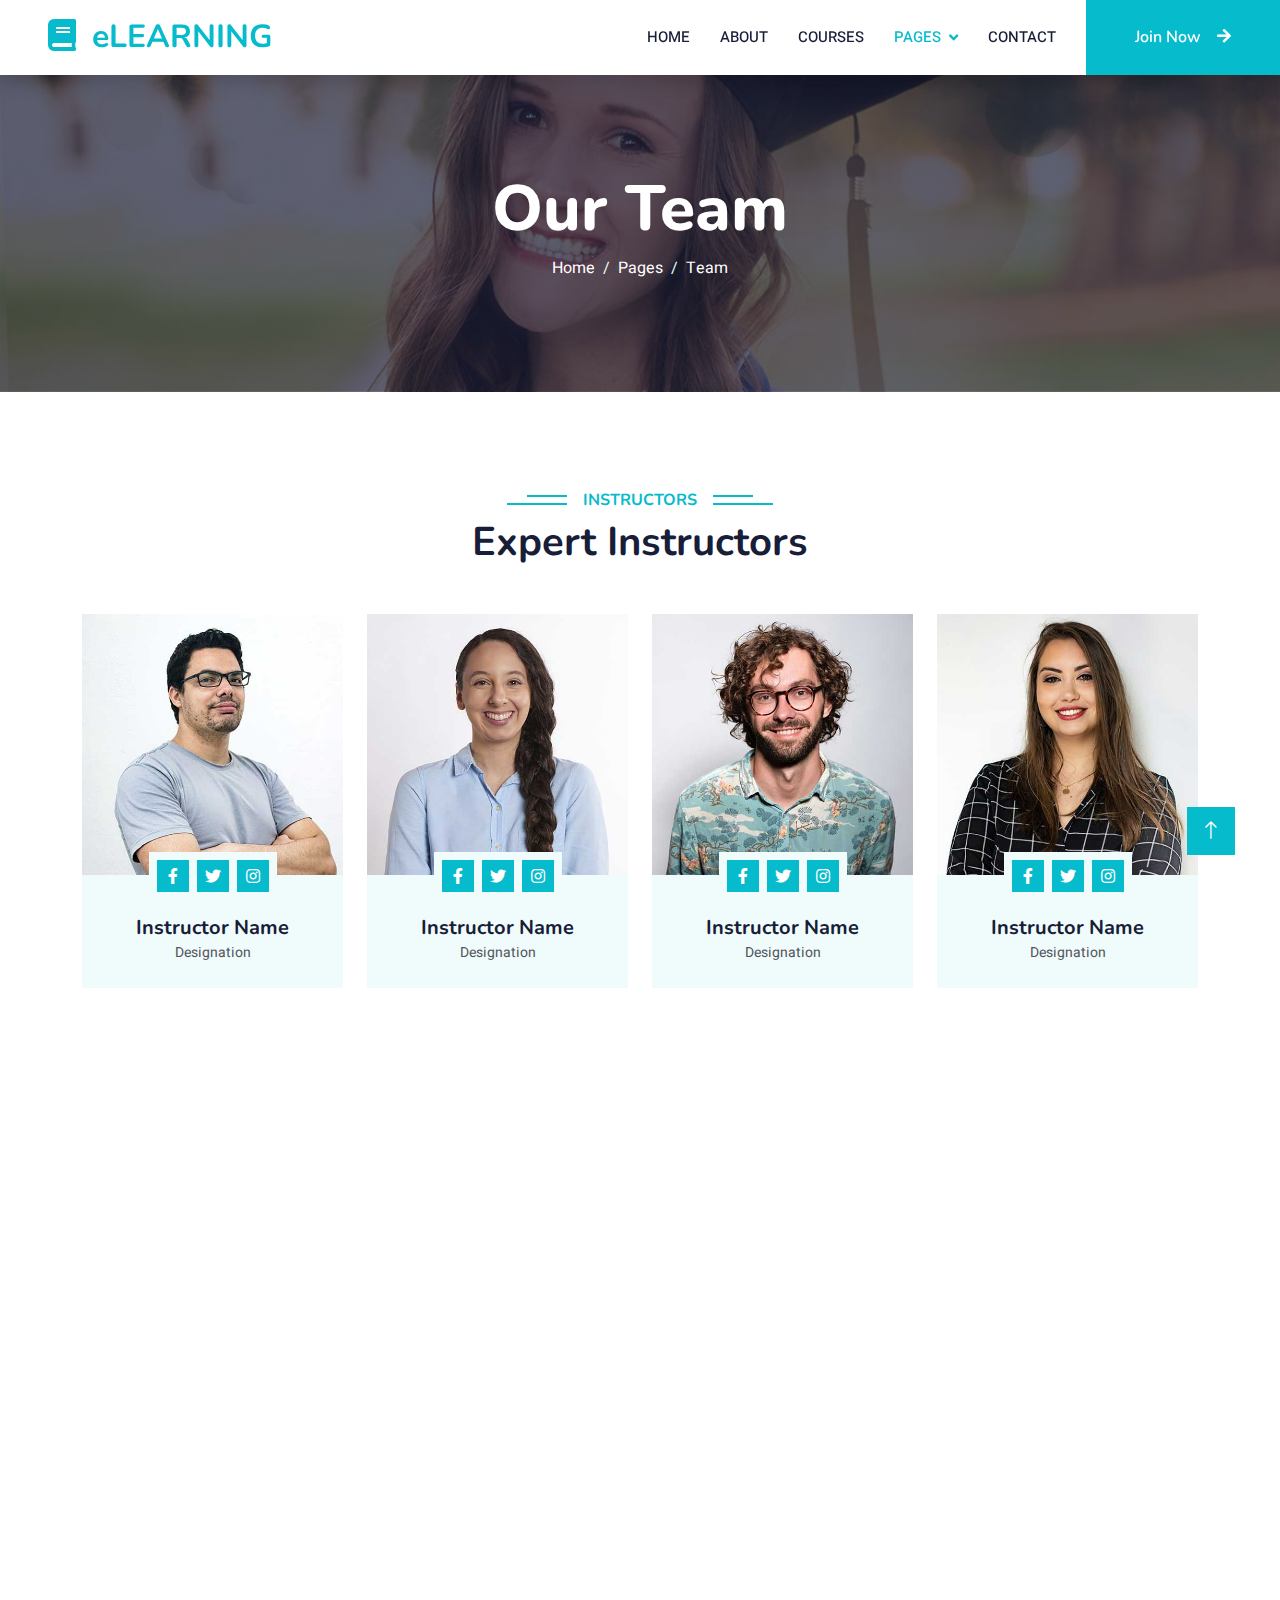
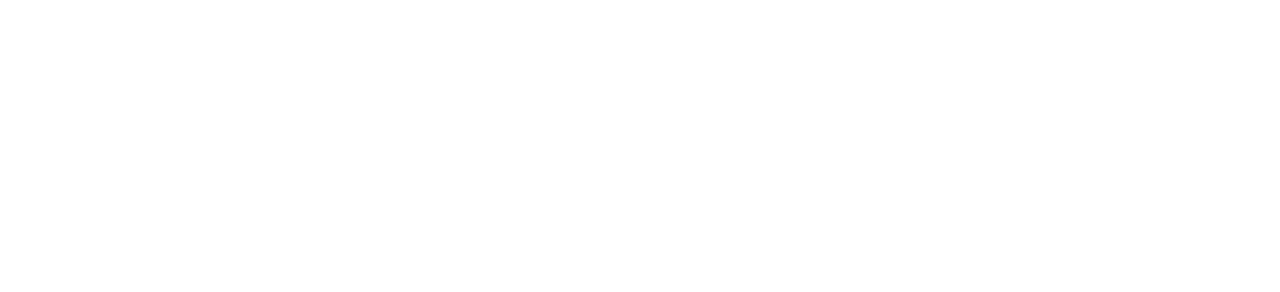
<file: team.html>
<!DOCTYPE html>
<html lang="en">

<head>
    <meta charset="utf-8">
    <title>eLEARNING - eLearning HTML Template</title>
    <meta content="width=device-width, initial-scale=1.0" name="viewport">
    <meta content="" name="keywords">
    <meta content="" name="description">

    <!-- Favicon -->
    <link href="img/favicon.ico" rel="icon">

    <!-- Google Web Fonts -->
    <link rel="preconnect" href="https://fonts.googleapis.com">
    <link rel="preconnect" href="https://fonts.gstatic.com" crossorigin>
    <link href="https://fonts.googleapis.com/css2?family=Heebo:wght@400;500;600&family=Nunito:wght@600;700;800&display=swap" rel="stylesheet">

    <!-- Icon Font Stylesheet -->
    <link href="https://cdnjs.cloudflare.com/ajax/libs/font-awesome/5.10.0/css/all.min.css" rel="stylesheet">
    <link href="https://cdn.jsdelivr.net/npm/bootstrap-icons@1.4.1/font/bootstrap-icons.css" rel="stylesheet">

    <!-- Libraries Stylesheet -->
    <link href="lib/animate/animate.min.css" rel="stylesheet">
    <link href="lib/owlcarousel/assets/owl.carousel.min.css" rel="stylesheet">

    <!-- Customized Bootstrap Stylesheet -->
    <link href="css/bootstrap.min.css" rel="stylesheet">

    <!-- Template Stylesheet -->
    <link href="css/style.css" rel="stylesheet">
</head>

<body>
    <!-- Spinner Start -->
    <div id="spinner" class="show bg-white position-fixed translate-middle w-100 vh-100 top-50 start-50 d-flex align-items-center justify-content-center">
        <div class="spinner-border text-primary" style="width: 3rem; height: 3rem;" role="status">
            <span class="sr-only">Loading...</span>
        </div>
    </div>
    <!-- Spinner End -->


    <!-- Navbar Start -->
    <nav class="navbar navbar-expand-lg bg-white navbar-light shadow sticky-top p-0">
        <a href="index.html" class="navbar-brand d-flex align-items-center px-4 px-lg-5">
            <h2 class="m-0 text-primary"><i class="fa fa-book me-3"></i>eLEARNING</h2>
        </a>
        <button type="button" class="navbar-toggler me-4" data-bs-toggle="collapse" data-bs-target="#navbarCollapse">
            <span class="navbar-toggler-icon"></span>
        </button>
        <div class="collapse navbar-collapse" id="navbarCollapse">
            <div class="navbar-nav ms-auto p-4 p-lg-0">
                <a href="index.html" class="nav-item nav-link">Home</a>
                <a href="about.html" class="nav-item nav-link">About</a>
                <a href="courses.html" class="nav-item nav-link">Courses</a>
                <div class="nav-item dropdown">
                    <a href="#" class="nav-link dropdown-toggle active" data-bs-toggle="dropdown">Pages</a>
                    <div class="dropdown-menu fade-down m-0">
                        <a href="team.html" class="dropdown-item active">Our Team</a>
                        <a href="testimonial.html" class="dropdown-item">Testimonial</a>
                        <a href="404.html" class="dropdown-item">404 Page</a>
                    </div>
                </div>
                <a href="contact.html" class="nav-item nav-link">Contact</a>
            </div>
            <a href="" class="btn btn-primary py-4 px-lg-5 d-none d-lg-block">Join Now<i class="fa fa-arrow-right ms-3"></i></a>
        </div>
    </nav>
    <!-- Navbar End -->


    <!-- Header Start -->
    <div class="container-fluid bg-primary py-5 mb-5 page-header">
        <div class="container py-5">
            <div class="row justify-content-center">
                <div class="col-lg-10 text-center">
                    <h1 class="display-3 text-white animated slideInDown">Our Team</h1>
                    <nav aria-label="breadcrumb">
                        <ol class="breadcrumb justify-content-center">
                            <li class="breadcrumb-item"><a class="text-white" href="#">Home</a></li>
                            <li class="breadcrumb-item"><a class="text-white" href="#">Pages</a></li>
                            <li class="breadcrumb-item text-white active" aria-current="page">Team</li>
                        </ol>
                    </nav>
                </div>
            </div>
        </div>
    </div>
    <!-- Header End -->


    <!-- Team Start -->
    <div class="container-xxl py-5">
        <div class="container">
            <div class="text-center wow fadeInUp" data-wow-delay="0.1s">
                <h6 class="section-title bg-white text-center text-primary px-3">Instructors</h6>
                <h1 class="mb-5">Expert Instructors</h1>
            </div>
            <div class="row g-4">
                <div class="col-lg-3 col-md-6 wow fadeInUp" data-wow-delay="0.1s">
                    <div class="team-item bg-light">
                        <div class="overflow-hidden">
                            <img class="img-fluid" src="img/team-1.jpg" alt="">
                        </div>
                        <div class="position-relative d-flex justify-content-center" style="margin-top: -23px;">
                            <div class="bg-light d-flex justify-content-center pt-2 px-1">
                                <a class="btn btn-sm-square btn-primary mx-1" href=""><i class="fab fa-facebook-f"></i></a>
                                <a class="btn btn-sm-square btn-primary mx-1" href=""><i class="fab fa-twitter"></i></a>
                                <a class="btn btn-sm-square btn-primary mx-1" href=""><i class="fab fa-instagram"></i></a>
                            </div>
                        </div>
                        <div class="text-center p-4">
                            <h5 class="mb-0">Instructor Name</h5>
                            <small>Designation</small>
                        </div>
                    </div>
                </div>
                <div class="col-lg-3 col-md-6 wow fadeInUp" data-wow-delay="0.3s">
                    <div class="team-item bg-light">
                        <div class="overflow-hidden">
                            <img class="img-fluid" src="img/team-2.jpg" alt="">
                        </div>
                        <div class="position-relative d-flex justify-content-center" style="margin-top: -23px;">
                            <div class="bg-light d-flex justify-content-center pt-2 px-1">
                                <a class="btn btn-sm-square btn-primary mx-1" href=""><i class="fab fa-facebook-f"></i></a>
                                <a class="btn btn-sm-square btn-primary mx-1" href=""><i class="fab fa-twitter"></i></a>
                                <a class="btn btn-sm-square btn-primary mx-1" href=""><i class="fab fa-instagram"></i></a>
                            </div>
                        </div>
                        <div class="text-center p-4">
                            <h5 class="mb-0">Instructor Name</h5>
                            <small>Designation</small>
                        </div>
                    </div>
                </div>
                <div class="col-lg-3 col-md-6 wow fadeInUp" data-wow-delay="0.5s">
                    <div class="team-item bg-light">
                        <div class="overflow-hidden">
                            <img class="img-fluid" src="img/team-3.jpg" alt="">
                        </div>
                        <div class="position-relative d-flex justify-content-center" style="margin-top: -23px;">
                            <div class="bg-light d-flex justify-content-center pt-2 px-1">
                                <a class="btn btn-sm-square btn-primary mx-1" href=""><i class="fab fa-facebook-f"></i></a>
                                <a class="btn btn-sm-square btn-primary mx-1" href=""><i class="fab fa-twitter"></i></a>
                                <a class="btn btn-sm-square btn-primary mx-1" href=""><i class="fab fa-instagram"></i></a>
                            </div>
                        </div>
                        <div class="text-center p-4">
                            <h5 class="mb-0">Instructor Name</h5>
                            <small>Designation</small>
                        </div>
                    </div>
                </div>
                <div class="col-lg-3 col-md-6 wow fadeInUp" data-wow-delay="0.7s">
                    <div class="team-item bg-light">
                        <div class="overflow-hidden">
                            <img class="img-fluid" src="img/team-4.jpg" alt="">
                        </div>
                        <div class="position-relative d-flex justify-content-center" style="margin-top: -23px;">
                            <div class="bg-light d-flex justify-content-center pt-2 px-1">
                                <a class="btn btn-sm-square btn-primary mx-1" href=""><i class="fab fa-facebook-f"></i></a>
                                <a class="btn btn-sm-square btn-primary mx-1" href=""><i class="fab fa-twitter"></i></a>
                                <a class="btn btn-sm-square btn-primary mx-1" href=""><i class="fab fa-instagram"></i></a>
                            </div>
                        </div>
                        <div class="text-center p-4">
                            <h5 class="mb-0">Instructor Name</h5>
                            <small>Designation</small>
                        </div>
                    </div>
                </div>
                <div class="col-lg-3 col-md-6 wow fadeInUp" data-wow-delay="0.1s">
                    <div class="team-item bg-light">
                        <div class="overflow-hidden">
                            <img class="img-fluid" src="img/team-2.jpg" alt="">
                        </div>
                        <div class="position-relative d-flex justify-content-center" style="margin-top: -23px;">
                            <div class="bg-light d-flex justify-content-center pt-2 px-1">
                                <a class="btn btn-sm-square btn-primary mx-1" href=""><i class="fab fa-facebook-f"></i></a>
                                <a class="btn btn-sm-square btn-primary mx-1" href=""><i class="fab fa-twitter"></i></a>
                                <a class="btn btn-sm-square btn-primary mx-1" href=""><i class="fab fa-instagram"></i></a>
                            </div>
                        </div>
                        <div class="text-center p-4">
                            <h5 class="mb-0">Instructor Name</h5>
                            <small>Designation</small>
                        </div>
                    </div>
                </div>
                <div class="col-lg-3 col-md-6 wow fadeInUp" data-wow-delay="0.3s">
                    <div class="team-item bg-light">
                        <div class="overflow-hidden">
                            <img class="img-fluid" src="img/team-3.jpg" alt="">
                        </div>
                        <div class="position-relative d-flex justify-content-center" style="margin-top: -23px;">
                            <div class="bg-light d-flex justify-content-center pt-2 px-1">
                                <a class="btn btn-sm-square btn-primary mx-1" href=""><i class="fab fa-facebook-f"></i></a>
                                <a class="btn btn-sm-square btn-primary mx-1" href=""><i class="fab fa-twitter"></i></a>
                                <a class="btn btn-sm-square btn-primary mx-1" href=""><i class="fab fa-instagram"></i></a>
                            </div>
                        </div>
                        <div class="text-center p-4">
                            <h5 class="mb-0">Instructor Name</h5>
                            <small>Designation</small>
                        </div>
                    </div>
                </div>
                <div class="col-lg-3 col-md-6 wow fadeInUp" data-wow-delay="0.5s">
                    <div class="team-item bg-light">
                        <div class="overflow-hidden">
                            <img class="img-fluid" src="img/team-4.jpg" alt="">
                        </div>
                        <div class="position-relative d-flex justify-content-center" style="margin-top: -23px;">
                            <div class="bg-light d-flex justify-content-center pt-2 px-1">
                                <a class="btn btn-sm-square btn-primary mx-1" href=""><i class="fab fa-facebook-f"></i></a>
                                <a class="btn btn-sm-square btn-primary mx-1" href=""><i class="fab fa-twitter"></i></a>
                                <a class="btn btn-sm-square btn-primary mx-1" href=""><i class="fab fa-instagram"></i></a>
                            </div>
                        </div>
                        <div class="text-center p-4">
                            <h5 class="mb-0">Instructor Name</h5>
                            <small>Designation</small>
                        </div>
                    </div>
                </div>
                <div class="col-lg-3 col-md-6 wow fadeInUp" data-wow-delay="0.7s">
                    <div class="team-item bg-light">
                        <div class="overflow-hidden">
                            <img class="img-fluid" src="img/team-1.jpg" alt="">
                        </div>
                        <div class="position-relative d-flex justify-content-center" style="margin-top: -23px;">
                            <div class="bg-light d-flex justify-content-center pt-2 px-1">
                                <a class="btn btn-sm-square btn-primary mx-1" href=""><i class="fab fa-facebook-f"></i></a>
                                <a class="btn btn-sm-square btn-primary mx-1" href=""><i class="fab fa-twitter"></i></a>
                                <a class="btn btn-sm-square btn-primary mx-1" href=""><i class="fab fa-instagram"></i></a>
                            </div>
                        </div>
                        <div class="text-center p-4">
                            <h5 class="mb-0">Instructor Name</h5>
                            <small>Designation</small>
                        </div>
                    </div>
                </div>
            </div>
        </div>
    </div>
    <!-- Team End -->
        

    <!-- Footer Start -->
    <div class="container-fluid bg-dark text-light footer pt-5 mt-5 wow fadeIn" data-wow-delay="0.1s">
        <div class="container py-5">
            <div class="row g-5">
                <div class="col-lg-3 col-md-6">
                    <h4 class="text-white mb-3">Quick Link</h4>
                    <a class="btn btn-link" href="">About Us</a>
                    <a class="btn btn-link" href="">Contact Us</a>
                    <a class="btn btn-link" href="">Privacy Policy</a>
                    <a class="btn btn-link" href="">Terms & Condition</a>
                    <a class="btn btn-link" href="">FAQs & Help</a>
                </div>
                <div class="col-lg-3 col-md-6">
                    <h4 class="text-white mb-3">Contact</h4>
                    <p class="mb-2"><i class="fa fa-map-marker-alt me-3"></i>123 Street, New York, USA</p>
                    <p class="mb-2"><i class="fa fa-phone-alt me-3"></i>+012 345 67890</p>
                    <p class="mb-2"><i class="fa fa-envelope me-3"></i>info@example.com</p>
                    <div class="d-flex pt-2">
                        <a class="btn btn-outline-light btn-social" href=""><i class="fab fa-twitter"></i></a>
                        <a class="btn btn-outline-light btn-social" href=""><i class="fab fa-facebook-f"></i></a>
                        <a class="btn btn-outline-light btn-social" href=""><i class="fab fa-youtube"></i></a>
                        <a class="btn btn-outline-light btn-social" href=""><i class="fab fa-linkedin-in"></i></a>
                    </div>
                </div>
                <div class="col-lg-3 col-md-6">
                    <h4 class="text-white mb-3">Gallery</h4>
                    <div class="row g-2 pt-2">
                        <div class="col-4">
                            <img class="img-fluid bg-light p-1" src="img/course-1.jpg" alt="">
                        </div>
                        <div class="col-4">
                            <img class="img-fluid bg-light p-1" src="img/course-2.jpg" alt="">
                        </div>
                        <div class="col-4">
                            <img class="img-fluid bg-light p-1" src="img/course-3.jpg" alt="">
                        </div>
                        <div class="col-4">
                            <img class="img-fluid bg-light p-1" src="img/course-2.jpg" alt="">
                        </div>
                        <div class="col-4">
                            <img class="img-fluid bg-light p-1" src="img/course-3.jpg" alt="">
                        </div>
                        <div class="col-4">
                            <img class="img-fluid bg-light p-1" src="img/course-1.jpg" alt="">
                        </div>
                    </div>
                </div>
                <div class="col-lg-3 col-md-6">
                    <h4 class="text-white mb-3">Newsletter</h4>
                    <p>Dolor amet sit justo amet elitr clita ipsum elitr est.</p>
                    <div class="position-relative mx-auto" style="max-width: 400px;">
                        <input class="form-control border-0 w-100 py-3 ps-4 pe-5" type="text" placeholder="Your email">
                        <button type="button" class="btn btn-primary py-2 position-absolute top-0 end-0 mt-2 me-2">SignUp</button>
                    </div>
                </div>
            </div>
        </div>
        <div class="container">
            <div class="copyright">
                <div class="row">
                    <div class="col-md-6 text-center text-md-start mb-3 mb-md-0">
                        &copy; <a class="border-bottom" href="#">Your Site Name</a>, All Right Reserved.

                        <!--/*** This template is free as long as you keep the footer author’s credit link/attribution link/backlink. If you'd like to use the template without the footer author’s credit link/attribution link/backlink, you can purchase the Credit Removal License from "https://htmlcodex.com/credit-removal". Thank you for your support. ***/-->
                        Designed By <a class="border-bottom" href="https://htmlcodex.com">HTML Codex</a>
                    </div>
                    <div class="col-md-6 text-center text-md-end">
                        <div class="footer-menu">
                            <a href="">Home</a>
                            <a href="">Cookies</a>
                            <a href="">Help</a>
                            <a href="">FQAs</a>
                        </div>
                    </div>
                </div>
            </div>
        </div>
    </div>
    <!-- Footer End -->


    <!-- Back to Top -->
    <a href="#" class="btn btn-lg btn-primary btn-lg-square back-to-top"><i class="bi bi-arrow-up"></i></a>


    <!-- JavaScript Libraries -->
    <script src="https://code.jquery.com/jquery-3.4.1.min.js"></script>
    <script src="https://cdn.jsdelivr.net/npm/bootstrap@5.0.0/dist/js/bootstrap.bundle.min.js"></script>
    <script src="lib/wow/wow.min.js"></script>
    <script src="lib/easing/easing.min.js"></script>
    <script src="lib/waypoints/waypoints.min.js"></script>
    <script src="lib/owlcarousel/owl.carousel.min.js"></script>

    <!-- Template Javascript -->
    <script src="js/main.js"></script>
</body>

</html>
</file>
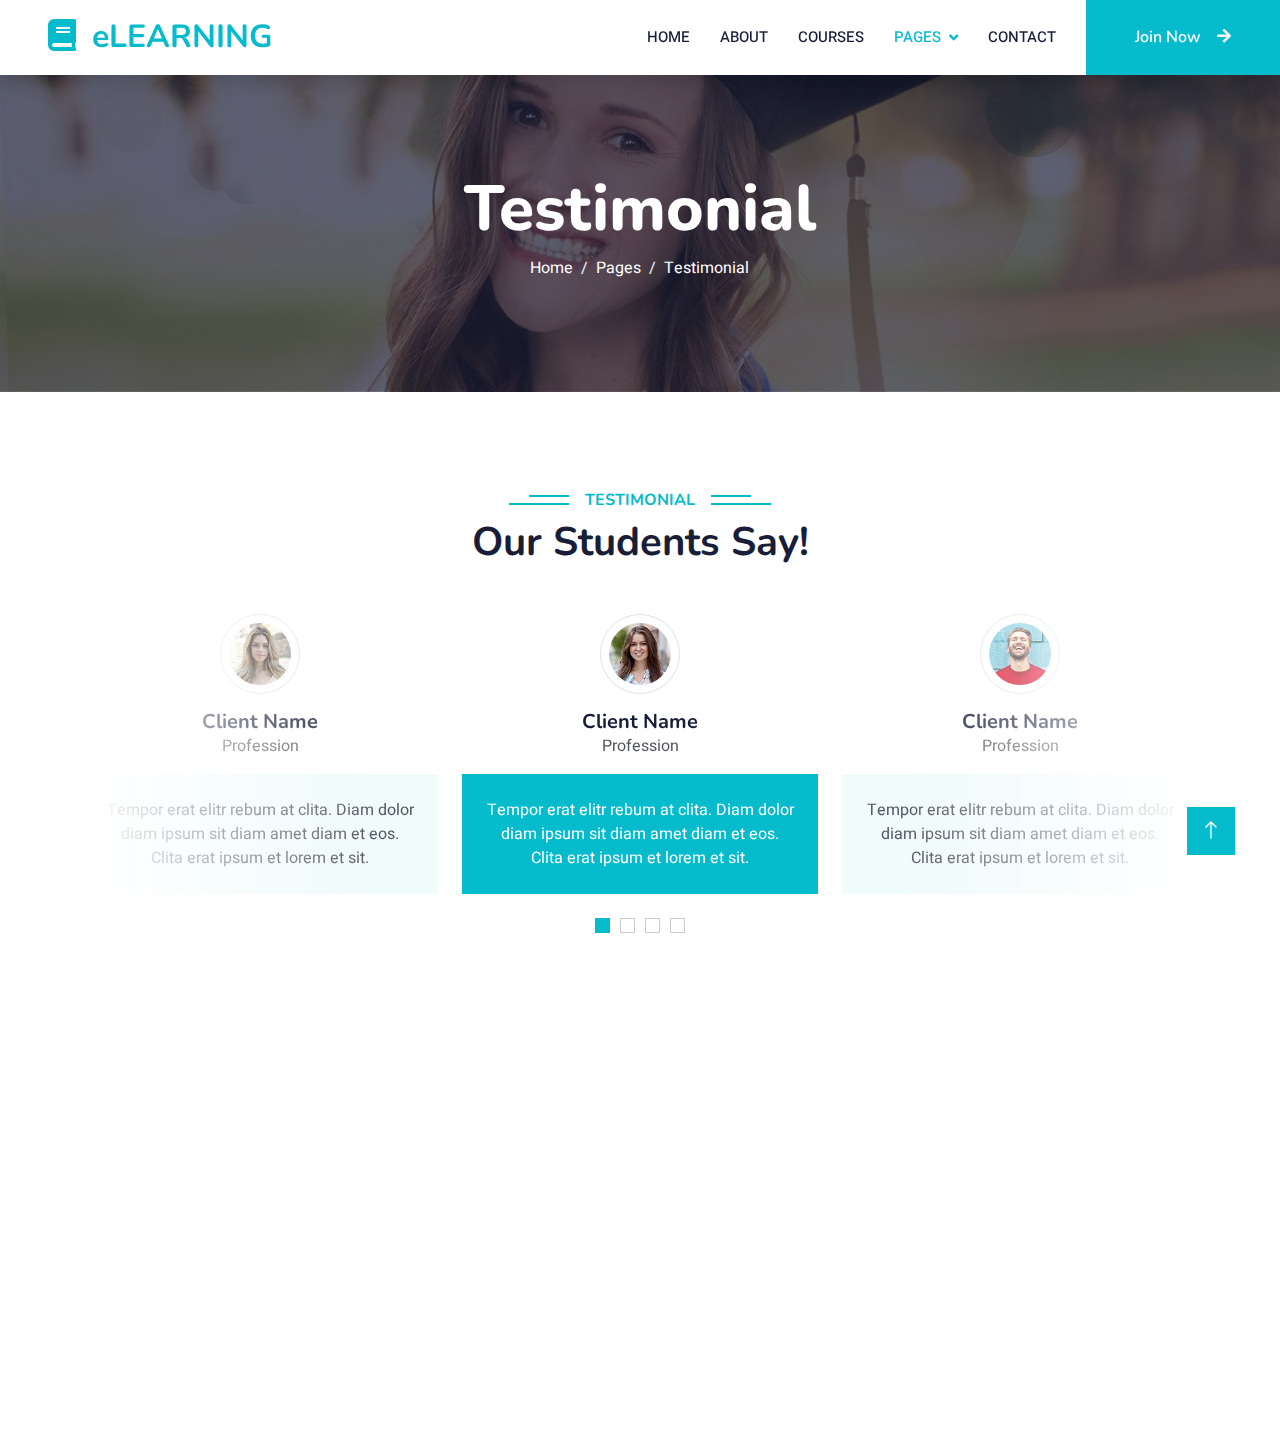
<file: testimonial.html>
<!DOCTYPE html>
<html lang="en">

<head>
    <meta charset="utf-8">
    <title>eLEARNING - eLearning HTML Template</title>
    <meta content="width=device-width, initial-scale=1.0" name="viewport">
    <meta content="" name="keywords">
    <meta content="" name="description">

    <!-- Favicon -->
    <link href="img/favicon.ico" rel="icon">

    <!-- Google Web Fonts -->
    <link rel="preconnect" href="https://fonts.googleapis.com">
    <link rel="preconnect" href="https://fonts.gstatic.com" crossorigin>
    <link href="https://fonts.googleapis.com/css2?family=Heebo:wght@400;500;600&family=Nunito:wght@600;700;800&display=swap" rel="stylesheet">

    <!-- Icon Font Stylesheet -->
    <link href="https://cdnjs.cloudflare.com/ajax/libs/font-awesome/5.10.0/css/all.min.css" rel="stylesheet">
    <link href="https://cdn.jsdelivr.net/npm/bootstrap-icons@1.4.1/font/bootstrap-icons.css" rel="stylesheet">

    <!-- Libraries Stylesheet -->
    <link href="lib/animate/animate.min.css" rel="stylesheet">
    <link href="lib/owlcarousel/assets/owl.carousel.min.css" rel="stylesheet">

    <!-- Customized Bootstrap Stylesheet -->
    <link href="css/bootstrap.min.css" rel="stylesheet">

    <!-- Template Stylesheet -->
    <link href="css/style.css" rel="stylesheet">
</head>

<body>
    <!-- Spinner Start -->
    <div id="spinner" class="show bg-white position-fixed translate-middle w-100 vh-100 top-50 start-50 d-flex align-items-center justify-content-center">
        <div class="spinner-border text-primary" style="width: 3rem; height: 3rem;" role="status">
            <span class="sr-only">Loading...</span>
        </div>
    </div>
    <!-- Spinner End -->


    <!-- Navbar Start -->
    <nav class="navbar navbar-expand-lg bg-white navbar-light shadow sticky-top p-0">
        <a href="index.html" class="navbar-brand d-flex align-items-center px-4 px-lg-5">
            <h2 class="m-0 text-primary"><i class="fa fa-book me-3"></i>eLEARNING</h2>
        </a>
        <button type="button" class="navbar-toggler me-4" data-bs-toggle="collapse" data-bs-target="#navbarCollapse">
            <span class="navbar-toggler-icon"></span>
        </button>
        <div class="collapse navbar-collapse" id="navbarCollapse">
            <div class="navbar-nav ms-auto p-4 p-lg-0">
                <a href="index.html" class="nav-item nav-link">Home</a>
                <a href="about.html" class="nav-item nav-link">About</a>
                <a href="courses.html" class="nav-item nav-link">Courses</a>
                <div class="nav-item dropdown">
                    <a href="#" class="nav-link dropdown-toggle active" data-bs-toggle="dropdown">Pages</a>
                    <div class="dropdown-menu fade-down m-0">
                        <a href="team.html" class="dropdown-item">Our Team</a>
                        <a href="testimonial.html" class="dropdown-item active">Testimonial</a>
                        <a href="404.html" class="dropdown-item">404 Page</a>
                    </div>
                </div>
                <a href="contact.html" class="nav-item nav-link">Contact</a>
            </div>
            <a href="" class="btn btn-primary py-4 px-lg-5 d-none d-lg-block">Join Now<i class="fa fa-arrow-right ms-3"></i></a>
        </div>
    </nav>
    <!-- Navbar End -->


    <!-- Header Start -->
    <div class="container-fluid bg-primary py-5 mb-5 page-header">
        <div class="container py-5">
            <div class="row justify-content-center">
                <div class="col-lg-10 text-center">
                    <h1 class="display-3 text-white animated slideInDown">Testimonial</h1>
                    <nav aria-label="breadcrumb">
                        <ol class="breadcrumb justify-content-center">
                            <li class="breadcrumb-item"><a class="text-white" href="#">Home</a></li>
                            <li class="breadcrumb-item"><a class="text-white" href="#">Pages</a></li>
                            <li class="breadcrumb-item text-white active" aria-current="page">Testimonial</li>
                        </ol>
                    </nav>
                </div>
            </div>
        </div>
    </div>
    <!-- Header End -->


    <!-- Testimonial Start -->
    <div class="container-xxl py-5 wow fadeInUp" data-wow-delay="0.1s">
        <div class="container">
            <div class="text-center">
                <h6 class="section-title bg-white text-center text-primary px-3">Testimonial</h6>
                <h1 class="mb-5">Our Students Say!</h1>
            </div>
            <div class="owl-carousel testimonial-carousel position-relative">
                <div class="testimonial-item text-center">
                    <img class="border rounded-circle p-2 mx-auto mb-3" src="img/testimonial-1.jpg" style="width: 80px; height: 80px;">
                    <h5 class="mb-0">Client Name</h5>
                    <p>Profession</p>
                    <div class="testimonial-text bg-light text-center p-4">
                    <p class="mb-0">Tempor erat elitr rebum at clita. Diam dolor diam ipsum sit diam amet diam et eos. Clita erat ipsum et lorem et sit.</p>
                    </div>
                </div>
                <div class="testimonial-item text-center">
                    <img class="border rounded-circle p-2 mx-auto mb-3" src="img/testimonial-2.jpg" style="width: 80px; height: 80px;">
                    <h5 class="mb-0">Client Name</h5>
                    <p>Profession</p>
                    <div class="testimonial-text bg-light text-center p-4">
                    <p class="mb-0">Tempor erat elitr rebum at clita. Diam dolor diam ipsum sit diam amet diam et eos. Clita erat ipsum et lorem et sit.</p>
                    </div>
                </div>
                <div class="testimonial-item text-center">
                    <img class="border rounded-circle p-2 mx-auto mb-3" src="img/testimonial-3.jpg" style="width: 80px; height: 80px;">
                    <h5 class="mb-0">Client Name</h5>
                    <p>Profession</p>
                    <div class="testimonial-text bg-light text-center p-4">
                    <p class="mb-0">Tempor erat elitr rebum at clita. Diam dolor diam ipsum sit diam amet diam et eos. Clita erat ipsum et lorem et sit.</p>
                    </div>
                </div>
                <div class="testimonial-item text-center">
                    <img class="border rounded-circle p-2 mx-auto mb-3" src="img/testimonial-4.jpg" style="width: 80px; height: 80px;">
                    <h5 class="mb-0">Client Name</h5>
                    <p>Profession</p>
                    <div class="testimonial-text bg-light text-center p-4">
                    <p class="mb-0">Tempor erat elitr rebum at clita. Diam dolor diam ipsum sit diam amet diam et eos. Clita erat ipsum et lorem et sit.</p>
                    </div>
                </div>
            </div>
        </div>
    </div>
    <!-- Testimonial End -->
        

    <!-- Footer Start -->
    <div class="container-fluid bg-dark text-light footer pt-5 mt-5 wow fadeIn" data-wow-delay="0.1s">
        <div class="container py-5">
            <div class="row g-5">
                <div class="col-lg-3 col-md-6">
                    <h4 class="text-white mb-3">Quick Link</h4>
                    <a class="btn btn-link" href="">About Us</a>
                    <a class="btn btn-link" href="">Contact Us</a>
                    <a class="btn btn-link" href="">Privacy Policy</a>
                    <a class="btn btn-link" href="">Terms & Condition</a>
                    <a class="btn btn-link" href="">FAQs & Help</a>
                </div>
                <div class="col-lg-3 col-md-6">
                    <h4 class="text-white mb-3">Contact</h4>
                    <p class="mb-2"><i class="fa fa-map-marker-alt me-3"></i>123 Street, New York, USA</p>
                    <p class="mb-2"><i class="fa fa-phone-alt me-3"></i>+012 345 67890</p>
                    <p class="mb-2"><i class="fa fa-envelope me-3"></i>info@example.com</p>
                    <div class="d-flex pt-2">
                        <a class="btn btn-outline-light btn-social" href=""><i class="fab fa-twitter"></i></a>
                        <a class="btn btn-outline-light btn-social" href=""><i class="fab fa-facebook-f"></i></a>
                        <a class="btn btn-outline-light btn-social" href=""><i class="fab fa-youtube"></i></a>
                        <a class="btn btn-outline-light btn-social" href=""><i class="fab fa-linkedin-in"></i></a>
                    </div>
                </div>
                <div class="col-lg-3 col-md-6">
                    <h4 class="text-white mb-3">Gallery</h4>
                    <div class="row g-2 pt-2">
                        <div class="col-4">
                            <img class="img-fluid bg-light p-1" src="img/course-1.jpg" alt="">
                        </div>
                        <div class="col-4">
                            <img class="img-fluid bg-light p-1" src="img/course-2.jpg" alt="">
                        </div>
                        <div class="col-4">
                            <img class="img-fluid bg-light p-1" src="img/course-3.jpg" alt="">
                        </div>
                        <div class="col-4">
                            <img class="img-fluid bg-light p-1" src="img/course-2.jpg" alt="">
                        </div>
                        <div class="col-4">
                            <img class="img-fluid bg-light p-1" src="img/course-3.jpg" alt="">
                        </div>
                        <div class="col-4">
                            <img class="img-fluid bg-light p-1" src="img/course-1.jpg" alt="">
                        </div>
                    </div>
                </div>
                <div class="col-lg-3 col-md-6">
                    <h4 class="text-white mb-3">Newsletter</h4>
                    <p>Dolor amet sit justo amet elitr clita ipsum elitr est.</p>
                    <div class="position-relative mx-auto" style="max-width: 400px;">
                        <input class="form-control border-0 w-100 py-3 ps-4 pe-5" type="text" placeholder="Your email">
                        <button type="button" class="btn btn-primary py-2 position-absolute top-0 end-0 mt-2 me-2">SignUp</button>
                    </div>
                </div>
            </div>
        </div>
        <div class="container">
            <div class="copyright">
                <div class="row">
                    <div class="col-md-6 text-center text-md-start mb-3 mb-md-0">
                        &copy; <a class="border-bottom" href="#">Your Site Name</a>, All Right Reserved.

                        <!--/*** This template is free as long as you keep the footer author’s credit link/attribution link/backlink. If you'd like to use the template without the footer author’s credit link/attribution link/backlink, you can purchase the Credit Removal License from "https://htmlcodex.com/credit-removal". Thank you for your support. ***/-->
                        Designed By <a class="border-bottom" href="https://htmlcodex.com">HTML Codex</a>
                    </div>
                    <div class="col-md-6 text-center text-md-end">
                        <div class="footer-menu">
                            <a href="">Home</a>
                            <a href="">Cookies</a>
                            <a href="">Help</a>
                            <a href="">FQAs</a>
                        </div>
                    </div>
                </div>
            </div>
        </div>
    </div>
    <!-- Footer End -->


    <!-- Back to Top -->
    <a href="#" class="btn btn-lg btn-primary btn-lg-square back-to-top"><i class="bi bi-arrow-up"></i></a>


    <!-- JavaScript Libraries -->
    <script src="https://code.jquery.com/jquery-3.4.1.min.js"></script>
    <script src="https://cdn.jsdelivr.net/npm/bootstrap@5.0.0/dist/js/bootstrap.bundle.min.js"></script>
    <script src="lib/wow/wow.min.js"></script>
    <script src="lib/easing/easing.min.js"></script>
    <script src="lib/waypoints/waypoints.min.js"></script>
    <script src="lib/owlcarousel/owl.carousel.min.js"></script>

    <!-- Template Javascript -->
    <script src="js/main.js"></script>
</body>

</html>
</file>
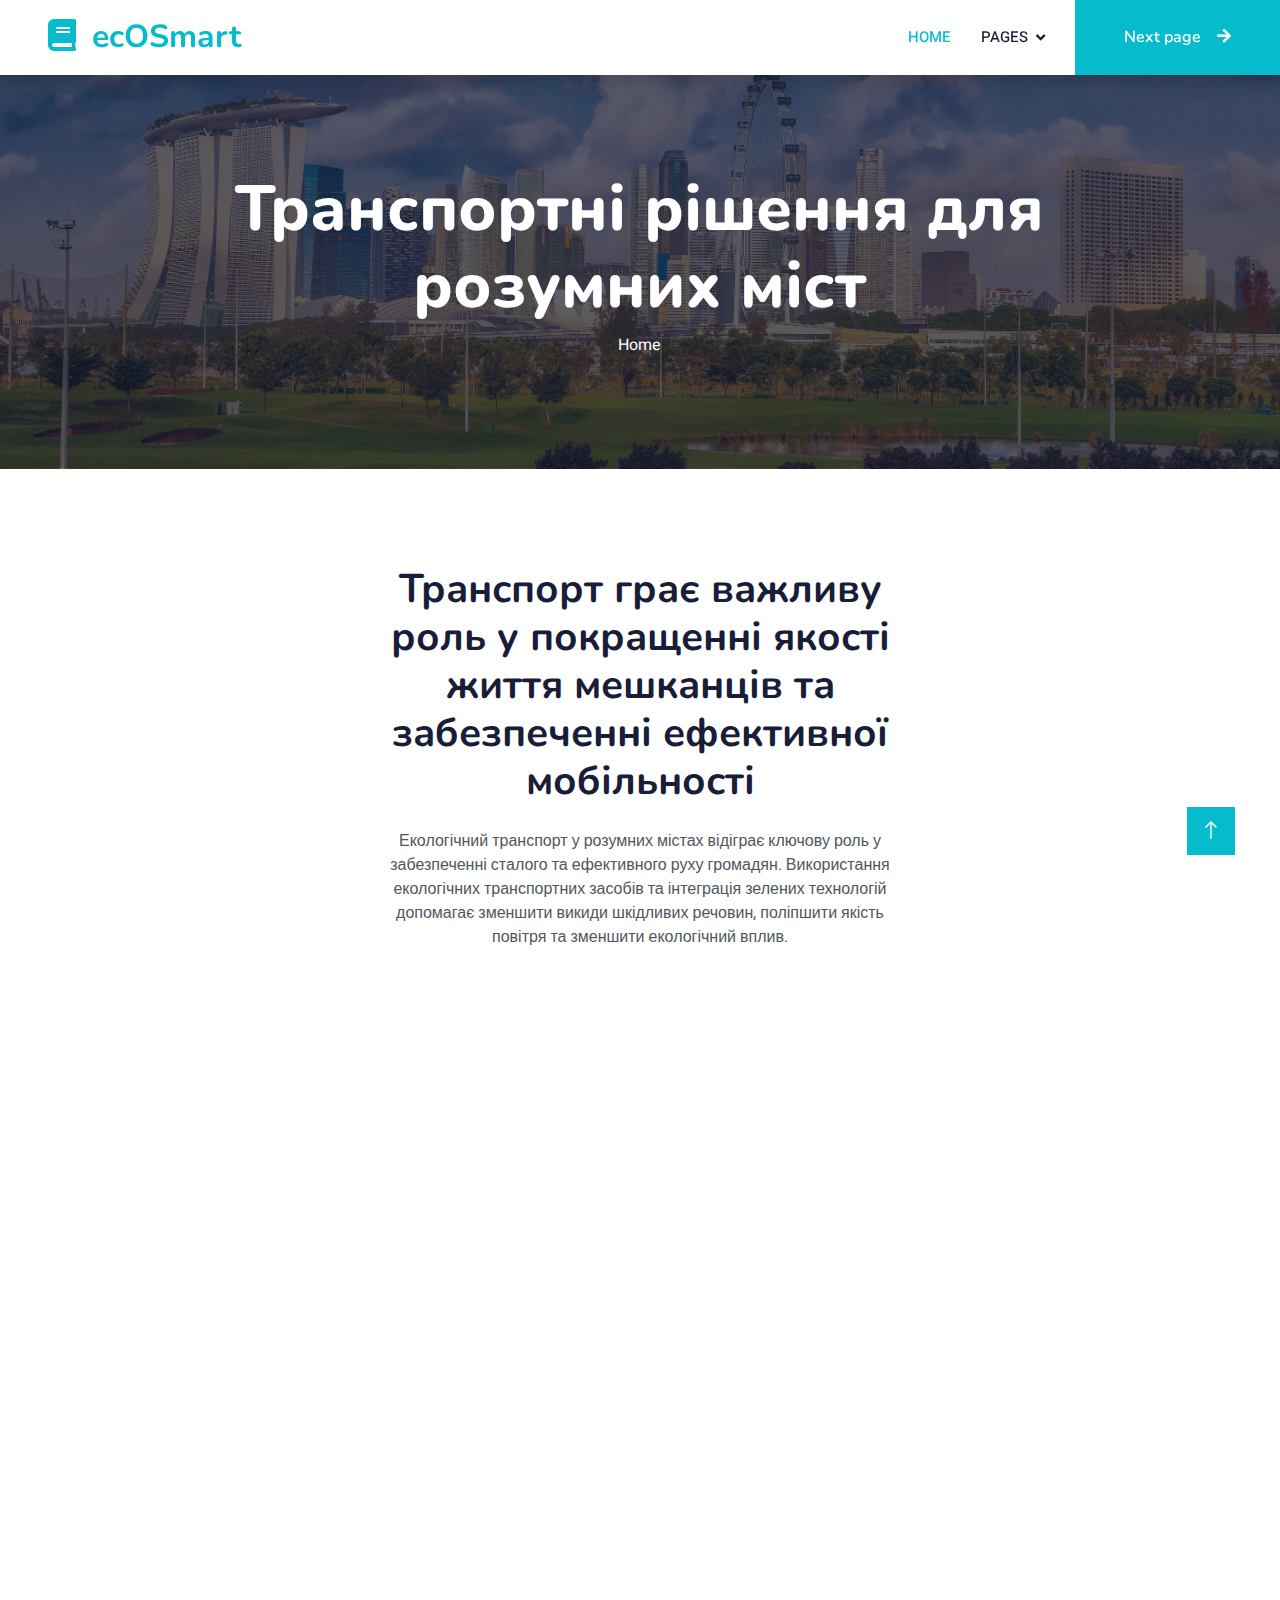
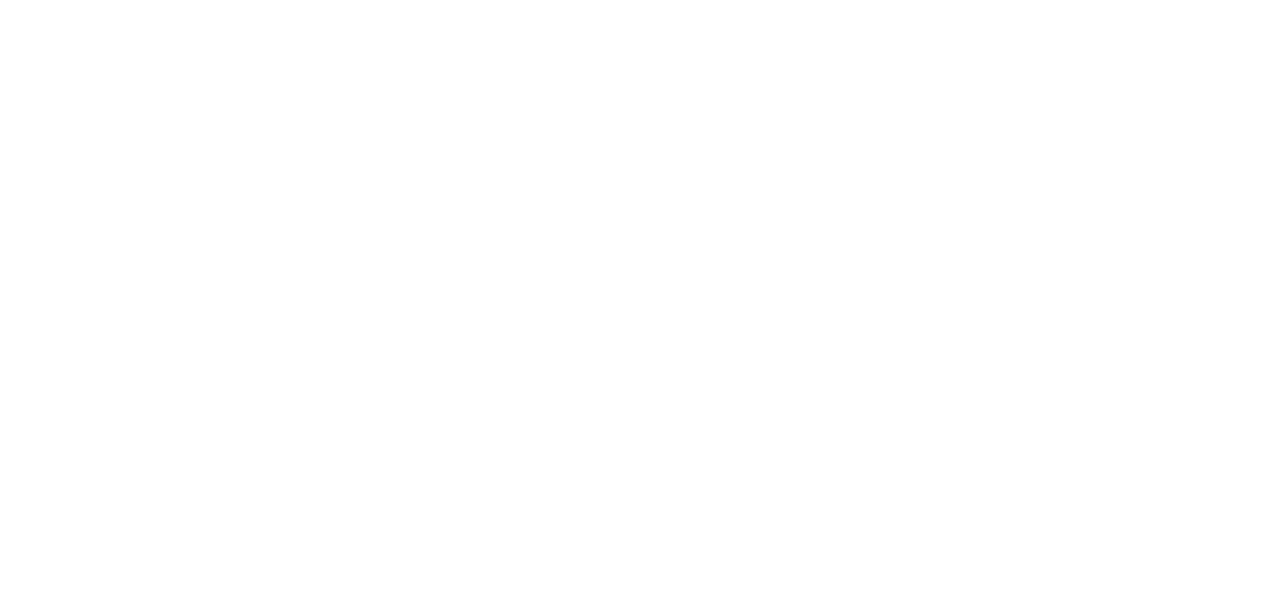
<file: transport.html>
<!DOCTYPE html>
<html lang="en">
    <head>
        <meta charset="utf-8" />
        <title>ecOSmart</title>
        <meta content="width=device-width, initial-scale=1.0" name="viewport" />
        <meta content="" name="keywords" />
        <meta content="" name="description" />

        <!-- Favicon -->
        <link href="img/favicon.ico" rel="icon" />

        <!-- Google Web Fonts -->
        <link rel="preconnect" href="https://fonts.googleapis.com" />
        <link rel="preconnect" href="https://fonts.gstatic.com" crossorigin />
        <link
            href="https://fonts.googleapis.com/css2?family=Heebo:wght@400;500;600&family=Nunito:wght@600;700;800&display=swap"
            rel="stylesheet"
        />

        <!-- Icon Font Stylesheet -->
        <link
            href="https://cdnjs.cloudflare.com/ajax/libs/font-awesome/5.10.0/css/all.min.css"
            rel="stylesheet"
        />
        <link
            href="https://cdn.jsdelivr.net/npm/bootstrap-icons@1.4.1/font/bootstrap-icons.css"
            rel="stylesheet"
        />

        <!-- Libraries Stylesheet -->
        <link href="lib/animate/animate.min.css" rel="stylesheet" />
        <link
            href="lib/owlcarousel/assets/owl.carousel.min.css"
            rel="stylesheet"
        />

        <!-- Customized Bootstrap Stylesheet -->
        <link href="css/bootstrap.min.css" rel="stylesheet" />

        <!-- Template Stylesheet -->
        <link href="css/style.css" rel="stylesheet" />

        <link
            rel="apple-touch-icon"
            sizes="180x180"
            href="img/favicon/apple-touch-icon.png"
        />
        <link
            rel="icon"
            type="image/png"
            sizes="32x32"
            href="img/favicon/favicon-32x32.png"
        />
        <link
            rel="icon"
            type="image/png"
            sizes="16x16"
            href="img/favicon/favicon-16x16.png"
        />
        <link rel="manifest" href="img/favicon/site.webmanifest" />
    </head>

    <body>
        <!-- Spinner Start -->
        <div
            id="spinner"
            class="show bg-white position-fixed translate-middle w-100 vh-100 top-50 start-50 d-flex align-items-center justify-content-center"
        >
            <div
                class="spinner-border text-primary"
                style="width: 3rem; height: 3rem"
                role="status"
            >
                <span class="sr-only">Loading...</span>
            </div>
        </div>
        <!-- Spinner End -->

        <!-- Navbar Start -->
        <nav
            class="navbar navbar-expand-lg bg-white navbar-light shadow sticky-top p-0"
        >
            <a
                href="index.html"
                class="navbar-brand d-flex align-items-center px-4 px-lg-5"
            >
                <h2 class="m-0 text-primary">
                    <i class="fa fa-book me-3"></i>ecOSmart
                </h2>
            </a>
            <button
                type="button"
                class="navbar-toggler me-4"
                data-bs-toggle="collapse"
                data-bs-target="#navbarCollapse"
            >
                <span class="navbar-toggler-icon"></span>
            </button>
            <div class="collapse navbar-collapse" id="navbarCollapse">
                <div class="navbar-nav ms-auto p-4 p-lg-0">
                    <a href="index.html" class="nav-item nav-link active"
                        >Home</a
                    >

                    <div class="nav-item dropdown">
                        <a
                            href="#"
                            class="nav-link dropdown-toggle"
                            data-bs-toggle="dropdown"
                            >Pages</a
                        >
                        <div class="dropdown-menu fade-down m-0">
                            <a href="energy.html" class="dropdown-item"
                                >Зелена енергетика</a
                            >
                            <a href="health.html" class="dropdown-item"
                                >Електронне здоров'я</a
                            >
                            <a href="transport.html" class="dropdown-item"
                                >Розумний транспорт</a
                            >
                            <a href="buildings.html" class="dropdown-item"
                                >Розумні будівлі</a
                            >
                            <a href="security.html" class="dropdown-item"
                                >Безпека і приватність</a
                            >
                            <a href="contact.html" class="dropdown-item"
                                >Електронне урядування</a
                            >
                        </div>
                    </div>
                </div>
                <a
                    href="buildings.html"
                    class="btn btn-primary py-4 px-lg-5 d-none d-lg-block"
                    >Next page<i class="fa fa-arrow-right ms-3"></i
                ></a>
            </div>
        </nav>
        <!-- Navbar End -->

        <!-- Header Start -->
        <div class="container-fluid bg-primary py-5 mb-5 page-header-transport">
            <div class="container py-5">
                <div class="row justify-content-center">
                    <div class="col-lg-10 text-center">
                        <h1 class="display-3 text-white animated slideInDown">
                            Транспортні рішення для розумних міст
                        </h1>
                        <nav aria-label="breadcrumb">
                            <ol class="breadcrumb justify-content-center">
                                <li class="breadcrumb-item">
                                    <a class="text-white" href="#">Home</a>
                                </li>
                            </ol>
                        </nav>
                    </div>
                </div>
            </div>
        </div>
        <!-- Header End -->

        <!-- Start -->
        <div class="container-xxl py-5 wow fadeInUp" data-wow-delay="0.1s">
            <div class="container text-center">
                <div class="row justify-content-center">
                    <div class="col-lg-6">
                        <h1 class="mb-4">
                            Транспорт грає важливу роль у покращенні якості
                            життя мешканців та забезпеченні ефективної
                            мобільності
                        </h1>
                        <p class="mb-4">
                            Екологічний транспорт у розумних містах відіграє
                            ключову роль у забезпеченні сталого та ефективного
                            руху громадян. Використання екологічних транспортних
                            засобів та інтеграція зелених технологій допомагає
                            зменшити викиди шкідливих речовин, поліпшити якість
                            повітря та зменшити екологічний вплив.
                        </p>
                    </div>
                </div>
            </div>
        </div>
        <!-- End -->

        <!-- Categories Start -->
        <div class="container-xxl py-5 category">
            <div class="container">
                <div class="text-center wow fadeInUp" data-wow-delay="0.1s">
                    <h6
                        class="section-title bg-white text-center text-primary px-3"
                    >
                        Приклади
                    </h6>
                    <h1 class="mb-5">Як технології змінюють транспорт</h1>
                </div>
                <div class="row g-3">
                    <div class="col-lg-7 col-md-6">
                        <div class="row g-3">
                            <div
                                class="col-lg-12 col-md-12 wow zoomIn"
                                data-wow-delay="0.1s"
                            >
                                <a
                                    class="position-relative d-block overflow-hidden"
                                    href="https://www.beesmart.city/city-portraits/copenhagen"
                                    target="_blank"
                                >
                                    <img
                                        class="img-fluid"
                                        src="img/t-5.jpg"
                                        alt=""
                                    />
                                    <div
                                        class="bg-white text-center position-absolute bottom-0 end-0 py-2 px-3"
                                        style="margin: 1px"
                                    >
                                        <h5 class="m-0">Велопрокат</h5>
                                        <small class="text-primary"
                                            >Сприяє зменшенню використання
                                            автомобілів та поліпшенню стану
                                            здоров'я населення.</small
                                        >
                                    </div>
                                </a>
                            </div>
                            <div
                                class="col-lg-6 col-md-12 wow zoomIn"
                                data-wow-delay="0.3s"
                            >
                                <a
                                    class="position-relative d-block overflow-hidden"
                                    href="https://www.beesmart.city/city-portraits/smart-city-portrait-amsterdam"
                                    target="_blank"
                                >
                                    <img
                                        class="img-fluid"
                                        src="img/t-2.jpg"
                                        alt=""
                                    />
                                    <div
                                        class="bg-white text-center position-absolute bottom-0 end-0 py-2 px-3"
                                        style="margin: 1px"
                                    >
                                        <h5 class="m-0">Електромобілі</h5>
                                        <small class="text-primary"
                                            >Роблять внесок у екологічність.
                                        </small>
                                    </div>
                                </a>
                            </div>
                            <div
                                class="col-lg-6 col-md-12 wow zoomIn"
                                data-wow-delay="0.5s"
                            >
                                <a
                                    class="position-relative d-block overflow-hidden"
                                    href="https://smart-cre.com/what-makes-barcelona-a-smart-city-6-brilliant-strategies/"
                                    target="_blank"
                                >
                                    <img
                                        class="img-fluid"
                                        src="img/t-4.jpg"
                                        alt=""
                                    />
                                    <div
                                        class="bg-white text-center position-absolute bottom-0 end-0 py-2 px-3"
                                        style="margin: 1px"
                                    >
                                        <h5 class="m-0">
                                            Автономні автомобілі
                                        </h5>
                                        <small class="text-primary"
                                            >Забезпечують безпеку та
                                            ефективність.</small
                                        >
                                    </div>
                                </a>
                            </div>
                        </div>
                    </div>
                    <div
                        class="col-lg-5 col-md-6 wow zoomIn"
                        data-wow-delay="0.7s"
                        style="min-height: 350px"
                    >
                        <a
                            class="position-relative d-block h-100 overflow-hidden"
                            href="https://www.thalesgroup.com/en/worldwide-digital-identity-and-security/iot/magazine/singapore-worlds-smartest-city"
                            target="_blank"
                        >
                            <img
                                class="img-fluid position-absolute w-100 h-100"
                                src="img/t-3.jpg"
                                alt=""
                                style="object-fit: cover"
                            />
                            <div
                                class="bg-white text-center position-absolute bottom-0 end-0 py-2 px-3"
                                style="margin: 1px"
                            >
                                <h5 class="m-0">Електричні самокати</h5>
                                <small class="text-primary"
                                    >Компактні, екологічні та доступні для
                                    коротких поїздок у місті.</small
                                >
                            </div>
                        </a>
                    </div>
                </div>
            </div>
        </div>
        <!-- Categories Start -->

        <!-- Footer Start -->
        <div
            class="container-fluid bg-dark text-light footer pt-5 mt-5 wow fadeIn"
            data-wow-delay="0.1s"
        >
            <div class="container py-5">
                <a href="index.html" class="navbar-brand logo-footer">
                    <h2 class="m-0 text-primary">
                        <i class="fa fa-book me-3"></i>ecOSmart
                    </h2>
                </a>
            </div>
            <div class="container">
                <div class="copyright">
                    <div>
                        <div class="text-center text-md-end">
                            <div class="footer-menu">
                                <a href="index.html">Home</a>
                                <a href="energy.html">Зелена енергетика</a>
                                <a href="health.html">Електронне здоров'я</a>
                                <a href="transport.html">Розумний транспорт</a>
                                <a href="buildings.html">Розумні будівлі</a>
                                <a href="security.html"
                                    >Безпека і приватність</a
                                >
                                <a href="contact.html">Електронне урядування</a>
                            </div>
                        </div>
                    </div>
                </div>
            </div>
        </div>
        <!-- Footer End -->

        <!-- Back to Top -->
        <a href="#" class="btn btn-lg btn-primary btn-lg-square back-to-top"
            ><i class="bi bi-arrow-up"></i
        ></a>

        <!-- JavaScript Libraries -->
        <script src="https://code.jquery.com/jquery-3.4.1.min.js"></script>
        <script src="https://cdn.jsdelivr.net/npm/bootstrap@5.0.0/dist/js/bootstrap.bundle.min.js"></script>
        <script src="lib/wow/wow.min.js"></script>
        <script src="lib/easing/easing.min.js"></script>
        <script src="lib/waypoints/waypoints.min.js"></script>
        <script src="lib/owlcarousel/owl.carousel.min.js"></script>

        <!-- Template Javascript -->
        <script src="js/main.js"></script>
    </body>
</html>
</file>
<file: css/style.css>
/********** Template CSS **********/
:root {
    --primary: #06BBCC;
    --light: #F0FBFC;
    --dark: #181d38;
}

.fw-medium {
    font-weight: 600 !important;
}

.fw-semi-bold {
    font-weight: 700 !important;
}

.back-to-top {
    position: fixed;
    display: none;
    right: 45px;
    bottom: 45px;
    z-index: 99;
}


/*** Spinner ***/
#spinner {
    opacity: 0;
    visibility: hidden;
    transition: opacity .5s ease-out, visibility 0s linear .5s;
    z-index: 99999;
}

#spinner.show {
    transition: opacity .5s ease-out, visibility 0s linear 0s;
    visibility: visible;
    opacity: 1;
}


/*** Button ***/
.btn {
    font-family: 'Nunito', sans-serif;
    font-weight: 600;
    transition: .5s;
}

.btn.btn-primary,
.btn.btn-secondary {
    color: #FFFFFF;
}

.btn-square {
    width: 38px;
    height: 38px;
}

.btn-sm-square {
    width: 32px;
    height: 32px;
}

.btn-lg-square {
    width: 48px;
    height: 48px;
}

.btn-square,
.btn-sm-square,
.btn-lg-square {
    padding: 0;
    display: flex;
    align-items: center;
    justify-content: center;
    font-weight: normal;
    border-radius: 0px;
}


/*** Navbar ***/
.navbar .dropdown-toggle::after {
    border: none;
    content: "\f107";
    font-family: "Font Awesome 5 Free";
    font-weight: 900;
    vertical-align: middle;
    margin-left: 8px;
}

.navbar-light .navbar-nav .nav-link {
    margin-right: 30px;
    padding: 25px 0;
    color: #FFFFFF;
    font-size: 15px;
    text-transform: uppercase;
    outline: none;
}

.navbar-light .navbar-nav .nav-link:hover,
.navbar-light .navbar-nav .nav-link.active {
    color: var(--primary);
}

.do-flex{
    height:100%;
    display:flex;
    flex-direction: column;
    justify-content: space-between;
}
.course-item{
    height:100%;
    display:flex;
    flex-direction: column;
}
.dev{
    justify-content: center;
}

.footer-menu{
    width: 100%;
    display:flex;
    flex-wrap: wrap;

}
.footer-menu-2{
    display: flex;
    align-content: flex-start;
    justify-content: space-between;
}
.logo-footer{
    width:auto;
}
@media (max-width: 991.98px) {
    .navbar-light .navbar-nav .nav-link  {
        margin-right: 0;
        padding: 10px 0;
    }

    .navbar-light .navbar-nav {
        border-top: 1px solid #EEEEEE;
    }
}

.navbar-light .navbar-brand,
.navbar-light a.btn {
    height: 75px;
}

.navbar-light .navbar-nav .nav-link {
    color: var(--dark);
    font-weight: 500;
}

.navbar-light.sticky-top {
    top: -100px;
    transition: .5s;
}

@media (min-width: 992px) {
    .navbar .nav-item .dropdown-menu {
        display: block;
        margin-top: 0;
        opacity: 0;
        visibility: hidden;
        transition: .5s;
    }

    .navbar .dropdown-menu.fade-down {
        top: 100%;
        transform: rotateX(-75deg);
        transform-origin: 0% 0%;
    }

    .navbar .nav-item:hover .dropdown-menu {
        top: 100%;
        transform: rotateX(0deg);
        visibility: visible;
        transition: .5s;
        opacity: 1;
    }
}


/*** Header carousel ***/
@media (max-width: 768px) {
    .header-carousel .owl-carousel-item {
        position: relative;
        min-height: 500px;
    }
    
    .header-carousel .owl-carousel-item img {
        position: absolute;
        width: 100%;
        height: 100%;
        object-fit: cover;
    }
}

.header-carousel .owl-nav {
    position: absolute;
    top: 50%;
    right: 8%;
    transform: translateY(-50%);
    display: flex;
    flex-direction: column;
}

.header-carousel .owl-nav .owl-prev,
.header-carousel .owl-nav .owl-next {
    margin: 7px 0;
    width: 45px;
    height: 45px;
    display: flex;
    align-items: center;
    justify-content: center;
    color: #FFFFFF;
    background: transparent;
    border: 1px solid #FFFFFF;
    font-size: 22px;
    transition: .5s;
}

.header-carousel .owl-nav .owl-prev:hover,
.header-carousel .owl-nav .owl-next:hover {
    background: var(--primary);
    border-color: var(--primary);
}

.page-header {
    background: linear-gradient(rgba(24, 29, 56, .7), rgba(24, 29, 56, .7)), url(../img/carousel-1.jpg);
    background-position: center center;
    background-repeat: no-repeat;
    background-size: cover;
}
.page-header-gov{
    background: linear-gradient(rgba(24, 29, 56, .7), rgba(24, 29, 56, .7)), url("../img/Amsterdam.jpg");
    background-position: center center;
    background-repeat: no-repeat;
    background-size: cover;
}
.page-header-energy{
    background: linear-gradient(rgba(24, 29, 56, .7), rgba(24, 29, 56, .7)), url("../img/energy-header.jpg");
    background-position: center center;
    background-repeat: no-repeat;
    background-size: cover;
}
.page-header-health{
    background: linear-gradient(rgba(24, 29, 56, .7), rgba(24, 29, 56, .7)), url("../img/header-health.jpg");
    background-position: center center;
    background-repeat: no-repeat;
    background-size: cover;
}
.page-header-buildings{
    background: linear-gradient(rgba(24, 29, 56, .7), rgba(24, 29, 56, .7)), url("../img/header-buildings.jpg");
    background-position: center center;
    background-repeat: no-repeat;
    background-size: cover;
}
.page-header-transport{
    background: linear-gradient(rgba(24, 29, 56, .7), rgba(24, 29, 56, .7)), url("../img/header-transport.jpg");
    background-position: center center;
    background-repeat: no-repeat;
    background-size: cover;
}
.page-header-security{
    background: linear-gradient(rgba(24, 29, 56, .7), rgba(24, 29, 56, .7)), url("../img/Singapur.jpg");
    background-position: center center;
    background-repeat: no-repeat;
    background-size: cover;
}
.page-header-inner {
    background: rgba(15, 23, 43, .7);
}

.breadcrumb-item + .breadcrumb-item::before {
    color: var(--light);
}


/*** Section Title ***/
.section-title {
    position: relative;
    display: inline-block;
    text-transform: uppercase;
}

.section-title::before {
    position: absolute;
    content: "";
    width: calc(100% + 80px);
    height: 2px;
    top: 4px;
    left: -40px;
    background: var(--primary);
    z-index: -1;
}

.section-title::after {
    position: absolute;
    content: "";
    width: calc(100% + 120px);
    height: 2px;
    bottom: 5px;
    left: -60px;
    background: var(--primary);
    z-index: -1;
}

.section-title.text-start::before {
    width: calc(100% + 40px);
    left: 0;
}

.section-title.text-start::after {
    width: calc(100% + 60px);
    left: 0;
}


/*** Service ***/
.service-item {
    background: var(--light);
    transition: .5s;
    height: 100%;
}

.service-item:hover {
    margin-top: -10px;
    background: var(--primary);
}

.service-item * {
    transition: .5s;
}

.service-item:hover * {
    color: var(--light) !important;
}


/*** Categories & Courses ***/
.category img,
.course-item img {
    transition: .5s;
}

.category a:hover img,
.course-item:hover img {
    transform: scale(1.1);
}


/*** Team ***/
.team-item img {
    transition: .5s;
}

.team-item:hover img {
    transform: scale(1.1);
}


/*** Testimonial ***/
.testimonial-carousel::before {
    position: absolute;
    content: "";
    top: 0;
    left: 0;
    height: 100%;
    width: 0;
    background: linear-gradient(to right, rgba(255, 255, 255, 1) 0%, rgba(255, 255, 255, 0) 100%);
    z-index: 1;
}

.testimonial-carousel::after {
    position: absolute;
    content: "";
    top: 0;
    right: 0;
    height: 100%;
    width: 0;
    background: linear-gradient(to left, rgba(255, 255, 255, 1) 0%, rgba(255, 255, 255, 0) 100%);
    z-index: 1;
}

@media (min-width: 768px) {
    .testimonial-carousel::before,
    .testimonial-carousel::after {
        width: 200px;
    }
}

@media (min-width: 992px) {
    .testimonial-carousel::before,
    .testimonial-carousel::after {
        width: 300px;
    }
}

.testimonial-carousel .owl-item .testimonial-text,
.testimonial-carousel .owl-item.center .testimonial-text * {
    transition: .5s;
}

.testimonial-carousel .owl-item.center .testimonial-text {
    background: var(--primary) !important;
}

.testimonial-carousel .owl-item.center .testimonial-text * {
    color: #FFFFFF !important;
}

.testimonial-carousel .owl-dots {
    margin-top: 24px;
    display: flex;
    align-items: flex-end;
    justify-content: center;
}

.testimonial-carousel .owl-dot {
    position: relative;
    display: inline-block;
    margin: 0 5px;
    width: 15px;
    height: 15px;
    border: 1px solid #CCCCCC;
    transition: .5s;
}

.testimonial-carousel .owl-dot.active {
    background: var(--primary);
    border-color: var(--primary);
}


/*** Footer ***/
.footer .btn.btn-social {
    margin-right: 5px;
    width: 35px;
    height: 35px;
    display: flex;
    align-items: center;
    justify-content: center;
    color: var(--light);
    font-weight: normal;
    border: 1px solid #FFFFFF;
    border-radius: 35px;
    transition: .3s;
}

.footer .btn.btn-social:hover {
    color: var(--primary);
}

.footer .btn.btn-link {
    display: block;
    margin-bottom: 5px;
    padding: 0;
    text-align: left;
    color: #FFFFFF;
    font-size: 15px;
    font-weight: normal;
    text-transform: capitalize;
    transition: .3s;
}

.footer .btn.btn-link::before {
    position: relative;
    content: "\f105";
    font-family: "Font Awesome 5 Free";
    font-weight: 900;
    margin-right: 10px;
}

.footer .btn.btn-link:hover {
    letter-spacing: 1px;
    box-shadow: none;
}

.footer .copyright {
    padding: 25px 0;
    font-size: 15px;
    border-top: 1px solid rgba(256, 256, 256, .1);
}

.footer .copyright a {
    color: var(--light);
}

.footer .footer-menu a {
    margin-right: 15px;
    padding-right: 15px;
    border-right: 1px solid rgba(255, 255, 255, .1);
}

.footer .footer-menu a:last-child {
    margin-right: 0;
    padding-right: 0;
    border-right: none;
}
</file>
